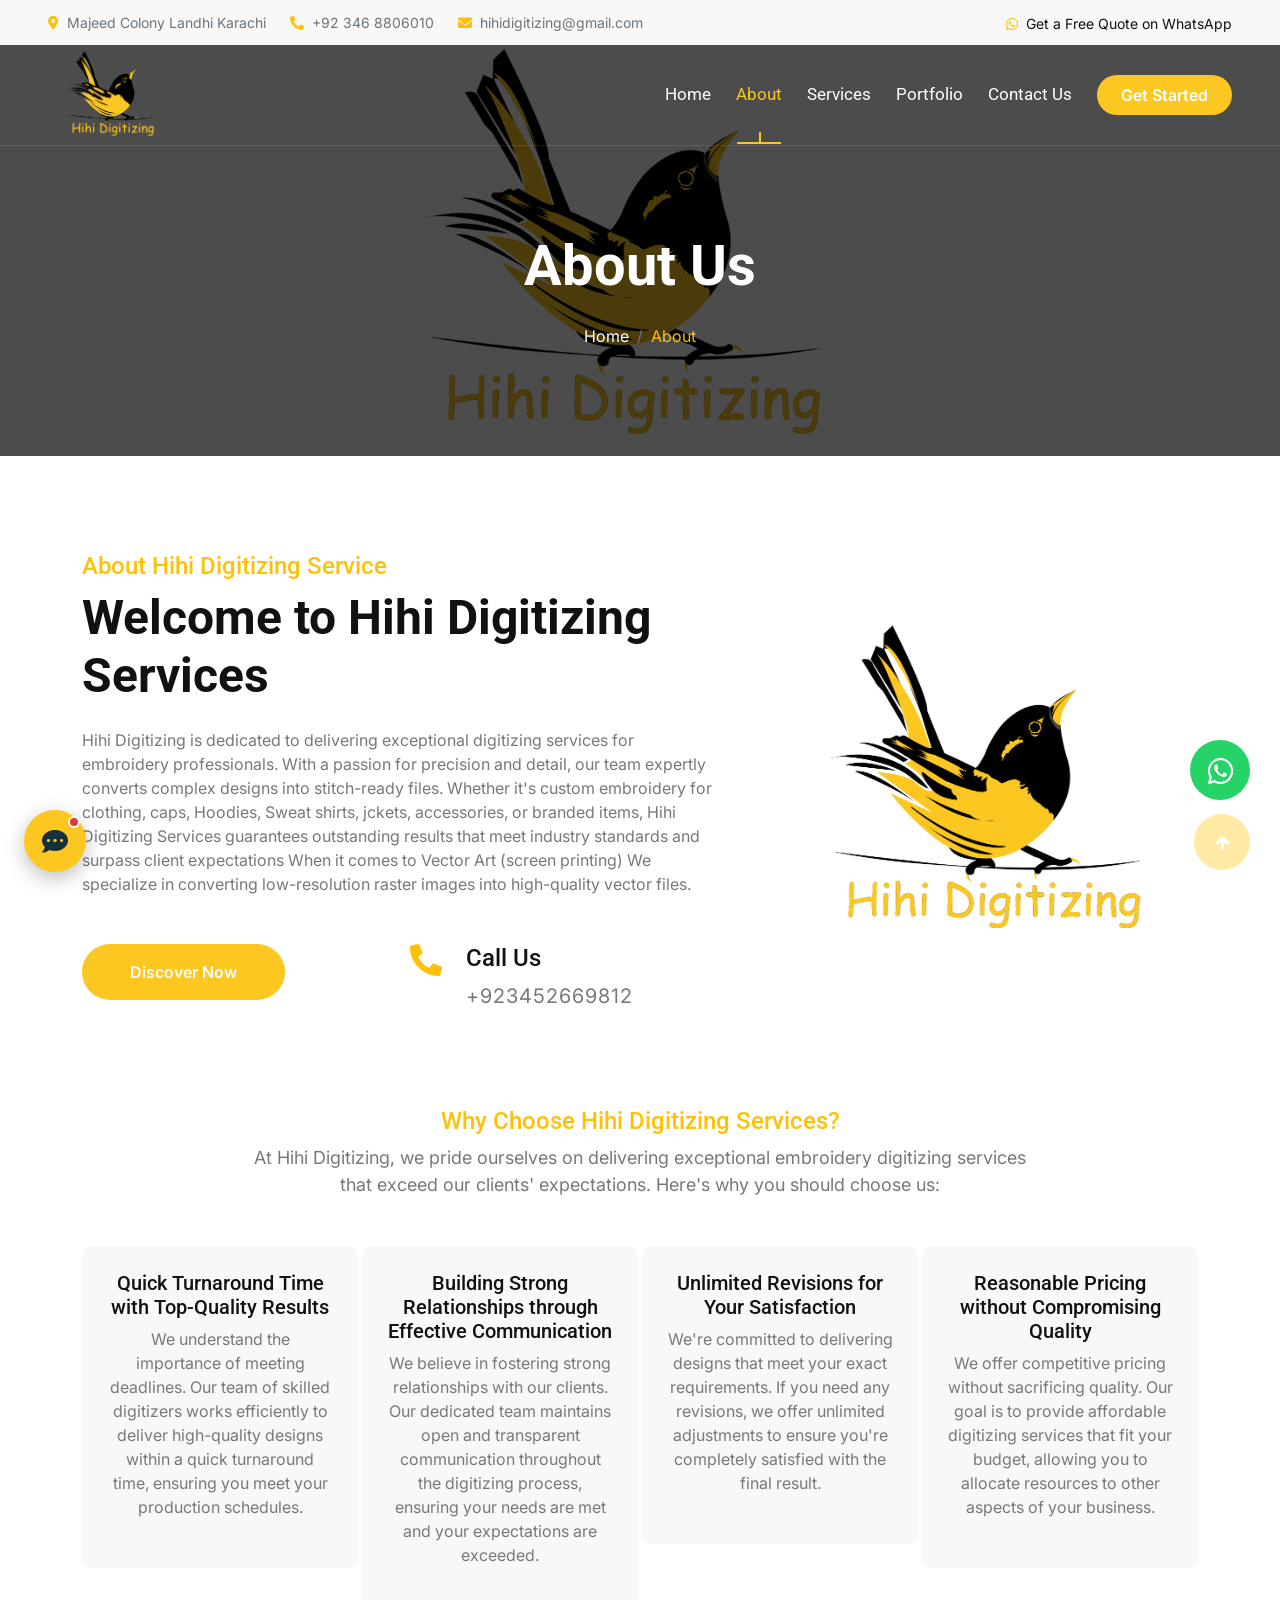
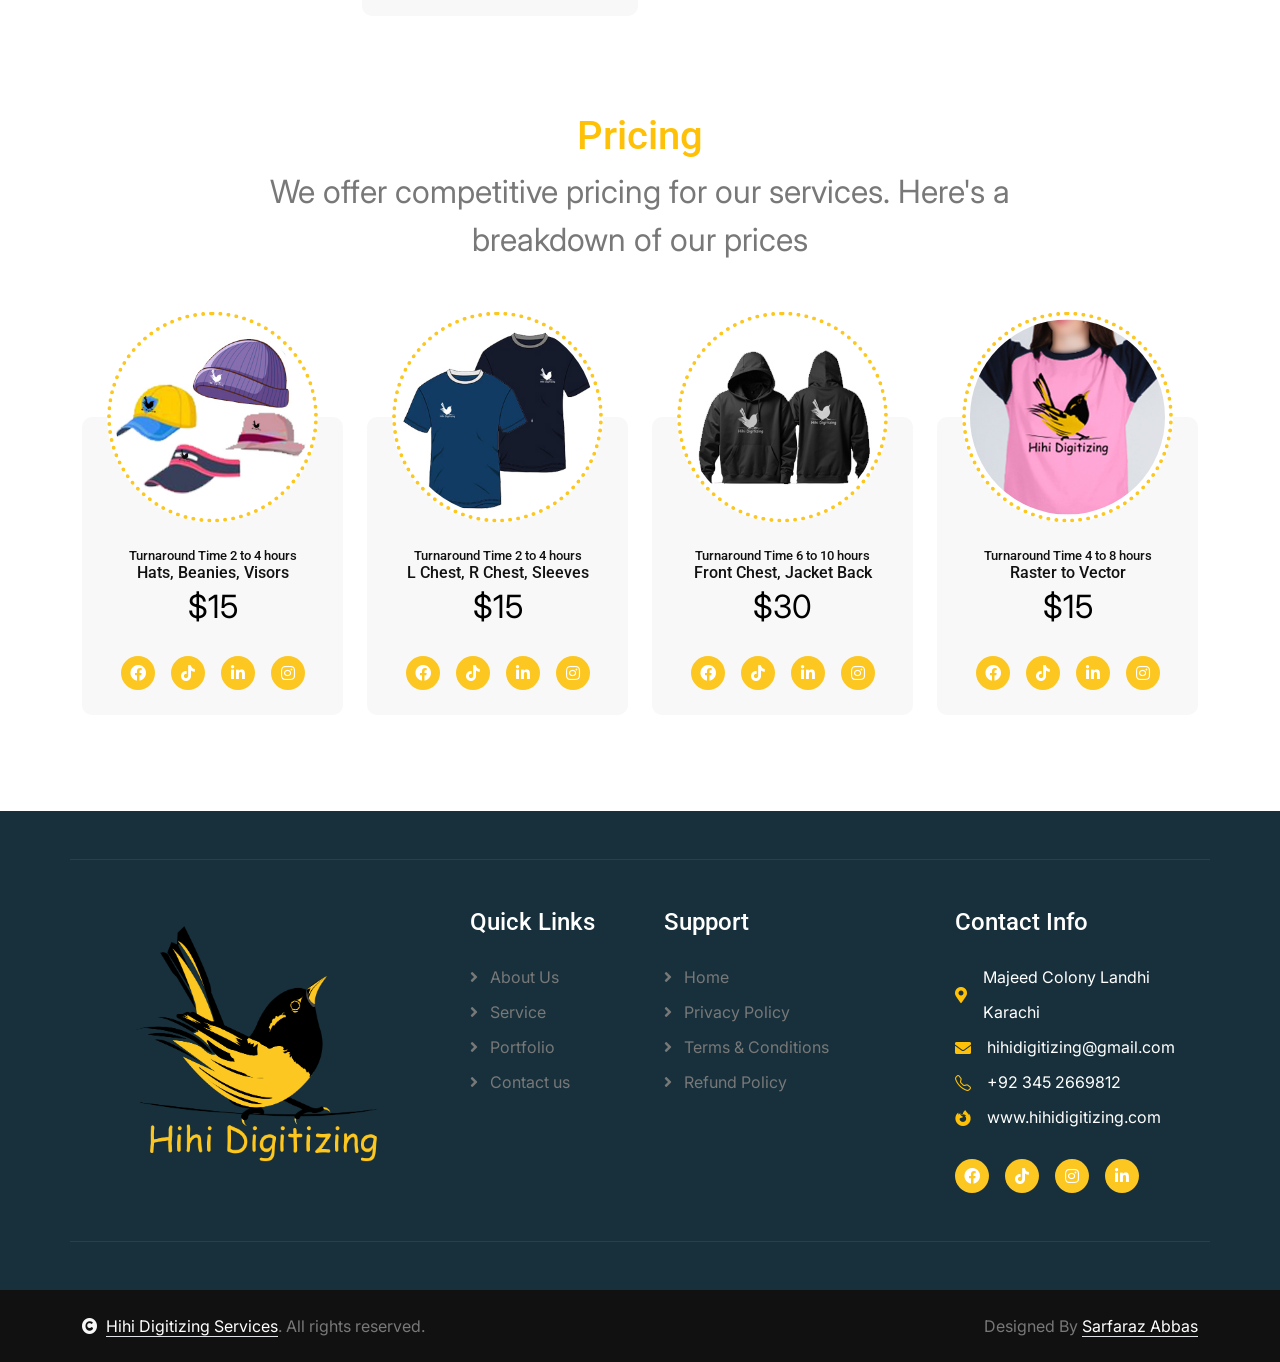
<file: about.html>
<!DOCTYPE html>
<html lang="en">

    <head>
        <meta charset="utf-8">
        <title>About Us | Hihi Digitizing Services</title>
        <meta content="width=device-width, initial-scale=1.0" name="viewport">
        <meta content="embroidery digitizing, vector art, raster to vector, 3D puff digitizing, patch digitizing, portrait digitizing, Karachi, Pakistan" name="keywords">
        <meta content="About Hihi Digitizing Services - a team of embroidery digitizing and vector art experts in Karachi." name="description">

        <!-- Google Web Fonts -->
        <link rel="preconnect" href="https://fonts.googleapis.com">
        <link rel="preconnect" href="https://fonts.gstatic.com" crossorigin>
        <link href="https://fonts.googleapis.com/css2?family=Inter:wght@100..900&family=Roboto:wght@400;500;700;900&display=swap" rel="stylesheet"> 

        <!-- Icon Font Stylesheet -->
        <link rel="stylesheet" href="https://use.fontawesome.com/releases/v5.15.4/css/all.css"/>
        <link href="https://cdn.jsdelivr.net/npm/bootstrap-icons@1.4.1/font/bootstrap-icons.css" rel="stylesheet">

        <!-- Libraries Stylesheet -->
        <link href="lib/animate/animate.min.css" rel="stylesheet">
        <link href="lib/lightbox/css/lightbox.min.css" rel="stylesheet">
        <link href="lib/owlcarousel/assets/owl.carousel.min.css" rel="stylesheet">


        <!-- Customized Bootstrap Stylesheet -->
        <link href="css/bootstrap.min.css" rel="stylesheet">

        <!-- Template Stylesheet -->
        <link href="css/style.css" rel="stylesheet">

  <!-- Meta Pixel Code -->
  <script>
    !function(f,b,e,v,n,t,s)
    {if(f.fbq)return;n=f.fbq=function(){n.callMethod?
    n.callMethod.apply(n,arguments):n.queue.push(arguments)};
    if(!f._fbq)f._fbq=n;n.push=n;n.loaded=!0;n.version='2.0';
    n.queue=[];t=b.createElement(e);t.async=!0;
    t.src=v;s=b.getElementsByTagName(e)[0];
    s.parentNode.insertBefore(t,s)}(window, document,'script',
    'https://connect.facebook.net/en_US/fbevents.js');
    fbq('init', '626139243197080');
    fbq('track', 'PageView');
    </script>
    <noscript><img height="1" width="1" style="display:none"
    src="https://www.facebook.com/tr?id=626139243197080&ev=PageView&noscript=1"
    /></noscript>
    <!-- End Meta Pixel Code -->


        <link href="css/chatbot.css" rel="stylesheet">
</head>

    <body>

        <!-- Spinner Start -->
        <div id="spinner" class="show bg-white position-fixed translate-middle w-100 vh-100 top-50 start-50 d-flex align-items-center justify-content-center">
            <div class="spinner-border text-warning" style="width: 3rem; height: 3rem;" role="status">
                <span class="sr-only">Loading...</span>
            </div>
        </div>
        <!-- Spinner End -->

        <!-- Topbar Start -->
        <div class="container-fluid topbar bg-light px-5 d-none d-lg-block">
            <div class="row gx-0 align-items-center">
                <div class="col-lg-8 text-center text-lg-start mb-2 mb-lg-0">
                    <div class="d-flex flex-wrap">
                        <a href="https://www.google.com/maps/search/?api=1&query=Majeed+Colony+Landhi+Karachi" target="_blank" rel="noopener" class="text-muted small me-4"><i class="fas fa-map-marker-alt text-warning me-2"></i>Majeed Colony Landhi Karachi</a>
                        <a href="https://wa.me/923452669812" target="_blank" class="text-muted small me-4"><i class="fas fa-phone-alt text-warning me-2"></i>+92 346 8806010</a>
                        <a href="mailto:hihidigitizing@gmail.com" target="_blank" class="text-muted small me-0"><i class="fas fa-envelope text-warning me-2"></i>hihidigitizing@gmail.com</a>
                    </div>
                </div>
                <div class="col-lg-4 text-center text-lg-end">
                    <div class="d-inline-flex align-items-center" style="height: 45px;">
                    <a href="https://wa.me/923452669812?text=Hi%20Hihi%20Digitizing%2C%20I%20need%20a%20free%20quote." target="_blank" rel="noopener"><small class="me-0 text-dark"><i
                                class="fab fa-whatsapp text-warning me-2"></i>Get a Free Quote on WhatsApp</small></a>
                </div>
            </div>
        </div>
    </div>
    <!-- Topbar End -->

        <!-- Navbar & Hero Start -->
        <div class="container-fluid position-relative p-0">
            <nav class="navbar navbar-expand-lg navbar-light px-4 px-lg-5 py-3 py-lg-0">
                <a href="index.html" class="navbar-brand p-0">
                    <!-- <h1 class="text-warning"><i class="fas fa-search-dollar me-3"></i>Stocker</h1> -->
                    <img src="./img/logo png.png" alt="Logo">
                </a>
                <button class="navbar-toggler" type="button" data-bs-toggle="collapse" data-bs-target="#navbarCollapse">
                    <span class="fa fa-bars"></span>
                </button>
                <div class="collapse navbar-collapse" id="navbarCollapse">
                    <div class="navbar-nav ms-auto py-0">
                        <a href="index.html" class="nav-item nav-link">Home</a>
                        <a href="about.html" class="nav-item nav-link active">About</a>
                        <a href="service.html" class="nav-item nav-link">Services</a>
                        <a href="blog.html" class="nav-item nav-link">Portfolio</a>
                        <!-- <div class="nav-item dropdown">
                            <a href="#" class="nav-link" data-bs-toggle="dropdown">
                                <span class="dropdown-toggle">Pages</span>
                            </a> -->
                            <!-- <div class="dropdown-menu m-0"> -->
                                <!-- <a href="feature.html" class="dropdown-item">Our Features</a>
                                <a href="team.html" class="dropdown-item">Our team</a>
                                <a href="testimonial.html" class="dropdown-item">Testimonial</a>
                                <a href="offer.html" class="dropdown-item">Our offer</a>
                                <a href="FAQ.html" class="dropdown-item">FAQs</a>
                                <a href="404.html" class="dropdown-item">404 Page</a> -->
                            <!-- </div> -->
                        <!-- </div> -->
                        <a href="contact.html" class="nav-item nav-link">Contact Us</a>
                    </div>
                    <a href="contact.html" class="btn btn-primary rounded-pill py-2 px-4 my-3 my-lg-0 flex-shrink-0">Get Started</a>
                </div>
            </nav>

            <!-- Header Start -->
            <div class="container-fluid bg-breadcrumb">
                <div class="container text-center py-5" style="max-width: 900px;">
                    <h4 class="text-white display-4 mb-4 wow fadeInDown" data-wow-delay="0.1s">About Us</h4>
                    <ol class="breadcrumb d-flex justify-content-center mb-0 wow fadeInDown" data-wow-delay="0.3s">
                        <li class="breadcrumb-item"><a href="index.html">Home</a></li>
                        <!-- <li class="breadcrumb-item"><a href="#">Pages</a></li> -->
                        <li class="breadcrumb-item active text-warning">About</li>
                    </ol>    
                </div>
            </div>
            <!-- Header End -->
        </div>
        <!-- Navbar & Hero End -->


        <!-- Abvout Start -->
        <div class="container-fluid about py-5">
            <div class="container py-5">
                <div class="row g-5 align-items-center">
                    <div class="col-xl-7 wow fadeInLeft" data-wow-delay="0.2s">
                        <div>
                            <h4 class="text-warning">About Hihi Digitizing Service</h4>
                            <h1 class="display-5 mb-4">Welcome to Hihi Digitizing Services</h1>
                            <p class="mb-4">Hihi Digitizing is dedicated to delivering exceptional digitizing services for embroidery professionals.
                                With a passion for precision and detail, our team expertly converts complex designs into stitch-ready files. Whether it's custom embroidery for clothing, caps, Hoodies, Sweat shirts, jckets, accessories, or branded items, Hihi Digitizing Services guarantees outstanding results that meet industry standards and surpass client expectations
                                When it comes to Vector Art (screen printing)
                                We specialize in converting low-resolution raster images into high-quality vector files.
                            </p>
                            <div class="row g-4">
                                <div class="col-md-6 col-lg-6 col-xl-6">
                                    <div class="d-flex">
                                        <!-- <div><i class="fas fa-lightbulb fa-3x text-warning"></i></div>
                                        <div class="ms-4">
                                            <h4>Business Consuluting</h4>
                                            <p>Lorem ipsum dolor sit amet consectetur, adipisicing elit.</p>
                                        </div> -->
                                    </div>
                                </div>
                                <div class="col-md-6 col-lg-6 col-xl-6">
                                    <div class="d-flex">
                                        <!-- <div><i class="bi bi-bookmark-heart-fill fa-3x text-warning"></i></div>
                                        <div class="ms-4">
                                            <h4>Year Of Expertise</h4>
                                            <p>Lorem ipsum dolor sit amet consectetur, adipisicing elit.</p>
                                        </div> -->
                                    </div>
                                </div>
                                <div class="col-sm-6">
                                    <a href="#" class="btn btn-primary rounded-pill py-3 px-5 flex-shrink-0">Discover Now</a>
                                </div>
                                <div class="col-sm-6">
                                    <div class="d-flex">
                                        <i class="fas fa-phone-alt fa-2x text-warning me-4"></i>
                                        <div>
                                            <h4>Call Us</h4>
                                            <p class="mb-0 fs-5" style="letter-spacing: 1px;">+923452669812</p>
                                        </div>
                                    </div>
                                </div>
                            </div>
                        </div>
                    </div>
                    <div class="col-xl-5 wow fadeInRight" data-wow-delay="0.2s">
                        <div class=" rounded position-relative overflow-hidden">
                            <img src="img/logo png.png" class="img-fluid rounded w-100" alt="">
                            
                            <div class="" style="position: absolute; top: -15px; right: -15px;">
                                <!-- <img src="img/about-3.png" class="img-fluid" style="width: 150px; height: 150px; opacity: 0.7;" alt=""> -->
                            </div>
                            <div class="" style="position: absolute; top: -20px; left: 10px; transform: rotate(90deg);">
                                <!-- <img src="img/about-4.png" class="img-fluid" style="width: 100px; height: 150px; opacity: 0.9;" alt=""> -->
                            </div>
                            <div class="rounded-bottom">
                                <!-- <img src="img/about-5.jpg" class="img-fluid rounded-bottom w-100" alt=""> -->
                            </div>
                        </div>
                    </div>
                </div>
            </div>
        </div>
        <!-- About End -->

        <!-- Features Start -->
        <div class="container-fluid feature pb-5">
            <div class="container pb-5">
                <div class="text-center mx-auto pb-5 wow fadeInUp" data-wow-delay="0.2s" style="max-width: 800px;">
                    <h4 class="text-warning">Why Choose Hihi Digitizing Services?</h4>
                    <!-- <h1 class="display-5 mb-4">Connecting businesses, ideas, and people for greater impact.</h1> -->
                    <p class="mb-0" style="font-size: large;" >At Hihi Digitizing, we pride ourselves on delivering
                        exceptional embroidery digitizing
                        services that exceed our clients' expectations. Here's why you should choose us:
                    </p>
                </div>
                <div class="row g-1">
                    <div class="col-md-6 col-lg-6 col-xl-3 wow fadeInUp" data-wow-delay="0.2s">
                        <div class="feature-item p-4">
                            <!-- <div class="feature-icon p-4 mb-4"> -->
                                <!-- <i class="fas fa-chart-line fa-4x text-warning"></i> -->
                            <!-- </div> -->
                            <h5>Quick Turnaround Time with Top-Quality Results</h5>
                            <p class="mb-4">We understand the importance of meeting deadlines. Our team of skilled
                                digitizers works efficiently to deliver high-quality designs within a quick turnaround time,
                                ensuring you meet your production schedules.
                            </p>
                            <!-- <a class="btn btn-primary rounded-pill py-2 px-4" href="#">Learn More</a> -->
                        </div>
                    </div>
                    <div class="col-md-6 col-lg-6 col-xl-3 wow fadeInUp" data-wow-delay="0.4s">
                        <div class="feature-item p-4">
                            <!-- <div class="feature-icon p-4 mb-4"> -->
                                <!-- <i class="fas fa-university fa-4x text-warning"></i> -->
                            <!-- </div> -->
                            <h5>Building Strong Relationships through Effective Communication</h5>
                            <p class="mb-4">We believe in fostering strong relationships with our
                                clients. Our dedicated team maintains open and transparent communication throughout the
                                digitizing process, ensuring your needs are met and your expectations are exceeded.
                            </p>
                            <!-- <a class="btn btn-primary rounded-pill py-2 px-4" href="#">Learn More</a> -->
                        </div>
                    </div>
                    <div class="col-md-6 col-lg-6 col-xl-3 wow fadeInUp" data-wow-delay="0.6s">
                        <div class="feature-item p-4">
                            <!-- <div class="feature-icon p-4 mb-4"> -->
                                <!-- <i class="fas fa-file-alt fa-4x text-warning"></i> -->
                            <!-- </div> -->
                            <h5>Unlimited Revisions for Your Satisfaction</h5>
                            <p class="mb-4">We're committed to delivering designs that meet your exact requirements. If you
                                need any revisions, we offer unlimited adjustments to ensure you're completely satisfied
                                with the final result.
                            </p>
                            <!-- <a class="btn btn-primary rounded-pill py-2 px-4" href="#">Learn More</a> -->
                        </div>
                    </div>
                    <div class="col-md-6 col-lg-6 col-xl-3 wow fadeInUp" data-wow-delay="0.8s">
                        <div class="feature-item p-4">
                            <!-- <div class="feature-icon p-4 mb-4"> -->
                                <!-- <i class="fas fa-hand-holding-usd fa-4x text-warning"></i> -->
                            <!-- </div> -->
                            <h5>Reasonable Pricing without Compromising Quality</h5>
                            <p class="mb-4">We offer competitive pricing without sacrificing quality. Our goal is to provide
                                affordable digitizing services that fit your budget, allowing you to allocate resources to
                                other aspects of your business.
                            </p>
                            <!-- <a class="btn btn-primary rounded-pill py-2 px-4" href="#">Learn More</a> -->
                        </div>
                    </div>
                </div>
            </div>
        </div>
        <!-- Features End -->

        <!-- Team Start -->
        <div class="container-fluid team pb-5">
            <div class="container pb-5">
                <div class="text-center mx-auto pb-5 wow fadeInUp" data-wow-delay="0.2s" style="max-width: 800px;">
                    <h1 class="text-warning">Pricing</h1>
                    <!-- <h1 class="display-5 mb-4">Meet Our Advisers</h1> -->
                    <p class="mb-0" style="font-size: xx-large;">We offer competitive pricing for our services. Here's a
                        breakdown of our prices
                    </p>
                </div>
                <div class="row g-4">
                    <div class="col-md-6 col-lg-6 col-xl-3 wow fadeInUp" data-wow-delay="0.2s">
                        <div class="team-item">
                            <div class="team-img">
                                <img src="img/team-1.jpg" class="img-fluid" alt="">
                            </div>
                            <div class="team-title">
                                <h6 class="mb-0" style="font-size: small;">Turnaround Time 2 to 4 hours</h6>
                            <h5 class="mb-0" style="font-size: medium;"> Hats, Beanies, Visors</h5>

                                <p class="mb-0" style="font-size: xx-large;color: black;">$15</p>
                            </div>
                            <div class="team-icon">
                                <a class="btn btn-primary btn-sm-square rounded-circle me-3" href="https://www.facebook.com/people/HiHi-Digitizing-Services/61568439730688/" target="_blank"><i class="fab fa-facebook-f"></i></a>
                                <a class="btn btn-primary btn-sm-square rounded-circle me-3" href="https://www.tiktok.com/@hihi.digitizing.s" target="_blank"><i class="fab fa-tiktok"></i></a>
                                <a class="btn btn-primary btn-sm-square rounded-circle me-3" href="https://www.linkedin.com/in/hihi-digitizing-6009b4316" target="_blank" rel="noopener"><i class="fab fa-linkedin-in"></i></a>
                                <a class="btn btn-primary btn-sm-square rounded-circle me-0" href="https://www.instagram.com/hihidigitizingservices/" target="_blank"><i class="fab fa-instagram"></i></a>
                            </div>
                        </div>
                    </div>
                    <div class="col-md-6 col-lg-6 col-xl-3 wow fadeInUp" data-wow-delay="0.4s">
                        <div class="team-item">
                            <div class="team-img">
                                <img src="img/team-2.jpg" class="img-fluid" alt="">
                            </div>
                            <div class="team-title">
                                <h6 class="mb-0" style="font-size: small;">Turnaround Time 2 to 4 hours</h6>
                            <h5 class="mb-0" style="font-size: medium;">L Chest, R Chest, Sleeves</h5>

                                <p class="mb-0" style="font-size: xx-large;color: black;">$15</p>
                            </div>
                            <div class="team-icon">
                                <a class="btn btn-primary btn-sm-square rounded-circle me-3" href="https://www.facebook.com/people/HiHi-Digitizing-Services/61568439730688/" target="_blank"><i class="fab fa-facebook-f"></i></a>
                                <a class="btn btn-primary btn-sm-square rounded-circle me-3" href="https://www.tiktok.com/@hihi.digitizing.s" target="_blank"><i class="fab fa-tiktok"></i></a>
                                <a class="btn btn-primary btn-sm-square rounded-circle me-3" href="https://www.linkedin.com/in/hihi-digitizing-6009b4316" target="_blank" rel="noopener"><i class="fab fa-linkedin-in"></i></a>
                                <a class="btn btn-primary btn-sm-square rounded-circle me-0" href="https://www.instagram.com/hihidigitizingservices/" target="_blank"><i class="fab fa-instagram"></i></a>
                            </div>
                        </div>
                    </div>
                    <div class="col-md-6 col-lg-6 col-xl-3 wow fadeInUp" data-wow-delay="0.6s">
                        <div class="team-item">
                            <div class="team-img">
                                <img src="img/team-3.jpg" class="img-fluid" alt="">
                            </div>
                            <div class="team-title">
                                <h6 class="mb-0" style="font-size: small;">Turnaround Time 6 to 10 hours</h6>
                            <h5 class="mb-0" style="font-size: medium;" >Front Chest, Jacket Back</h5>

                                <p class="mb-0" style="font-size: xx-large;color: black;">$30</p>
                            </div>
                            <div class="team-icon">
                                <a class="btn btn-primary btn-sm-square rounded-circle me-3" href="https://www.facebook.com/people/HiHi-Digitizing-Services/61568439730688/" target="_blank"><i class="fab fa-facebook-f"></i></a>
                                <a class="btn btn-primary btn-sm-square rounded-circle me-3" href="https://www.tiktok.com/@hihi.digitizing.s" target="_blank"><i class="fab fa-tiktok"></i></a>
                                <a class="btn btn-primary btn-sm-square rounded-circle me-3" href="https://www.linkedin.com/in/hihi-digitizing-6009b4316" target="_blank" rel="noopener"><i class="fab fa-linkedin-in"></i></a>
                                <a class="btn btn-primary btn-sm-square rounded-circle me-0" href="https://www.instagram.com/hihidigitizingservices/" target="_blank"><i class="fab fa-instagram"></i></a>
                            </div>
                        </div>
                    </div>
                    <div class="col-md-6 col-lg-6 col-xl-3 wow fadeInUp" data-wow-delay="0.8s">
                        <div class="team-item">
                            <div class="team-img">
                                <img src="img/team-4.jpg" class="img-fluid" alt="">
                            </div>
                            <div class="team-title">
                                <h6 class="mb-0" style="font-size: small;">Turnaround Time 4 to 8 hours</h6>
                            <h5 class="mb-0" style="font-size: medium;">Raster to Vector</h5>

                                <p class="mb-0" style="font-size: xx-large;color: black;">$15</p>
                            </div>
                            <div class="team-icon">
                                <a class="btn btn-primary btn-sm-square rounded-circle me-3" href="https://www.facebook.com/people/HiHi-Digitizing-Services/61568439730688/" target="_blank"><i class="fab fa-facebook-f"></i></a>
                                <a class="btn btn-primary btn-sm-square rounded-circle me-3" href="https://www.tiktok.com/@hihi.digitizing.s" target="_blank"><i class="fab fa-tiktok"></i></a>
                                <a class="btn btn-primary btn-sm-square rounded-circle me-3" href="https://www.linkedin.com/in/hihi-digitizing-6009b4316" target="_blank" rel="noopener"><i class="fab fa-linkedin-in"></i></a>
                                <a class="btn btn-primary btn-sm-square rounded-circle me-0" href="https://www.instagram.com/hihidigitizingservices/" target="_blank"><i class="fab fa-instagram"></i></a>
                            </div>
                        </div>
                    </div>
                </div>
            </div>
        </div>
        <!-- Team End -->

        <!-- Footer Start -->
        <div class="container-fluid footer py-5 wow fadeIn" data-wow-delay="0.2s">
            <div class="container py-5 border-start-0 border-end-0" style="border: 1px solid; border-color: rgb(255, 255, 255, 0.08);">
                <div class="row g-5">
                    <div class="col-md-6 col-lg-6 col-xl-4">
                        <div class="footer-item">
                            <a href="index.html" class="p-0">
                                <!-- <h4 class="text-white"><i class="fas fa-search-dollar me-3"></i>Stocker</h4> -->
                                <img src="./img/logo png.png" alt="Logo">
                            </a>
                            <!-- <p class="mb-4">Dolor amet sit justo amet elitr clita ipsum elitr est.Lorem ipsum dolor sit amet, consectetur adipiscing...</p>
                            <div class="d-flex">
                                <a href="#" class="bg-primary d-flex rounded align-items-center py-2 px-3 me-2">
                                    <i class="fas fa-apple-alt text-white"></i>
                                    <div class="ms-3">
                                        <small class="text-white">Download on the</small>
                                        <h6 class="text-white">App Store</h6>
                                    </div>
                                </a>
                                <a href="#" class="bg-dark d-flex rounded align-items-center py-2 px-3 ms-2">
                                    <i class="fas fa-play text-warning"></i>
                                    <div class="ms-3">
                                        <small class="text-white">Get it on</small>
                                        <h6 class="text-white">Google Play</h6>
                                    </div>
                                </a> -->
                            <!-- </div> -->
                        </div>
                    </div>
                    <div class="col-md-6 col-lg-6 col-xl-2">
                        <div class="footer-item">
                            <h4 class="text-white mb-4">Quick Links</h4>
                            <a href="about.html"><i class="fas fa-angle-right me-2"></i> About Us</a>
                            <a href="service.html"><i class="fas fa-angle-right me-2"></i> Service</a>
                            <a href="blog.html"><i class="fas fa-angle-right me-2"></i> Portfolio</a>
                            <!-- <a href="#"><i class="fas fa-angle-right me-2"></i> Tickets</a>
                            <a href="#"><i class="fas fa-angle-right me-2"></i> Blog</a> -->
                            <a href="contact.html"><i class="fas fa-angle-right me-2"></i> Contact us</a>
                        </div>
                    </div>
                    <div class="col-md-6 col-lg-6 col-xl-3">
                        <div class="footer-item">
                            <h4 class="text-white mb-4">Support</h4>
                            <a href="index.html"><i class="fas fa-angle-right me-2"></i> Home</a>
                            <a href="Privacy Policy.html" target="_blank"><i class="fas fa-angle-right me-2"></i> Privacy Policy</a>
                            <a href="Terms and conditions.html" target="_blank"><i class="fas fa-angle-right me-2"></i> Terms & Conditions</a>
                            <a href="Refund Policy.html" target="_blank"><i class="fas fa-angle-right me-2"></i> Refund Policy</a>
                            <!-- <a href="#"><i class="fas fa-angle-right me-2"></i> FAQ</a> -->
                            <!-- <a href="#"><i class="fas fa-angle-right me-2"></i> Help</a> -->
                        </div>
                    </div>
                    <div class="col-md-6 col-lg-6 col-xl-3">
                        <div class="footer-item">
                            <h4 class="text-white mb-4">Contact Info</h4>
                            <div class="d-flex align-items-center">
                                <i class="fas fa-map-marker-alt text-warning me-3"></i>
                                <p class="text-white mb-0">Majeed Colony Landhi Karachi</p>
                            </div>
                            <div class="d-flex align-items-center">
                                <i class="fas fa-envelope text-warning me-3"></i>
                                <a href="mailto:hihidigitizing@gmail.com"><p class="text-white mb-0">hihidigitizing@gmail.com</p></a>
                            </div>
                            <div class="d-flex align-items-center">
                                <i class="bi bi-telephone text-warning me-3"></i>
                                <a href="https://wa.me/923452669812" target="_blank" rel="noopener"><p class="text-white mb-0">+92 345 2669812</p></a>
                            </div>
                            <div class="d-flex align-items-center mb-4">
                                <i class="fab fa-firefox-browser text-warning me-3"></i>
                                <a href="https://www.hihidigitizing.com"><p class="text-white mb-0">www.hihidigitizing.com</p></a>
                            </div>
                            <div class="d-flex">
                                <a class="btn btn-primary btn-sm-square rounded-circle me-3" target="_blank" href="https://www.facebook.com/people/HiHi-Digitizing-Services/61568439730688/"><i class="fab fa-facebook-f text-white"></i></a>
                                <a class="btn btn-primary btn-sm-square rounded-circle me-3" target="_blank" href="https://www.tiktok.com/@hihi.digitizing.s"><i class="fab fa-tiktok text-white"></i></a>
                                <a class="btn btn-primary btn-sm-square rounded-circle me-3" target="_blank" href="https://www.instagram.com/hihidigitizingservices/"><i class="fab fa-instagram text-white"></i></a>
                                <a class="btn btn-primary btn-sm-square rounded-circle me-0" target="_blank" href="https://linkedin.com/in/hihi-digitizing-6009b4316"><i class="fab fa-linkedin-in text-white"></i></a>
                            </div>
                        </div>
                    </div>
                </div>
            </div>
        </div>
        <!-- Footer End -->
        
        <!-- Copyright Start -->
        <div class="container-fluid copyright py-4">
            <div class="container">
                <div class="row g-4 align-items-center">
                    <div class="col-md-6 text-center text-md-start mb-md-0">
                        <span class="text-body"><i class="fas fa-copyright text-light me-2"></i><a href="index.html" class="border-bottom text-white">Hihi Digitizing Services</a>. All rights reserved.</span>
                    </div>
                    <div class="col-md-6 text-center text-md-end text-body">
                        <!--/*** This template is free as long as you keep the below author’s credit link/attribution link/backlink. ***/-->
                        <!--/*** If you'd like to use the template without the below author’s credit link/attribution link/backlink, ***/-->
                        <!--/*** you can purchase the Credit Removal License from "https://htmlcodex.com/credit-removal". ***/-->
                        Designed By <a class="border-bottom text-white" href="https://www.facebook.com/@sarfaraz.abbas1" target="_blank">Sarfaraz Abbas</a> 
                    </div>
                </div>
            </div>
        </div>
        <!-- Copyright End -->


        <!-- Back to Top -->
        <a href="#" class="btn btn-primary btn-lg-square rounded-circle back-to-top"><i class="fa fa-arrow-up"></i></a>   

        
        <!-- JavaScript Libraries -->
        <script src="https://ajax.googleapis.com/ajax/libs/jquery/3.6.4/jquery.min.js"></script>
        <script src="https://cdn.jsdelivr.net/npm/bootstrap@5.0.0/dist/js/bootstrap.bundle.min.js"></script>
        <script src="lib/wow/wow.min.js"></script>
        <script src="lib/easing/easing.min.js"></script>
        <script src="lib/waypoints/waypoints.min.js"></script>
        <script src="lib/counterup/counterup.min.js"></script>
        <script src="lib/lightbox/js/lightbox.min.js"></script>
        <script src="lib/owlcarousel/owl.carousel.min.js"></script>

        <!-- Start of WhatsApp button -->
    <link rel="stylesheet" href="https://maxcdn.bootstrapcdn.com/font-awesome/4.5.0/css/font-awesome.min.css">
    <a href="https://wa.me/923452669812" class="float" target="_blank">
        <i class="fa fa-whatsapp my-float"></i>
    </a>
    <!-- CSS -->
    <style>
        .float {
            position: fixed;
            width: 60px;
            height: 60px;
            bottom: 100px;
            right: 30px;
            background-color: #25D366;
            color: #FFF;
            border-radius: 50px;
            text-align: center;
            font-size: 30px;
            /* box-shadow: 2px 2px 3px #ffe70c; */
            z-index: 100;
        }

        .my-float {
            margin-top: 16px;
        }
    </style>
    <!-- End of WhatsApp button -->
        

        <!-- Template Javascript -->
        <script src="js/main.js"></script>
    <script src="js/chatbot.js"></script>
    </body>

</html>
</file>
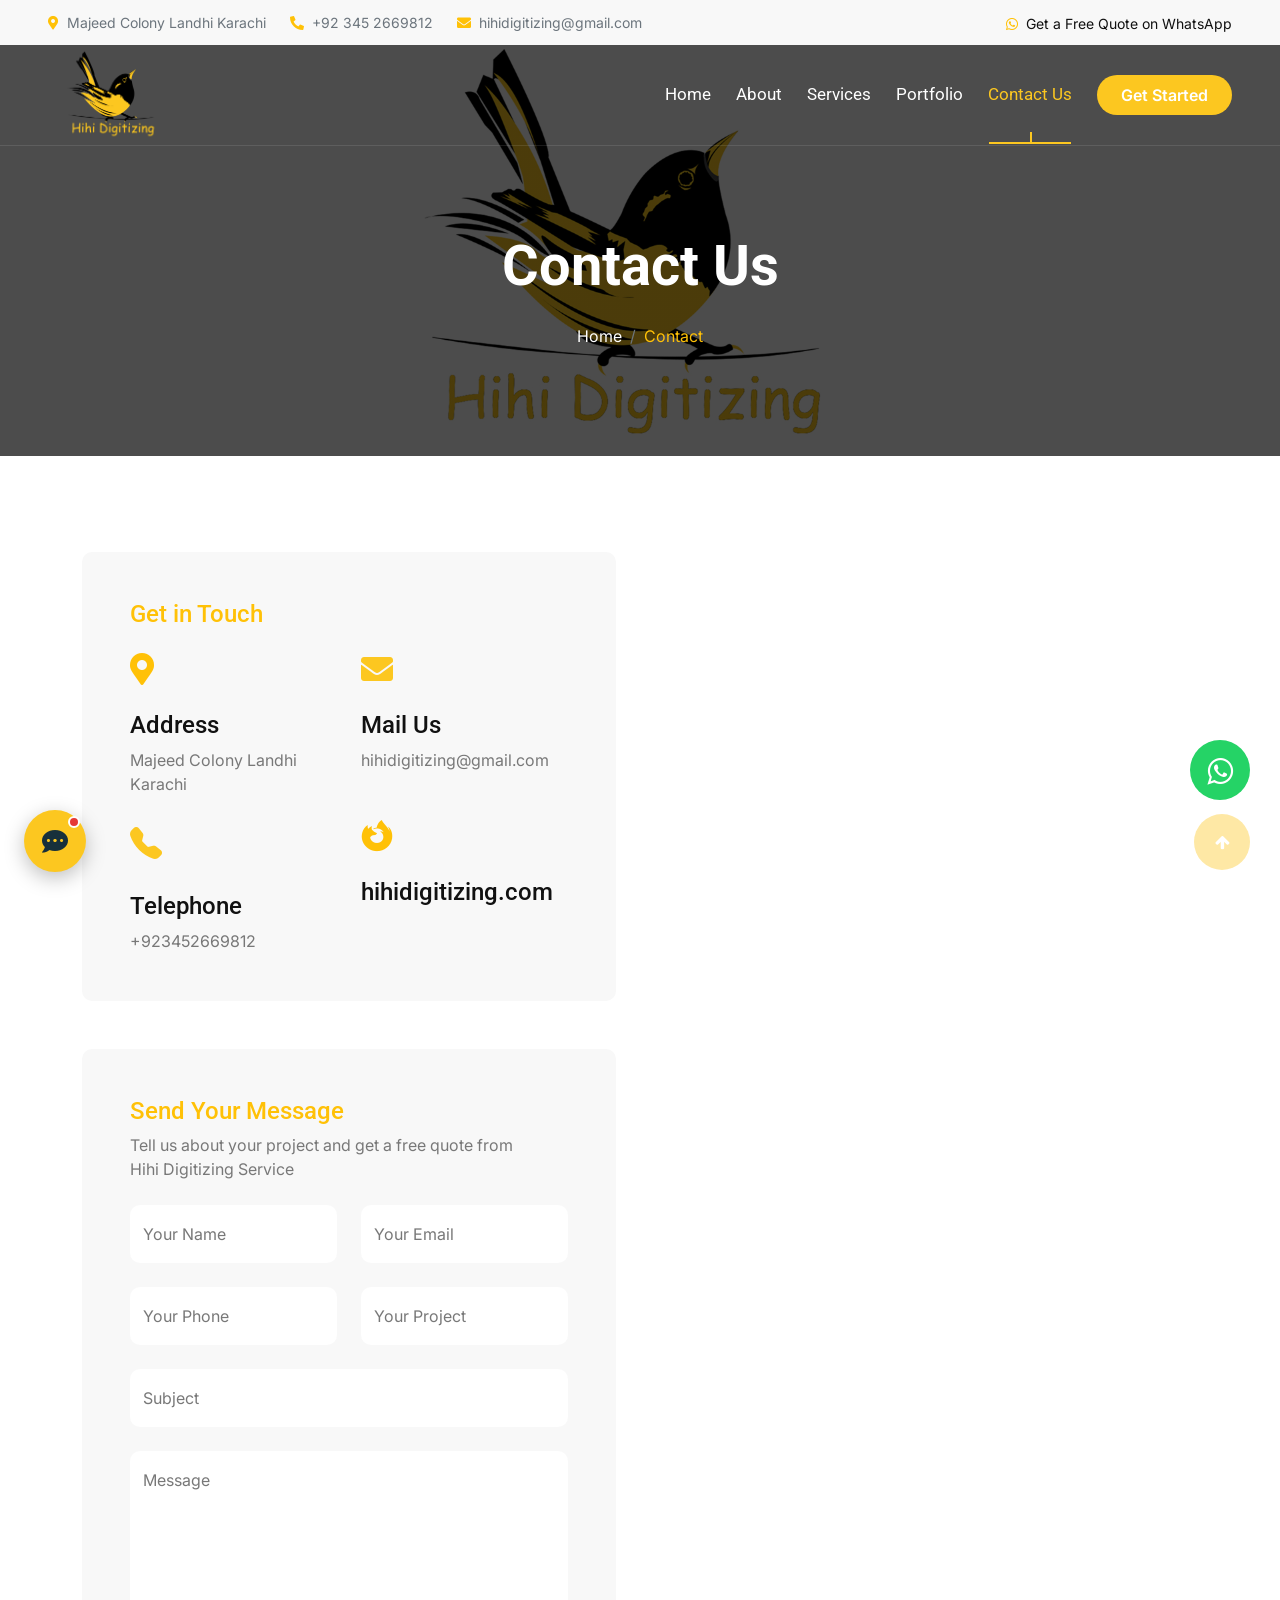
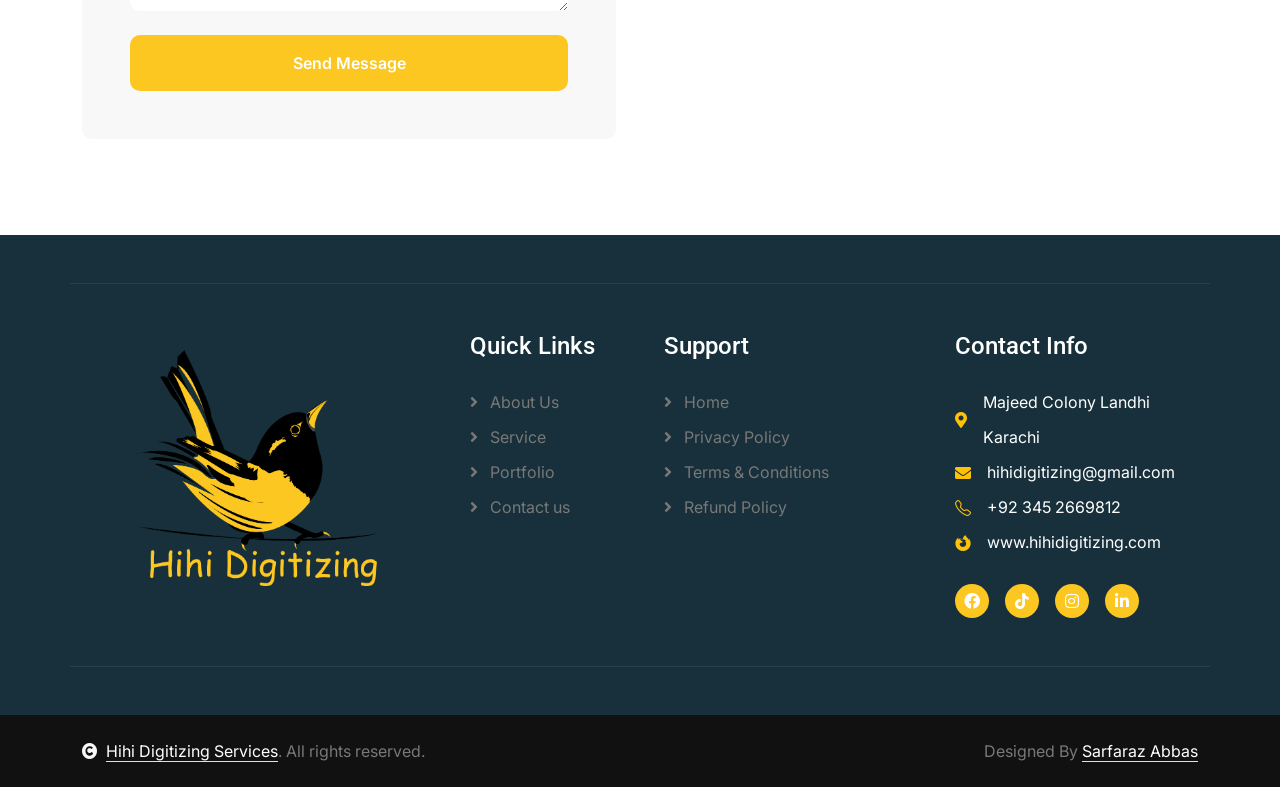
<file: contact.html>
<!DOCTYPE html>
<html lang="en">

    <head>
        <meta charset="utf-8">
        <title>Contact Us & Free Quote | Hihi Digitizing Services</title>
        <meta content="width=device-width, initial-scale=1.0" name="viewport">
        <meta content="embroidery digitizing, vector art, raster to vector, 3D puff digitizing, patch digitizing, portrait digitizing, Karachi, Pakistan" name="keywords">
        <meta content="Contact Hihi Digitizing Services for a free embroidery digitizing or vector art quote." name="description">

        <!-- Google Web Fonts -->
        <link rel="preconnect" href="https://fonts.googleapis.com">
        <link rel="preconnect" href="https://fonts.gstatic.com" crossorigin>
        <link href="https://fonts.googleapis.com/css2?family=Inter:wght@100..900&family=Roboto:wght@400;500;700;900&display=swap" rel="stylesheet"> 

        <!-- Icon Font Stylesheet -->
        <link rel="stylesheet" href="https://use.fontawesome.com/releases/v5.15.4/css/all.css"/>
        <link href="https://cdn.jsdelivr.net/npm/bootstrap-icons@1.4.1/font/bootstrap-icons.css" rel="stylesheet">

        <!-- Libraries Stylesheet -->
        <link href="lib/animate/animate.min.css" rel="stylesheet">
        <link href="lib/lightbox/css/lightbox.min.css" rel="stylesheet">
        <link href="lib/owlcarousel/assets/owl.carousel.min.css" rel="stylesheet">


        <!-- Customized Bootstrap Stylesheet -->
        <link href="css/bootstrap.min.css" rel="stylesheet">

        <!-- Template Stylesheet -->
        <link href="css/style.css" rel="stylesheet">

          <!-- Meta Pixel Code -->
<script>
    !function(f,b,e,v,n,t,s)
    {if(f.fbq)return;n=f.fbq=function(){n.callMethod?
    n.callMethod.apply(n,arguments):n.queue.push(arguments)};
    if(!f._fbq)f._fbq=n;n.push=n;n.loaded=!0;n.version='2.0';
    n.queue=[];t=b.createElement(e);t.async=!0;
    t.src=v;s=b.getElementsByTagName(e)[0];
    s.parentNode.insertBefore(t,s)}(window, document,'script',
    'https://connect.facebook.net/en_US/fbevents.js');
    fbq('init', '626139243197080');
    fbq('track', 'PageView');
    </script>
    <noscript><img height="1" width="1" style="display:none"
    src="https://www.facebook.com/tr?id=626139243197080&ev=PageView&noscript=1"
    /></noscript>
    <!-- End Meta Pixel Code -->
        <link href="css/chatbot.css" rel="stylesheet">
</head>

    <body>

        <!-- Spinner Start -->
        <div id="spinner" class="show bg-white position-fixed translate-middle w-100 vh-100 top-50 start-50 d-flex align-items-center justify-content-center">
            <div class="spinner-border text-warning" style="width: 3rem; height: 3rem;" role="status">
                <span class="sr-only">Loading...</span>
            </div>
        </div>
        <!-- Spinner End -->

        <!-- Topbar Start -->
        <div class="container-fluid topbar bg-light px-5 d-none d-lg-block">
            <div class="row gx-0 align-items-center">
                <div class="col-lg-8 text-center text-lg-start mb-2 mb-lg-0">
                    <div class="d-flex flex-wrap">
                        <a href="https://www.google.com/maps/search/?api=1&query=Majeed+Colony+Landhi+Karachi" target="_blank" rel="noopener" class="text-muted small me-4"><i class="fas fa-map-marker-alt text-warning me-2"></i>Majeed Colony Landhi Karachi</a>
                        <a href="https://wa.me/923452669812" target="_blank" class="text-muted small me-4"><i class="fas fa-phone-alt text-warning me-2"></i>+92 345 2669812</a>
                        <a href="mailto:hihidigitizing@gmail.com" target="_blank" class="text-muted small me-0"><i class="fas fa-envelope text-warning me-2"></i>hihidigitizing@gmail.com</a>
                    </div>
                </div>
                <div class="col-lg-4 text-center text-lg-end">
                    <div class="d-inline-flex align-items-center" style="height: 45px;">
                    <a href="https://wa.me/923452669812?text=Hi%20Hihi%20Digitizing%2C%20I%20need%20a%20free%20quote." target="_blank" rel="noopener"><small class="me-0 text-dark"><i
                                class="fab fa-whatsapp text-warning me-2"></i>Get a Free Quote on WhatsApp</small></a>
                </div>
            </div>
        </div>
    </div>
    <!-- Topbar End -->

        <!-- Navbar & Hero Start -->
        <div class="container-fluid position-relative p-0">
            <nav class="navbar navbar-expand-lg navbar-light px-4 px-lg-5 py-3 py-lg-0">
                <a href="index.html" class="navbar-brand p-0">
                    <!-- <h1 class="text-warning"><i class="fas fa-search-dollar me-3"></i>Stocker</h1> -->
                    <img src="./img/logo png.png" alt="Logo">
                </a>
                <button class="navbar-toggler" type="button" data-bs-toggle="collapse" data-bs-target="#navbarCollapse">
                    <span class="fa fa-bars"></span>
                </button>
                <div class="collapse navbar-collapse" id="navbarCollapse">
                    <div class="navbar-nav ms-auto py-0">
                        <a href="index.html" class="nav-item nav-link">Home</a>
                        <a href="about.html" class="nav-item nav-link">About</a>
                        <a href="service.html" class="nav-item nav-link">Services</a>
                        <a href="blog.html" class="nav-item nav-link">Portfolio</a>
                        <!-- <div class="nav-item dropdown">
                            <a href="#" class="nav-link" data-bs-toggle="dropdown">
                                <span class="dropdown-toggle">Pages</span>
                            </a>
                            <div class="dropdown-menu m-0">
                                <a href="feature.html" class="dropdown-item">Our Features</a>
                                <a href="team.html" class="dropdown-item">Our team</a>
                                <a href="testimonial.html" class="dropdown-item">Testimonial</a>
                                <a href="offer.html" class="dropdown-item">Our offer</a>
                                <a href="FAQ.html" class="dropdown-item">FAQs</a>
                                <a href="404.html" class="dropdown-item">404 Page</a>
                            </div>
                        </div> -->
                        <a href="contact.html" class="nav-item nav-link active">Contact Us</a>
                    </div>
                    <a href="contact.html" class="btn btn-primary rounded-pill py-2 px-4 my-3 my-lg-0 flex-shrink-0">Get Started</a>
                </div>
            </nav>

            <!-- Header Start -->
            <div class="container-fluid bg-breadcrumb">
                <div class="container text-center py-5" style="max-width: 900px;">
                    <h4 class="text-white display-4 mb-4 wow fadeInDown" data-wow-delay="0.1s">Contact Us</h4>
                    <ol class="breadcrumb d-flex justify-content-center mb-0 wow fadeInDown" data-wow-delay="0.3s">
                        <li class="breadcrumb-item"><a href="index.html">Home</a></li>
                        <!-- <li class="breadcrumb-item"><a href="#">Pages</a></li> -->
                        <li class="breadcrumb-item active text-warning">Contact</li>
                    </ol>    
                </div>
            </div>
            <!-- Header End -->
        </div>
        <!-- Navbar & Hero End -->

        <!-- Contact Start -->
        <div class="container-fluid contact py-5">
            <div class="container py-5">
                <div class="row g-5">
                    <div class="col-xl-6">
                        <div class="wow fadeInUp" data-wow-delay="0.2s">
                            <div class="bg-light rounded p-5 mb-5">
                                <h4 class="text-warning mb-4">Get in Touch</h4>
                                <div class="row g-4">
                                    <div class="col-md-6">
                                        <div class="contact-add-item">
                                            <div class="contact-icon text-warning mb-4">
                                                <i class="fas fa-map-marker-alt fa-2x"></i>
                                            </div>
                                            <div>
                                                <h4>Address</h4>
                                                <p class="mb-0">Majeed Colony Landhi Karachi</p>
                                            </div>
                                        </div>
                                    </div>
                                    <div class="col-md-6">
                                        <div class="contact-add-item">
                                            <div class="contact-icon text-warning mb-4">
                                                <a href=""mailto:hihidigitizing@gmail.com"><i class="fas fa-envelope fa-2x"></i></a>
                                            </div>
                                            <div>
                                                <h4>Mail Us</h4>
                                                <p class="mb-0">hihidigitizing@gmail.com</p>
                                            </div>
                                        </div>
                                    </div>
                                    <div class="col-md-6">
                                        <div class="contact-add-item">
                                            <div class="contact-icon text-warning mb-4">
                                                <a href="https://wa.me/923452669812" target="_blank"><i class="bi bi-telephone-fill fa-2x"></i></a>
                                            </div>
                                            <div>
                                                <h4>Telephone</h4>
                                                <p class="mb-0">+923452669812</p>
                                            </div>
                                        </div>
                                    </div>
                                    <div class="col-md-6">
                                        <div class="contact-add-item">
                                            <div class="contact-icon text-warning mb-4">
                                                <i class="fab fa-firefox-browser fa-2x"></i>
                                            </div>
                                            <div>
                                                <h4>hihidigitizing.com</h4>
                                                <!-- <p class="mb-0">(+012) 3456 7890</p> -->
                                            </div>
                                        </div>
                                    </div>
                                </div>
                            </div>
                            <div class="bg-light p-5 rounded h-100 wow fadeInUp" data-wow-delay="0.2s">
                                <h4 class="text-warning">Send Your Message</h4>
                                <p class="mb-4">Tell us about your project and get a free quote from <br>Hihi Digitizing Service</p>
                                    <form action="https://api.web3forms.com/submit" method="POST">
                                        
                                        
                                    <div class="row g-4">
                                <input type="hidden" name="access_key" value="155367e9-f085-428d-9ec9-90934658d0c1">
                                       
                              
                                        <div class="col-lg-12 col-xl-6">
                                            <div class="form-floating">
                                                <input type="text" name="name" class="form-control border-0" id="name" placeholder="Your Name">
                                                <label for="name">Your Name</label>
                                            </div>
                                        </div>
                                        <div class="col-lg-12 col-xl-6">
                                            <div class="form-floating">
                                                <input type="email" name="email" class="form-control border-0" id="email" required placeholder="Your Email">
                                                <label for="email">Your Email</label>
                                            </div>
                                        </div>
                                        <div class="col-lg-12 col-xl-6">
                                            <div class="form-floating">
                                                <input type="tel" name="phone" class="form-control border-0" id="phone" placeholder="Phone">
                                                <label for="phone">Your Phone</label>
                                            </div>
                                        </div>
                                        <div class="col-lg-12 col-xl-6">
                                            <div class="form-floating">
                                                <input type="text" name="project" class="form-control border-0" id="project" placeholder="Project">
                                                <label for="project">Your Project</label>
                                            </div>
                                        </div>
                                        <div class="col-12">
                                            <div class="form-floating">
                                                <input type="text" name="subject" class="form-control border-0" id="subject" placeholder="Subject">
                                                <label for="subject">Subject</label>
                                            </div>
                                        </div>
                                        <div class="col-12">
                                            <div class="form-floating">
                                                <textarea name="message" class="form-control border-0" placeholder="Leave a message here" id="message" style="height: 160px"></textarea>
                                                <label for="message">Message</label>
                                            </div>

                                        </div>
                                        <div class="col-12">
                                            <button class="btn btn-primary w-100 py-3" type="submit">Send Message</button>
                                        </div>
                                    </div>
                                </form>
                            </div>
                        </div>
                    </div>
                    <div class="col-xl-6 wow fadeInRight" data-wow-delay="0.2s">
                        <div class="rounded h-100">
                            <iframe class="rounded h-100 w-100" 
                            style="height: 400px;" src="https://www.google.com/maps/embed?pb=!1m18!1m12!1m3!1d3620.8511031735097!2d67.22929074999999!3d24.8347651!2m3!1f0!2f0!3f0!3m2!1i1024!2i768!4f13.1!3m3!1m2!1s0x3eb330565caa197d%3A0x6414ab9deb0aa4ea!2sMajeed%20Colony%20Landhi%20Town%2C%20Karachi%2C%20Karachi%20City%2C%20Sindh!5e0!3m2!1sen!2s!4v1732608864403!5m2!1sen!2s" 
                            loading="lazy" referrerpolicy="no-referrer-when-downgrade"></iframe>
                        </div>
                    </div>
                </div>
            </div>
        </div>
        <!-- Contact End -->

        <!-- Footer Start -->
        <div class="container-fluid footer py-5 wow fadeIn" data-wow-delay="0.2s">
            <div class="container py-5 border-start-0 border-end-0" style="border: 1px solid; border-color: rgb(255, 255, 255, 0.08);">
                <div class="row g-5">
                    <div class="col-md-6 col-lg-6 col-xl-4">
                        <div class="footer-item">
                            <a href="index.html" class="p-0">
                                <!-- <h4 class="text-white"><i class="fas fa-search-dollar me-3"></i>Stocker</h4> -->
                                <img src="./img/logo png.png" alt="Logo">
                            </a>
                            <!-- <p class="mb-4">Dolor amet sit justo amet elitr clita ipsum elitr est.Lorem ipsum dolor sit amet, consectetur adipiscing...</p>
                            <div class="d-flex">
                                <a href="#" class="bg-primary d-flex rounded align-items-center py-2 px-3 me-2">
                                    <i class="fas fa-apple-alt text-white"></i>
                                    <div class="ms-3">
                                        <small class="text-white">Download on the</small>
                                        <h6 class="text-white">App Store</h6>
                                    </div>
                                </a>
                                <a href="#" class="bg-dark d-flex rounded align-items-center py-2 px-3 ms-2">
                                    <i class="fas fa-play text-warning"></i>
                                    <div class="ms-3">
                                        <small class="text-white">Get it on</small>
                                        <h6 class="text-white">Google Play</h6>
                                    </div>
                                </a>
                            </div> -->
                        </div>
                    </div>
                    <div class="col-md-6 col-lg-6 col-xl-2">
                        <div class="footer-item">
                            <h4 class="text-white mb-4">Quick Links</h4>
                            <a href="about.html"><i class="fas fa-angle-right me-2"></i> About Us</a>
                            <a href="service.html"><i class="fas fa-angle-right me-2"></i> Service</a>
                            <a href="blog.html"><i class="fas fa-angle-right me-2"></i> Portfolio</a>
                            <!-- <a href="#"><i class="fas fa-angle-right me-2"></i> Tickets</a> -->
                            <!-- <a href="#"><i class="fas fa-angle-right me-2"></i> Blog</a> -->
                            <a href="contact.html"><i class="fas fa-angle-right me-2"></i> Contact us</a>
                        </div>
                    </div>
                    <div class="col-md-6 col-lg-6 col-xl-3">
                        <div class="footer-item">
                            <h4 class="text-white mb-4">Support</h4>
                            <a href="index.html"><i class="fas fa-angle-right me-2"></i> Home</a>
                            <a href="Privacy Policy.html" target="_blank"><i class="fas fa-angle-right me-2"></i> Privacy Policy</a>
                            <a href="Terms and conditions.html" target="_blank"><i class="fas fa-angle-right me-2"></i> Terms & Conditions</a>
                            <a href="Refund Policy.html" target="_blank"><i class="fas fa-angle-right me-2"></i> Refund Policy</a>
                            <!-- <a href="#"><i class="fas fa-angle-right me-2"></i> FAQ</a> -->
                            <!-- <a href="#"><i class="fas fa-angle-right me-2"></i> Help</a> -->
                        </div>
                    </div>
                    <div class="col-md-6 col-lg-6 col-xl-3">
                        <div class="footer-item">
                            <h4 class="text-white mb-4">Contact Info</h4>
                            <div class="d-flex align-items-center">
                                <i class="fas fa-map-marker-alt text-warning me-3"></i>
                                <p class="text-white mb-0">Majeed Colony Landhi Karachi</p>
                            </div>
                            <div class="d-flex align-items-center">
                                <i class="fas fa-envelope text-warning me-3"></i>
                                <a href="mailto:hihidigitizing@gmail.com" target="_blank"><p class="text-white mb-0">hihidigitizing@gmail.com</p></a>
                            </div>
                            <div class="d-flex align-items-center">
                                <i class="bi bi-telephone text-warning me-3"></i>
                                <a href="https://wa.me/923452669812" target="_blank" rel="noopener"><p class="text-white mb-0">+92 345 2669812</p></a>
                            </div>
                            <div class="d-flex align-items-center mb-4">
                                <i class="fab fa-firefox-browser text-warning me-3"></i>
                                <a href="https://www.hihidigitizing.com"><p class="text-white mb-0">www.hihidigitizing.com</p></a>
                            </div>
                            <div class="d-flex">
                                <a class="btn btn-primary btn-sm-square rounded-circle me-3" target="_blank" href="https://www.facebook.com/people/HiHi-Digitizing-Services/61568439730688/"><i class="fab fa-facebook-f text-white"></i></a>
                                <a class="btn btn-primary btn-sm-square rounded-circle me-3" target="_blank" href="https://www.tiktok.com/@hihi.digitizing.s"><i class="fab fa-tiktok text-white"></i></a>
                                <a class="btn btn-primary btn-sm-square rounded-circle me-3" target="_blank" href="https://www.instagram.com/hihidigitizingservices/"><i class="fab fa-instagram text-white"></i></a>
                                <a class="btn btn-primary btn-sm-square rounded-circle me-0" target="_blank" href="https://linkedin.com/in/hihi-digitizing-6009b4316"><i class="fab fa-linkedin-in text-white"></i></a>
                            </div>
                        </div>
                    </div>
                </div>
            </div>
        </div>
        <!-- Footer End -->
        
        <!-- Copyright Start -->
        <div class="container-fluid copyright py-4">
            <div class="container">
                <div class="row g-4 align-items-center">
                    <div class="col-md-6 text-center text-md-start mb-md-0">
                        <span class="text-body"><i class="fas fa-copyright text-light me-2"></i><a href="index.html" class="border-bottom text-white">Hihi Digitizing Services</a>. All rights reserved.</span>
                    </div>
                    <div class="col-md-6 text-center text-md-end text-body">
                        <!--/*** This template is free as long as you keep the below author’s credit link/attribution link/backlink. ***/-->
                        <!--/*** If you'd like to use the template without the below author’s credit link/attribution link/backlink, ***/-->
                        <!--/*** you can purchase the Credit Removal License from "https://htmlcodex.com/credit-removal". ***/-->
                        Designed By <a class="border-bottom text-white" href="https://www.facebook.com/@sarfaraz.abbas1" target="_blank">Sarfaraz Abbas</a>
                    </div>
                </div>
            </div>
        </div>
        <!-- Copyright End -->


        <!-- Back to Top -->
        <a href="#" class="btn btn-primary btn-lg-square rounded-circle back-to-top"><i class="fa fa-arrow-up"></i></a>   

        
        <!-- JavaScript Libraries -->
        <script src="https://ajax.googleapis.com/ajax/libs/jquery/3.6.4/jquery.min.js"></script>
        <script src="https://cdn.jsdelivr.net/npm/bootstrap@5.0.0/dist/js/bootstrap.bundle.min.js"></script>
        <script src="lib/wow/wow.min.js"></script>
        <script src="lib/easing/easing.min.js"></script>
        <script src="lib/waypoints/waypoints.min.js"></script>
        <script src="lib/counterup/counterup.min.js"></script>
        <script src="lib/lightbox/js/lightbox.min.js"></script>
        <script src="lib/owlcarousel/owl.carousel.min.js"></script>

        <!-- Start of WhatsApp button -->
    <link rel="stylesheet" href="https://maxcdn.bootstrapcdn.com/font-awesome/4.5.0/css/font-awesome.min.css">
    <a href="https://wa.me/923452669812" class="float" target="_blank">
        <i class="fa fa-whatsapp my-float"></i>
    </a>
    <!-- CSS -->
    <style>
        .float {
            position: fixed;
            width: 60px;
            height: 60px;
            bottom: 100px;
            right: 30px;
            background-color: #25D366;
            color: #FFF;
            border-radius: 50px;
            text-align: center;
            font-size: 30px;
            /* box-shadow: 2px 2px 3px #ffe70c; */
            z-index: 100;
        }

        .my-float {
            margin-top: 16px;
        }
    </style>
    <!-- End of WhatsApp button -->
        

        <!-- Template Javascript -->
        <script src="js/main.js"></script>
    <script src="js/chatbot.js"></script>
    </body>

</html>
</file>
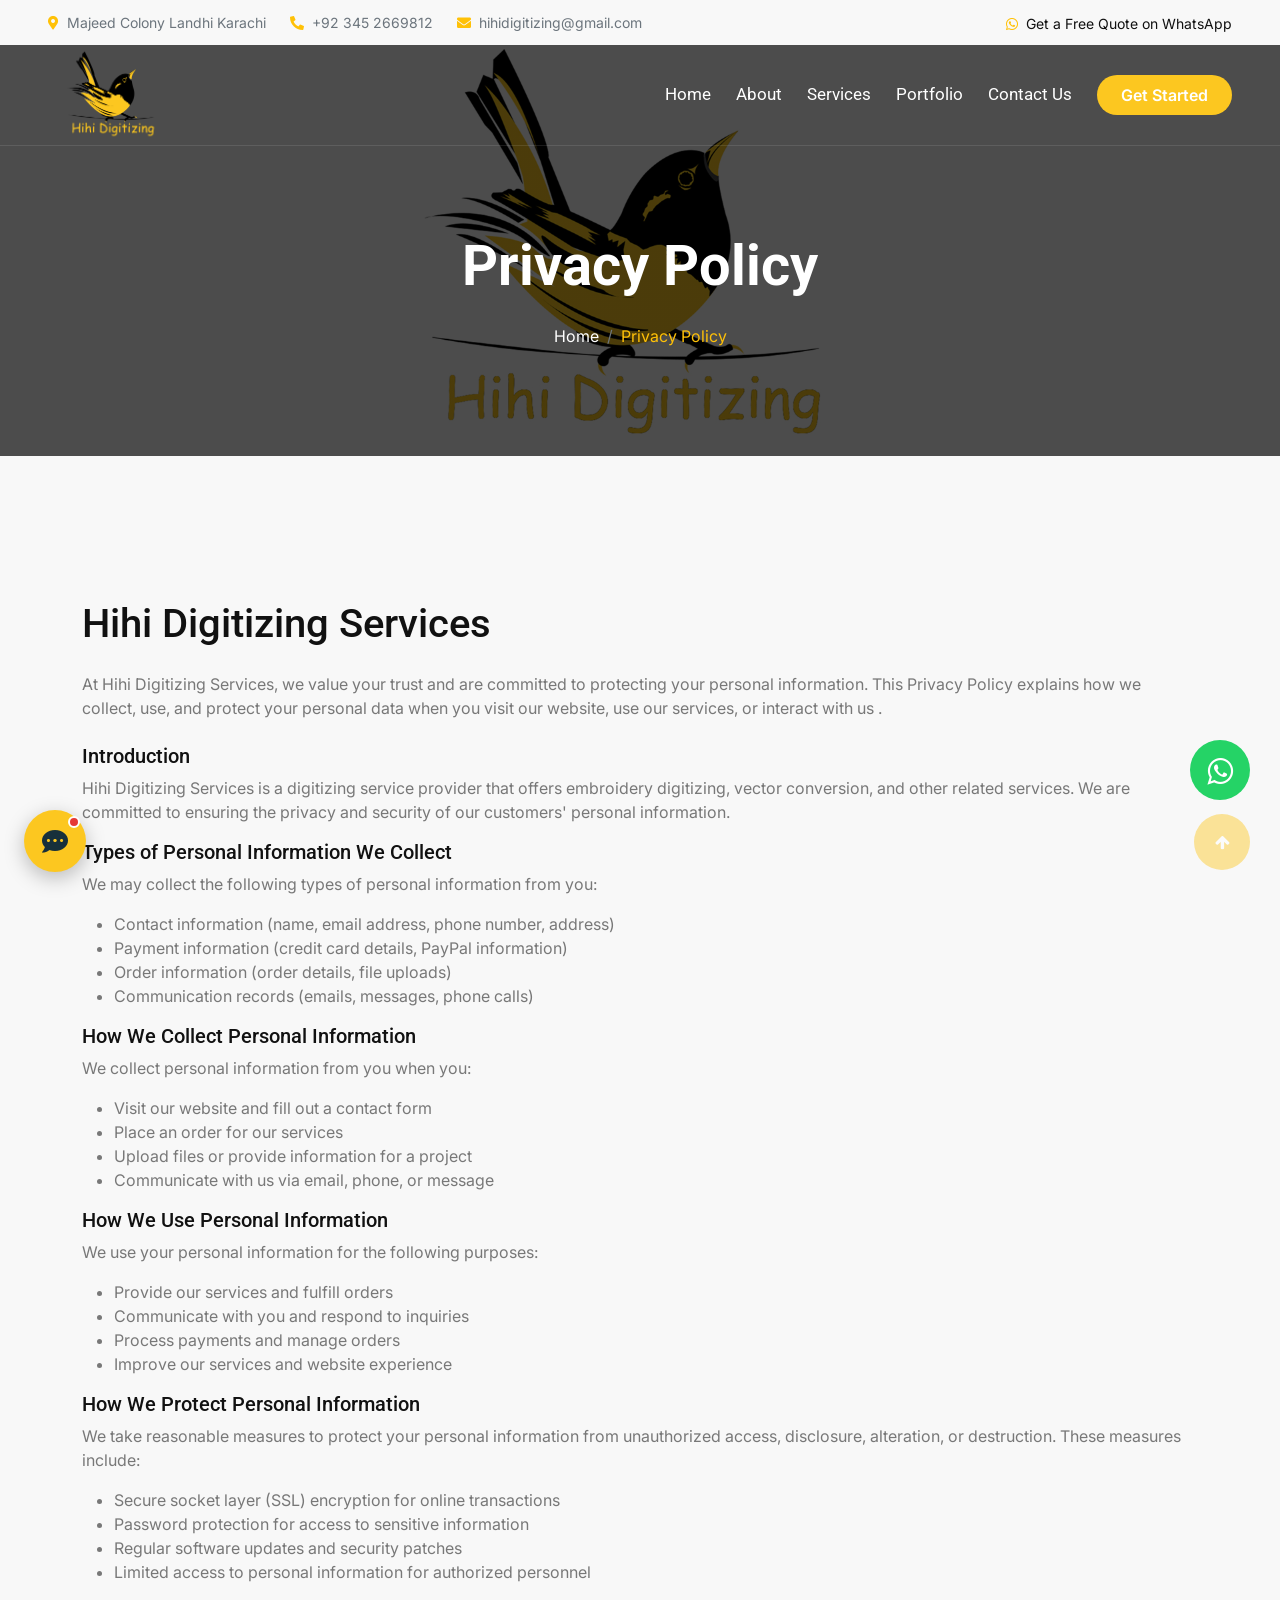
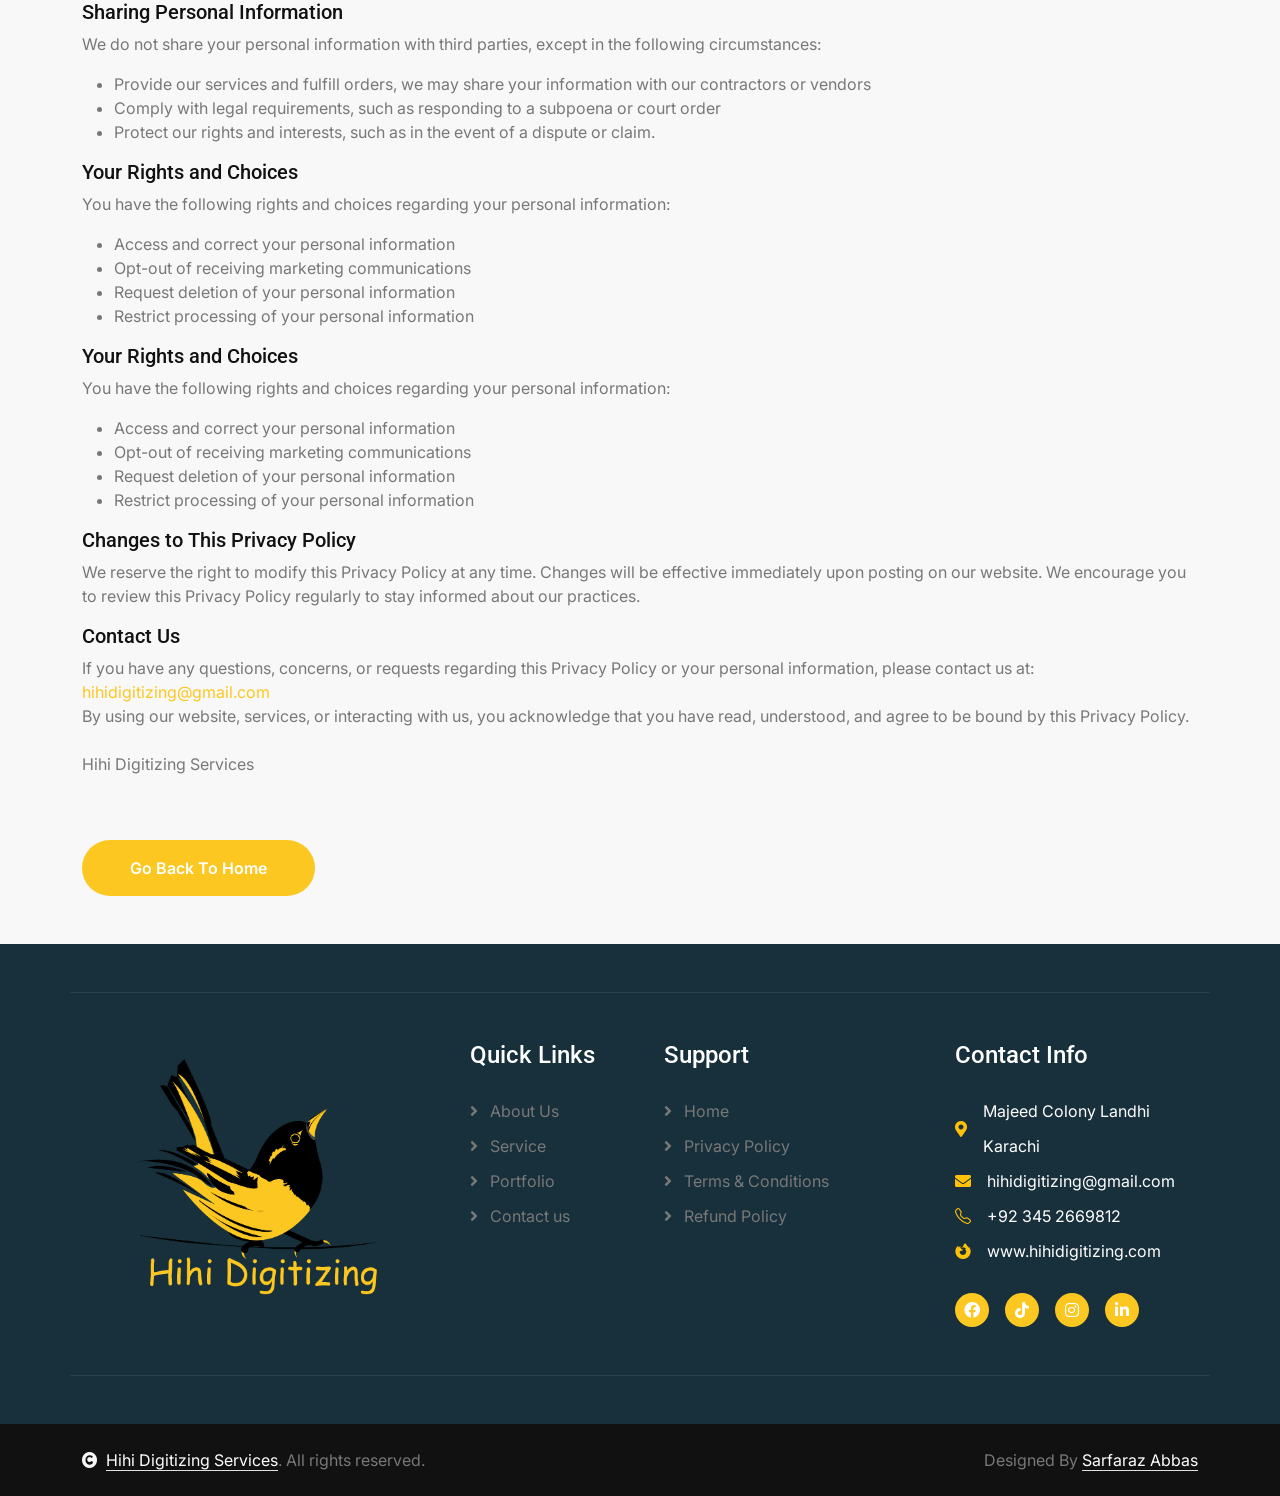
<file: Privacy Policy.html>
<!DOCTYPE html>
<html lang="en">

<head>
    <meta charset="utf-8">
    <title>Privacy Policy | Hihi Digitizing Services</title>
    <meta content="width=device-width, initial-scale=1.0" name="viewport">
    <meta content="embroidery digitizing, vector art, raster to vector, 3D puff digitizing, patch digitizing, portrait digitizing, Karachi, Pakistan" name="keywords">
    <meta content="Hihi Digitizing Services - embroidery digitizing and vector art, Karachi." name="description">

    <!-- Google Web Fonts -->
    <link rel="preconnect" href="https://fonts.googleapis.com">
    <link rel="preconnect" href="https://fonts.gstatic.com" crossorigin>
    <link
        href="https://fonts.googleapis.com/css2?family=Inter:wght@100..900&family=Roboto:wght@400;500;700;900&display=swap"
        rel="stylesheet">

    <!-- Icon Font Stylesheet -->
    <link rel="stylesheet" href="https://use.fontawesome.com/releases/v5.15.4/css/all.css" />
    <link href="https://cdn.jsdelivr.net/npm/bootstrap-icons@1.4.1/font/bootstrap-icons.css" rel="stylesheet">

    <!-- Libraries Stylesheet -->
    <link href="lib/animate/animate.min.css" rel="stylesheet">
    <link href="lib/lightbox/css/lightbox.min.css" rel="stylesheet">
    <link href="lib/owlcarousel/assets/owl.carousel.min.css" rel="stylesheet">


    <!-- Customized Bootstrap Stylesheet -->
    <link href="css/bootstrap.min.css" rel="stylesheet">

    <!-- Template Stylesheet -->
    <link href="css/style.css" rel="stylesheet">

  <!-- Meta Pixel Code -->
  <script>
    !function(f,b,e,v,n,t,s)
    {if(f.fbq)return;n=f.fbq=function(){n.callMethod?
    n.callMethod.apply(n,arguments):n.queue.push(arguments)};
    if(!f._fbq)f._fbq=n;n.push=n;n.loaded=!0;n.version='2.0';
    n.queue=[];t=b.createElement(e);t.async=!0;
    t.src=v;s=b.getElementsByTagName(e)[0];
    s.parentNode.insertBefore(t,s)}(window, document,'script',
    'https://connect.facebook.net/en_US/fbevents.js');
    fbq('init', '626139243197080');
    fbq('track', 'PageView');
    </script>
    <noscript><img height="1" width="1" style="display:none"
    src="https://www.facebook.com/tr?id=626139243197080&ev=PageView&noscript=1"
    /></noscript>
    <!-- End Meta Pixel Code -->

    <link href="css/chatbot.css" rel="stylesheet">
</head>

<body>

    <!-- Spinner Start -->
    <div id="spinner"
        class="show bg-white position-fixed translate-middle w-100 vh-100 top-50 start-50 d-flex align-items-center justify-content-center">
        <div class="spinner-border text-warning" style="width: 3rem; height: 3rem;" role="status">
            <span class="sr-only">Loading...</span>
        </div>
    </div>
    <!-- Spinner End -->

    <!-- Topbar Start -->
    <div class="container-fluid topbar bg-light px-5 d-none d-lg-block">
        <div class="row gx-0 align-items-center">
            <div class="col-lg-8 text-center text-lg-start mb-2 mb-lg-0">
                <div class="d-flex flex-wrap">
                    <a href="https://www.google.com/maps/search/?api=1&query=Majeed+Colony+Landhi+Karachi" target="_blank" rel="noopener" class="text-muted small me-4"><i
                            class="fas fa-map-marker-alt text-warning me-2"></i>Majeed Colony Landhi Karachi</a>
                    <a href="https://wa.me/923452669812" target="_blank" class="text-muted small me-4"><i
                            class="fas fa-phone-alt text-warning me-2"></i>+92 345 2669812</a>
                    <a href="mailto:hihidigitizing@gmail.com" class="text-muted small me-0"><i
                            class="fas fa-envelope text-warning me-2"></i>hihidigitizing@gmail.com</a>
                </div>
            </div>
            <div class="col-lg-4 text-center text-lg-end">
                <div class="d-inline-flex align-items-center" style="height: 45px;">
                    <a href="https://wa.me/923452669812?text=Hi%20Hihi%20Digitizing%2C%20I%20need%20a%20free%20quote." target="_blank" rel="noopener"><small class="me-0 text-dark"><i
                                class="fab fa-whatsapp text-warning me-2"></i>Get a Free Quote on WhatsApp</small></a>
                </div>
            </div>
        </div>
    </div>
    <!-- Topbar End -->

    <!-- Navbar & Hero Start -->
    <div class="container-fluid position-relative p-0">
        <nav class="navbar navbar-expand-lg navbar-light px-4 px-lg-5 py-3 py-lg-0">
            <a href="index.html" class="navbar-brand p-0">
                <!-- <h1 class="text-warning"><i class="fas fa-search-dollar me-3"></i>Stocker</h1> -->
                <img src="./img/logo png.png" alt="Logo">
            </a>
            <button class="navbar-toggler" type="button" data-bs-toggle="collapse" data-bs-target="#navbarCollapse">
                <span class="fa fa-bars"></span>
            </button>
            <div class="collapse navbar-collapse" id="navbarCollapse">
                <div class="navbar-nav ms-auto py-0">
                    <a href="index.html" class="nav-item nav-link">Home</a>
                    <a href="about.html" class="nav-item nav-link">About</a>
                    <a href="service.html" class="nav-item nav-link">Services</a>
                    <a href="blog.html" class="nav-item nav-link">Portfolio</a>
                    <!-- <div class="nav-item dropdown">
                            <a href="#" class="nav-link active" data-bs-toggle="dropdown">
                                <span class="dropdown-toggle">Pages</span>
                            </a> -->
                    <!-- <div class="dropdown-menu m-0">
                                <a href="feature.html" class="dropdown-item">Our Features</a>
                                <a href="team.html" class="dropdown-item">Our team</a>
                                <a href="testimonial.html" class="dropdown-item">Testimonial</a>
                                <a href="offer.html" class="dropdown-item">Our offer</a>
                                <a href="FAQ.html" class="dropdown-item">FAQs</a>
                                <a href="404.html" class="dropdown-item active">404 Page</a>
                            </div>
                        </div> -->
                    <a href="contact.html" class="nav-item nav-link">Contact Us</a>
                </div>
                <a href="contact.html" class="btn btn-primary rounded-pill py-2 px-4 my-3 my-lg-0 flex-shrink-0">Get Started</a>
            </div>
        </nav>

        <!-- Header Start -->
        <div class="container-fluid bg-breadcrumb">
            <div class="container text-center py-5" style="max-width: 900px;">
                <h4 class="text-white display-4 mb-4 wow fadeInDown" data-wow-delay="0.1s">Privacy Policy</h4>
                <ol class="breadcrumb d-flex justify-content-center mb-0 wow fadeInDown" data-wow-delay="0.3s">
                    <li class="breadcrumb-item"><a href="index.html">Home</a></li>
                    <!-- <li class="breadcrumb-item"><a href="#">Pages</a></li> -->
                    <li class="breadcrumb-item active text-warning">Privacy Policy</li>
                </ol>
            </div>
        </div>
        <!-- Header End -->
    </div>
    <!-- Navbar & Hero End -->


    <!-- 404 Start -->
    <div class="container-fluid bg-light py-5">
        <div class="container py-5 text-center">
            <div class="row justify-content-center">

            </div>
        </div>
        <div class="container">
            <h1 class="mb-4">Hihi Digitizing Services</h1>
            <p class="mb-4">At Hihi Digitizing Services, we value your trust and are committed to protecting
                your personal information. This Privacy Policy explains how we collect, use, and protect your
                personal data when you visit our website, use our services, or interact with us
                .</p>

            <h5>Introduction</h5>
            <p>
                Hihi Digitizing Services is a digitizing service provider that offers embroidery digitizing,
                vector conversion, and other related services. We are committed to ensuring the privacy and
                security of our customers' personal information.
            </p>
            <h5>Types of Personal Information We Collect</h5>
            <p>
                We may collect the following types of personal information from you:
            <ul>
                <li>Contact information (name, email address, phone number, address)</li>
                <li>Payment information (credit card details, PayPal information)</li>
                <li>Order information (order details, file uploads)</li>
                <li>Communication records (emails, messages, phone calls)</li>
            </ul>
            </p>

            <h5> How We Collect Personal Information</h5>
            <p>
                We collect personal information from you when you:
            <ul>
                <li>Visit our website and fill out a contact form</li>
                <li>Place an order for our services</li>
                <li>Upload files or provide information for a project</li>
                <li>Communicate with us via email, phone, or message</li>
            </ul>
            </p>

            <h5> How We Use Personal Information</h5>
            <p>
                We use your personal information for the following purposes:
            <ul>
                <li>Provide our services and fulfill orders</li>
                <li>Communicate with you and respond to inquiries</li>
                <li>Process payments and manage orders</li>
                <li>Improve our services and website experience</li>
            </ul>
            </p>

            <h5> How We Protect Personal Information</h5>
            <p>
                We take reasonable measures to protect your personal information from unauthorized access, disclosure,
                alteration, or destruction. These measures include:
            <ul>
                <li>Secure socket layer (SSL) encryption for online transactions</li>
                <li>Password protection for access to sensitive information</li>
                <li>Regular software updates and security patches</li>
                <li>Limited access to personal information for authorized personnel</li>
            </ul>
            </p>


            <h5> Sharing Personal Information</h5>
            <p>
                We do not share your personal information with third parties, except in the following circumstances:
            <ul>
                <li>Provide our services and fulfill orders, we may share your information with our contractors or
                    vendors</li>
                <li>Comply with legal requirements, such as responding to a subpoena or court order</li>
                <li>Protect our rights and interests, such as in the event of a dispute or claim.</li>

            </ul>
            </p>

            <h5> Your Rights and Choices</h5>
            <p>
                You have the following rights and choices regarding your personal information:
            <ul>
                <li>Access and correct your personal information</li>
                <li>Opt-out of receiving marketing communications</li>
                <li>Request deletion of your personal information</li>
                <li>Restrict processing of your personal information</li>

            </ul>
            </p>

            <h5> Your Rights and Choices</h5>
            <p>
                You have the following rights and choices regarding your personal information:
            <ul>
                <li>Access and correct your personal information</li>
                <li>Opt-out of receiving marketing communications</li>
                <li>Request deletion of your personal information</li>
                <li>Restrict processing of your personal information</li>

            </ul>
            </p>

            <h5> Changes to This Privacy Policy</h5>
            <p>
                We reserve the right to modify this Privacy Policy at any time. Changes will be effective immediately
                upon posting on our website. We encourage you to review this Privacy Policy regularly to stay informed
                about our practices.

            </p>
            <h5> Contact Us</h5>
            <p>
                If you have any questions, concerns, or requests regarding this Privacy Policy or your personal
                information, please contact us at: <a href="mailto:hihidigitizing@gmail.com">hihidigitizing@gmail.com</a> <br>
                By using our website, services, or interacting with us, you acknowledge that you have read, understood,
                and agree to be bound by this Privacy Policy. <br><br>Hihi Digitizing Services

            </p>
<br><br>
            <div class="col-lg-6 wow fadeInUp" data-wow-delay="0.3s">
                <!-- <i class="far fa-frown- display-1 text-warning mb-4" style="width: 80px; height: 80px;"></i> -->
                <!-- <h1 class="display-1">Hihi Digitizing Services</h1> -->
                <a class="btn btn-primary rounded-pill py-3 px-5" href="index.html">Go Back To Home</a>
            </div>
        </div>


        
    </div>
    <!-- 404 End -->

    <!-- Footer Start -->
    <div class="container-fluid footer py-5 wow fadeIn" data-wow-delay="0.2s">
        <div class="container py-5 border-start-0 border-end-0"
            style="border: 1px solid; border-color: rgb(255, 255, 255, 0.08);">
            <div class="row g-5">
                <div class="col-md-6 col-lg-6 col-xl-4">
                    <div class="footer-item">
                        <a href="index.html" class="p-0">
                            <!-- <h4 class="text-white"><i class="fas fa-search-dollar me-3"></i>Stocker</h4> -->
                            <img src="./img/logo png.png" alt="Logo">
                        </a>
                        <!-- <p class="mb-4">Dolor amet sit justo amet elitr clita ipsum elitr est.Lorem ipsum dolor sit
                            amet, consectetur adipiscing...</p>
                        <div class="d-flex">
                            <a href="#" class="bg-primary d-flex rounded align-items-center py-2 px-3 me-2">
                                <i class="fas fa-apple-alt text-white"></i>
                                <div class="ms-3">
                                    <small class="text-white">Download on the</small>
                                    <h6 class="text-white">App Store</h6>
                                </div>
                            </a>
                            <a href="#" class="bg-dark d-flex rounded align-items-center py-2 px-3 ms-2">
                                <i class="fas fa-play text-warning"></i>
                                <div class="ms-3">
                                    <small class="text-white">Get it on</small>
                                    <h6 class="text-white">Google Play</h6>
                                </div>
                            </a>
                        </div> -->
                    </div>
                </div>
                <div class="col-md-6 col-lg-6 col-xl-2">
                    <div class="footer-item">
                        <h4 class="text-white mb-4">Quick Links</h4>
                        <a href="about.html"><i class="fas fa-angle-right me-2"></i> About Us</a>
                        <a href="service.html"><i class="fas fa-angle-right me-2"></i> Service</a>
                        <a href="blog.html"><i class="fas fa-angle-right me-2"></i> Portfolio</a>
                        <!-- <a href="#"><i class="fas fa-angle-right me-2"></i> Tickets</a>
                        <a href="#"><i class="fas fa-angle-right me-2"></i> Blog</a> -->
                        <a href="contact.html"><i class="fas fa-angle-right me-2"></i> Contact us</a>
                    </div>
                </div>
                <div class="col-md-6 col-lg-6 col-xl-3">
                    <div class="footer-item">
                        <h4 class="text-white mb-4">Support</h4>
                        <a href="index.html"><i class="fas fa-angle-right me-2"></i> Home</a>
                        <a href="#"><i class="fas fa-angle-right me-2"></i> Privacy Policy</a>
                        <a href="Terms and conditions.html"><i class="fas fa-angle-right me-2"></i> Terms & Conditions</a>
                        <a href="Refund Policy.html"><i class="fas fa-angle-right me-2"></i> Refund Policy</a>
                        <!-- <a href="#"><i class="fas fa-angle-right me-2"></i> FAQ</a> -->
                        <!-- <a href="#"><i class="fas fa-angle-right me-2"></i> Help</a> -->
                    </div>
                </div>
                <div class="col-md-6 col-lg-6 col-xl-3">
                    <div class="footer-item">
                        <h4 class="text-white mb-4">Contact Info</h4>
                        <div class="d-flex align-items-center">
                            <i class="fas fa-map-marker-alt text-warning me-3"></i>
                            <p class="text-white mb-0">Majeed Colony Landhi Karachi</p>
                        </div>
                        <div class="d-flex align-items-center">
                            <i class="fas fa-envelope text-warning me-3"></i>
                            <a href="mailto:hihidigitizing@gmail.com"><p class="text-white mb-0">hihidigitizing@gmail.com</p></a>
                        </div>
                        <div class="d-flex align-items-center">
                            <i class="bi bi-telephone text-warning me-3"></i>
                            <a href="https://wa.me/923452669812" target="_blank" rel="noopener"><p class="text-white mb-0">+92 345 2669812</p></a>
                        </div>
                        <div class="d-flex align-items-center mb-4">
                            <i class="fab fa-firefox-browser text-warning me-3"></i>
                            <a href="https://www.hihidigitizing.com"><p class="text-white mb-0">www.hihidigitizing.com</p></a>
                        </div>
                        <div class="d-flex">
                            <a class="btn btn-primary btn-sm-square rounded-circle me-3" target="_blank" href="https://www.facebook.com/people/HiHi-Digitizing-Services/61568439730688/"><i
                                    class="fab fa-facebook-f text-white"></i></a>
                            <a class="btn btn-primary btn-sm-square rounded-circle me-3" target="_blank" href="https://www.tiktok.com/@hihi.digitizing.s"><i
                                    class="fab fa-tiktok text-white"></i></a>
                            <a class="btn btn-primary btn-sm-square rounded-circle me-3" target="_blank" href="https://www.instagram.com/hihidigitizingservices/"><i
                                    class="fab fa-instagram text-white"></i></a>
                            <a class="btn btn-primary btn-sm-square rounded-circle me-0" target="_blank" href="https://linkedin.com/in/hihi-digitizing-6009b4316"><i
                                    class="fab fa-linkedin-in text-white"></i></a>
                        </div>
                    </div>
                </div>
            </div>
        </div>
    </div>
    <!-- Footer End -->

    <!-- Copyright Start -->
    <div class="container-fluid copyright py-4">
        <div class="container">
            <div class="row g-4 align-items-center">
                <div class="col-md-6 text-center text-md-start mb-md-0">
                    <span class="text-body"><i class="fas fa-copyright text-light me-2"></i><a href="index.html" class="border-bottom text-white">Hihi Digitizing Services</a>. All rights reserved.</span>
                </div>
                <div class="col-md-6 text-center text-md-end text-body">
                    <!--/*** This template is free as long as you keep the below author’s credit link/attribution link/backlink. ***/-->
                    <!--/*** If you'd like to use the template without the below author’s credit link/attribution link/backlink, ***/-->
                    <!--/*** you can purchase the Credit Removal License from "https://htmlcodex.com/credit-removal". ***/-->
                    Designed By <a class="border-bottom text-white" href="https://www.facebook.com/@sarfaraz.abbas1">Sarfaraz Abbas</a>
                </div>
            </div>
        </div>
    </div>
    <!-- Copyright End -->


    <!-- Back to Top -->
    <a href="#" class="btn btn-primary btn-lg-square rounded-circle back-to-top"><i class="fa fa-arrow-up"></i></a>


    <!-- JavaScript Libraries -->
    <script src="https://ajax.googleapis.com/ajax/libs/jquery/3.6.4/jquery.min.js"></script>
    <script src="https://cdn.jsdelivr.net/npm/bootstrap@5.0.0/dist/js/bootstrap.bundle.min.js"></script>
    <script src="lib/wow/wow.min.js"></script>
    <script src="lib/easing/easing.min.js"></script>
    <script src="lib/waypoints/waypoints.min.js"></script>
    <script src="lib/counterup/counterup.min.js"></script>
    <script src="lib/lightbox/js/lightbox.min.js"></script>
    <script src="lib/owlcarousel/owl.carousel.min.js"></script>

    <!-- Start of WhatsApp button -->
    <link rel="stylesheet" href="https://maxcdn.bootstrapcdn.com/font-awesome/4.5.0/css/font-awesome.min.css">
    <a href="https://wa.me/923452669812" class="float" target="_blank">
        <i class="fa fa-whatsapp my-float"></i>
    </a>
    <!-- CSS -->
    <style>
        .float {
            position: fixed;
            width: 60px;
            height: 60px;
            bottom: 100px;
            right: 30px;
            background-color: #25D366;
            color: #FFF;
            border-radius: 50px;
            text-align: center;
            font-size: 30px;
            /* box-shadow: 2px 2px 3px #ffe70c; */
            z-index: 100;
        }

        .my-float {
            margin-top: 16px;
        }
    </style>
    <!-- End of WhatsApp button -->


    <!-- Template Javascript -->
    <script src="js/main.js"></script>
    <script src="js/chatbot.js"></script>
</body>

</html>
</file>
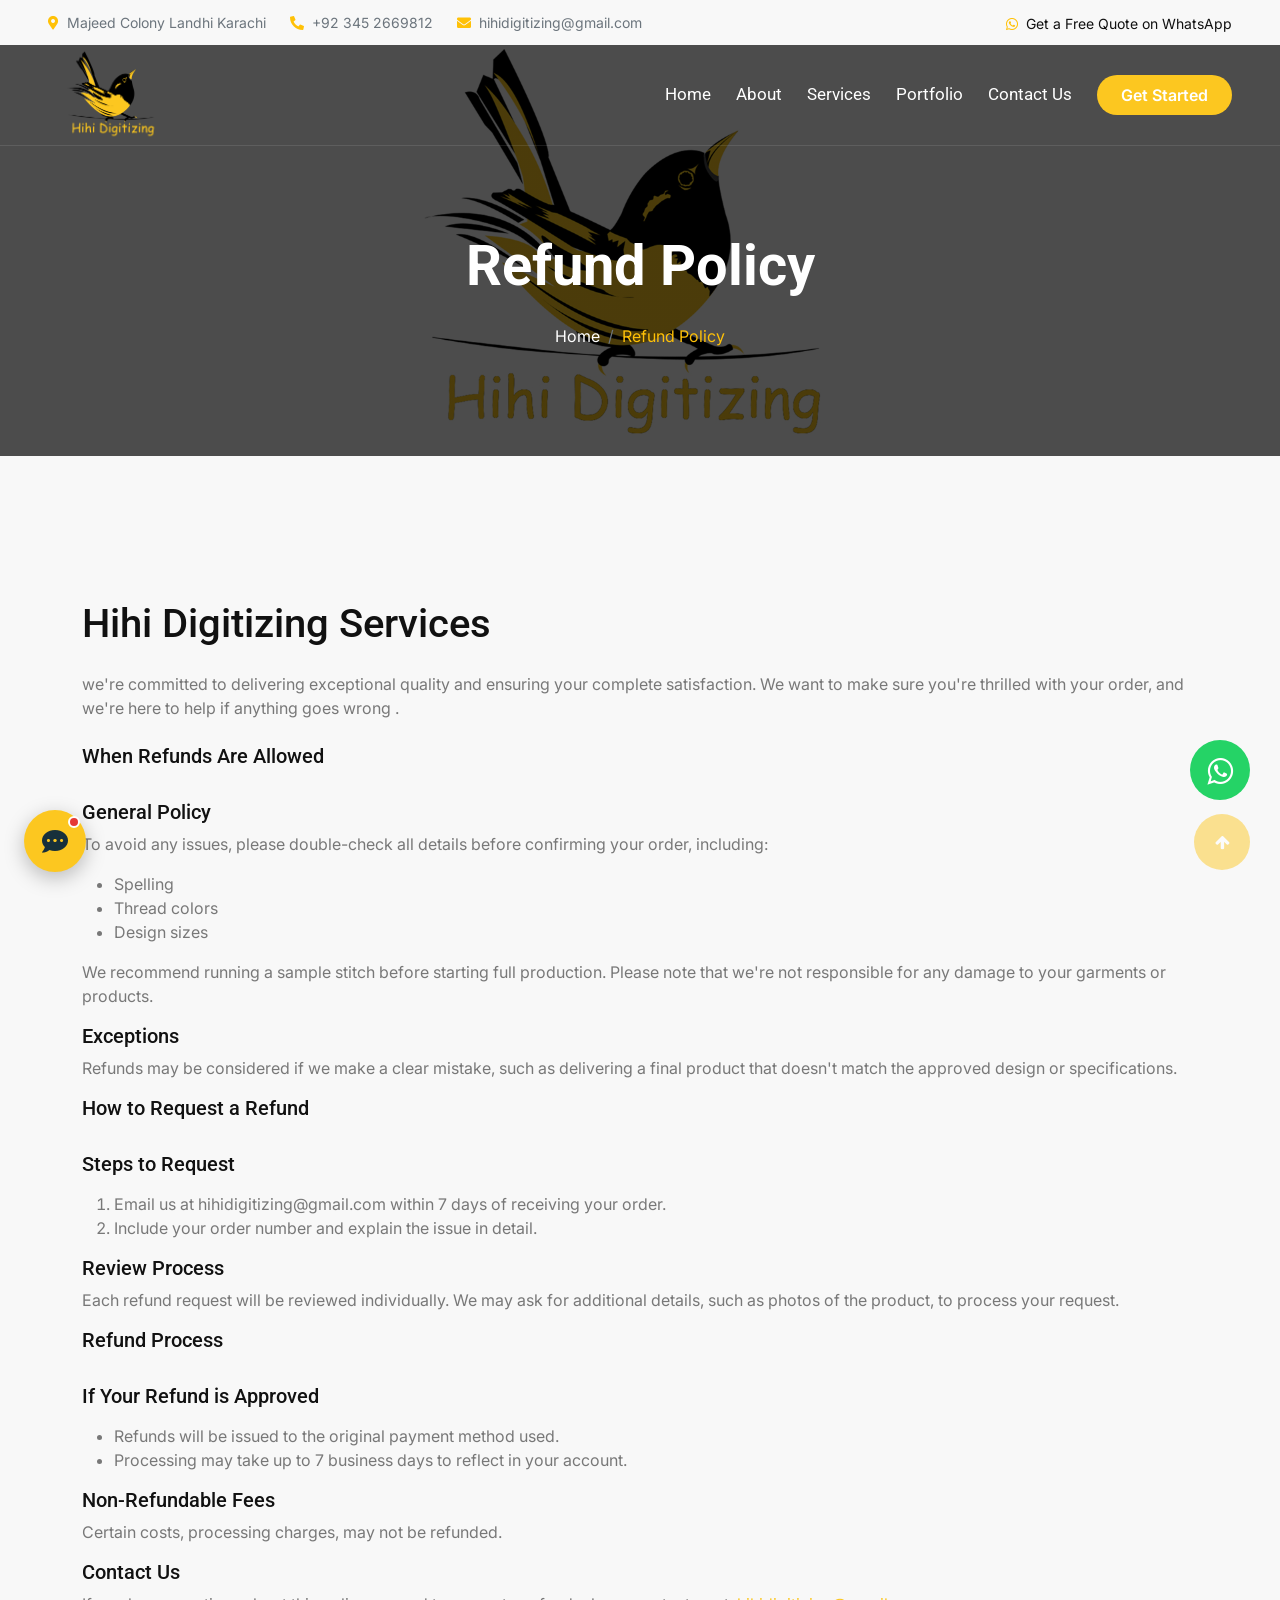
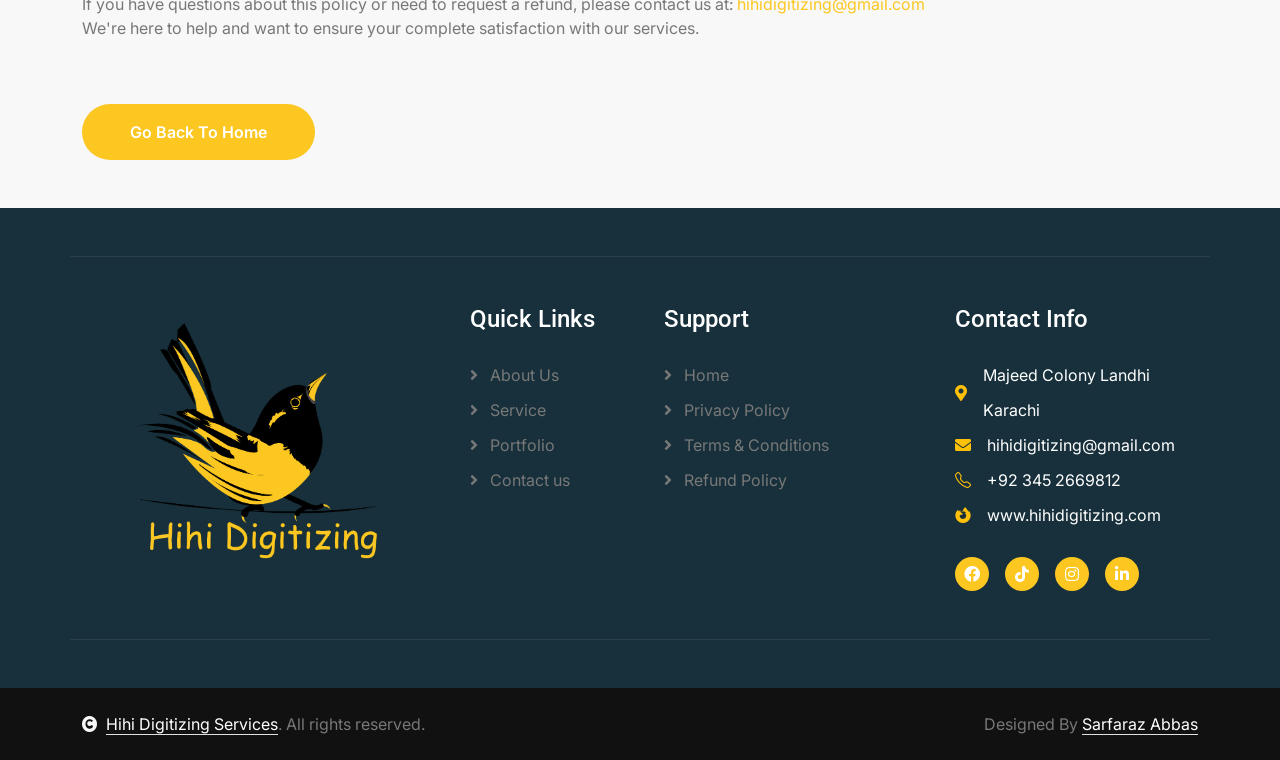
<file: Refund Policy.html>
<!DOCTYPE html>
<html lang="en">

<head>
    <meta charset="utf-8">
    <title>Refund Policy | Hihi Digitizing Services</title>
    <meta content="width=device-width, initial-scale=1.0" name="viewport">
    <meta content="embroidery digitizing, vector art, raster to vector, 3D puff digitizing, patch digitizing, portrait digitizing, Karachi, Pakistan" name="keywords">
    <meta content="Hihi Digitizing Services - embroidery digitizing and vector art, Karachi." name="description">

    <!-- Google Web Fonts -->
    <link rel="preconnect" href="https://fonts.googleapis.com">
    <link rel="preconnect" href="https://fonts.gstatic.com" crossorigin>
    <link
        href="https://fonts.googleapis.com/css2?family=Inter:wght@100..900&family=Roboto:wght@400;500;700;900&display=swap"
        rel="stylesheet">

    <!-- Icon Font Stylesheet -->
    <link rel="stylesheet" href="https://use.fontawesome.com/releases/v5.15.4/css/all.css" />
    <link href="https://cdn.jsdelivr.net/npm/bootstrap-icons@1.4.1/font/bootstrap-icons.css" rel="stylesheet">

    <!-- Libraries Stylesheet -->
    <link href="lib/animate/animate.min.css" rel="stylesheet">
    <link href="lib/lightbox/css/lightbox.min.css" rel="stylesheet">
    <link href="lib/owlcarousel/assets/owl.carousel.min.css" rel="stylesheet">


    <!-- Customized Bootstrap Stylesheet -->
    <link href="css/bootstrap.min.css" rel="stylesheet">

    <!-- Template Stylesheet -->
    <link href="css/style.css" rel="stylesheet">

      <!-- Meta Pixel Code -->
<script>
    !function(f,b,e,v,n,t,s)
    {if(f.fbq)return;n=f.fbq=function(){n.callMethod?
    n.callMethod.apply(n,arguments):n.queue.push(arguments)};
    if(!f._fbq)f._fbq=n;n.push=n;n.loaded=!0;n.version='2.0';
    n.queue=[];t=b.createElement(e);t.async=!0;
    t.src=v;s=b.getElementsByTagName(e)[0];
    s.parentNode.insertBefore(t,s)}(window, document,'script',
    'https://connect.facebook.net/en_US/fbevents.js');
    fbq('init', '626139243197080');
    fbq('track', 'PageView');
    </script>
    <noscript><img height="1" width="1" style="display:none"
    src="https://www.facebook.com/tr?id=626139243197080&ev=PageView&noscript=1"
    /></noscript>
    <!-- End Meta Pixel Code -->
    <link href="css/chatbot.css" rel="stylesheet">
</head>

<body>

    <!-- Spinner Start -->
    <div id="spinner"
        class="show bg-white position-fixed translate-middle w-100 vh-100 top-50 start-50 d-flex align-items-center justify-content-center">
        <div class="spinner-border text-warning" style="width: 3rem; height: 3rem;" role="status">
            <span class="sr-only">Loading...</span>
        </div>
    </div>
    <!-- Spinner End -->

    <!-- Topbar Start -->
    <div class="container-fluid topbar bg-light px-5 d-none d-lg-block">
        <div class="row gx-0 align-items-center">
            <div class="col-lg-8 text-center text-lg-start mb-2 mb-lg-0">
                <div class="d-flex flex-wrap">
                    <a href="https://www.google.com/maps/search/?api=1&query=Majeed+Colony+Landhi+Karachi" target="_blank" rel="noopener" class="text-muted small me-4"><i
                            class="fas fa-map-marker-alt text-warning me-2"></i>Majeed Colony Landhi Karachi</a>
                    <a href="https://wa.me/923452669812" target="_blank" class="text-muted small me-4"><i
                            class="fas fa-phone-alt text-warning me-2"></i>+92 345 2669812</a>
                    <a href="mailto:hihidigitizing@gmail.com" class="text-muted small me-0"><i
                            class="fas fa-envelope text-warning me-2"></i>hihidigitizing@gmail.com</a>
                </div>
            </div>
            <div class="col-lg-4 text-center text-lg-end">
                <div class="d-inline-flex align-items-center" style="height: 45px;">
                    <a href="https://wa.me/923452669812?text=Hi%20Hihi%20Digitizing%2C%20I%20need%20a%20free%20quote." target="_blank" rel="noopener"><small class="me-0 text-dark"><i
                                class="fab fa-whatsapp text-warning me-2"></i>Get a Free Quote on WhatsApp</small></a>
                </div>
            </div>
        </div>
    </div>
    <!-- Topbar End -->

    <!-- Navbar & Hero Start -->
    <div class="container-fluid position-relative p-0">
        <nav class="navbar navbar-expand-lg navbar-light px-4 px-lg-5 py-3 py-lg-0">
            <a href="index.html" class="navbar-brand p-0">
                <!-- <h1 class="text-warning"><i class="fas fa-search-dollar me-3"></i>Stocker</h1> -->
                <img src="./img/logo png.png" alt="Logo">
            </a>
            <button class="navbar-toggler" type="button" data-bs-toggle="collapse" data-bs-target="#navbarCollapse">
                <span class="fa fa-bars"></span>
            </button>
            <div class="collapse navbar-collapse" id="navbarCollapse">
                <div class="navbar-nav ms-auto py-0">
                    <a href="index.html" class="nav-item nav-link">Home</a>
                    <a href="about.html" class="nav-item nav-link">About</a>
                    <a href="service.html" class="nav-item nav-link">Services</a>
                    <a href="blog.html" class="nav-item nav-link">Portfolio</a>
                    <!-- <div class="nav-item dropdown">
                            <a href="#" class="nav-link active" data-bs-toggle="dropdown">
                                <span class="dropdown-toggle">Pages</span>
                            </a> -->
                    <!-- <div class="dropdown-menu m-0">
                                <a href="feature.html" class="dropdown-item">Our Features</a>
                                <a href="team.html" class="dropdown-item">Our team</a>
                                <a href="testimonial.html" class="dropdown-item">Testimonial</a>
                                <a href="offer.html" class="dropdown-item">Our offer</a>
                                <a href="FAQ.html" class="dropdown-item">FAQs</a>
                                <a href="404.html" class="dropdown-item active">404 Page</a>
                            </div>
                        </div> -->
                    <a href="contact.html" class="nav-item nav-link">Contact Us</a>
                </div>
                <a href="contact.html" class="btn btn-primary rounded-pill py-2 px-4 my-3 my-lg-0 flex-shrink-0">Get Started</a>
            </div>
        </nav>

        <!-- Header Start -->
        <div class="container-fluid bg-breadcrumb">
            <div class="container text-center py-5" style="max-width: 900px;">
                <h4 class="text-white display-4 mb-4 wow fadeInDown" data-wow-delay="0.1s">Refund Policy</h4>
                <ol class="breadcrumb d-flex justify-content-center mb-0 wow fadeInDown" data-wow-delay="0.3s">
                    <li class="breadcrumb-item"><a href="index.html">Home</a></li>
                    <!-- <li class="breadcrumb-item"><a href="#">Pages</a></li> -->
                    <li class="breadcrumb-item active text-warning">Refund Policy</li>
                </ol>
            </div>
        </div>
        <!-- Header End -->
    </div>
    <!-- Navbar & Hero End -->


    <!-- 404 Start -->
    <div class="container-fluid bg-light py-5">
        <div class="container py-5 text-center">
            <div class="row justify-content-center">

            </div>
        </div>
        <div class="container">
            <h1 class="mb-4">Hihi Digitizing Services</h1>
            <p class="mb-4">we're committed to delivering exceptional quality and ensuring your complete satisfaction.
                We want to make sure you're thrilled with your order, and we're here to help if anything goes wrong
                .</p>

            <h5>When Refunds Are Allowed</h5><br>
            
            <h5>General Policy</h5>
            <p>
                To avoid any issues, please double-check all details before confirming your order, including:
            <ul>
                <li>Spelling</li>
                <li>Thread colors</li>
                <li>Design sizes</li>
             
            </ul>
            We recommend running a sample stitch before starting full production. Please note that we're not responsible for any damage to your garments or products.
            </p>

            <h5> Exceptions</h5>
            <p>
                Refunds may be considered if we make a clear mistake, such as delivering a final product that doesn't match the approved design or specifications.
            
            </p>

            <h5> How to Request a Refund</h5><br>
            <h5> Steps to Request</h5>
            <p>
            <ol>
                <li>Email us at hihidigitizing@gmail.com within 7 days of receiving your order.</li>
                <li>Include your order number and explain the issue in detail.</li>
                
            </ol>
            </p>

            <h5> Review Process</h5>
            <p>
                Each refund request will be reviewed individually. We may ask for additional details, such as photos of the product, to process your request.
           
            </p>


            <h5> Refund Process</h5><br>
            <h5> If Your Refund is Approved</h5>
            <p>
                
            <ul>
                <li>Refunds will be issued to the original payment method used.</li>
                <li>Processing may take up to 7 business days to reflect in your account.</li>
               

            </ul>
            </p>

            <h5> Non-Refundable Fees</h5>
            <p>
                Certain costs, processing charges, may not be refunded.
           
            </p>

            <h5> Contact Us</h5>
            <p>
                If you have questions about this policy or need to request a refund, please contact us at:
                <a
                    href="mailto:hihidigitizing@gmail.com">hihidigitizing@gmail.com</a><br>
                    We're here to help and want to ensure your complete satisfaction with our services.
           
            </p>

           
            <br><br>
            <div class="col-lg-6 wow fadeInUp" data-wow-delay="0.3s">
                <!-- <i class="far fa-frown- display-1 text-warning mb-4" style="width: 80px; height: 80px;"></i> -->
                <!-- <h1 class="display-1">Hihi Digitizing Services</h1> -->
                <a class="btn btn-primary rounded-pill py-3 px-5" href="index.html">Go Back To Home</a>
            </div>
        </div>



    </div>
    <!-- 404 End -->

    <!-- Footer Start -->
    <div class="container-fluid footer py-5 wow fadeIn" data-wow-delay="0.2s">
        <div class="container py-5 border-start-0 border-end-0"
            style="border: 1px solid; border-color: rgb(255, 255, 255, 0.08);">
            <div class="row g-5">
                <div class="col-md-6 col-lg-6 col-xl-4">
                    <div class="footer-item">
                        <a href="index.html" class="p-0">
                            <!-- <h4 class="text-white"><i class="fas fa-search-dollar me-3"></i>Stocker</h4> -->
                            <img src="./img/logo png.png" alt="Logo">
                        </a>
                        <!-- <p class="mb-4">Dolor amet sit justo amet elitr clita ipsum elitr est.Lorem ipsum dolor sit
                            amet, consectetur adipiscing...</p>
                        <div class="d-flex">
                            <a href="#" class="bg-primary d-flex rounded align-items-center py-2 px-3 me-2">
                                <i class="fas fa-apple-alt text-white"></i>
                                <div class="ms-3">
                                    <small class="text-white">Download on the</small>
                                    <h6 class="text-white">App Store</h6>
                                </div>
                            </a>
                            <a href="#" class="bg-dark d-flex rounded align-items-center py-2 px-3 ms-2">
                                <i class="fas fa-play text-warning"></i>
                                <div class="ms-3">
                                    <small class="text-white">Get it on</small>
                                    <h6 class="text-white">Google Play</h6>
                                </div>
                            </a>
                        </div> -->
                    </div>
                </div>
                <div class="col-md-6 col-lg-6 col-xl-2">
                    <div class="footer-item">
                        <h4 class="text-white mb-4">Quick Links</h4>
                        <a href="about.html"><i class="fas fa-angle-right me-2"></i> About Us</a>
                        <a href="service.html"><i class="fas fa-angle-right me-2"></i> Service</a>
                        <a href="blog.html"><i class="fas fa-angle-right me-2"></i> Portfolio</a>
                        <!-- <a href="#"><i class="fas fa-angle-right me-2"></i> Tickets</a>
                        <a href="#"><i class="fas fa-angle-right me-2"></i> Blog</a> -->
                        <a href="contact.html"><i class="fas fa-angle-right me-2"></i> Contact us</a>
                    </div>
                </div>
                <div class="col-md-6 col-lg-6 col-xl-3">
                    <div class="footer-item">
                        <h4 class="text-white mb-4">Support</h4>
                        <a href="index.html"><i class="fas fa-angle-right me-2"></i> Home</a>
                        <a href="Privacy Policy.html"><i class="fas fa-angle-right me-2"></i> Privacy Policy</a>
                        <a href="Terms and conditions.html"><i class="fas fa-angle-right me-2"></i> Terms &
                            Conditions</a>
                        <a href="#"><i class="fas fa-angle-right me-2"></i> Refund Policy</a>
                        <!-- <a href="#"><i class="fas fa-angle-right me-2"></i> FAQ</a> -->
                        <!-- <a href="#"><i class="fas fa-angle-right me-2"></i> Help</a> -->
                    </div>
                </div>
                <div class="col-md-6 col-lg-6 col-xl-3">
                    <div class="footer-item">
                        <h4 class="text-white mb-4">Contact Info</h4>
                        <div class="d-flex align-items-center">
                            <i class="fas fa-map-marker-alt text-warning me-3"></i>
                            <p class="text-white mb-0">Majeed Colony Landhi Karachi</p>
                        </div>
                        <div class="d-flex align-items-center">
                            <i class="fas fa-envelope text-warning me-3"></i>
                            <a href="mailto:hihidigitizing@gmail.com">
                                <p class="text-white mb-0">hihidigitizing@gmail.com</p>
                            </a>
                        </div>
                        <div class="d-flex align-items-center">
                            <i class="bi bi-telephone text-warning me-3"></i>
                            <a href="https://wa.me/923452669812" target="_blank" rel="noopener"><p class="text-white mb-0">+92 345 2669812</p></a>
                        </div>
                        <div class="d-flex align-items-center mb-4">
                            <i class="fab fa-firefox-browser text-warning me-3"></i>
                            <a href="https://www.hihidigitizing.com"><p class="text-white mb-0">www.hihidigitizing.com</p></a>
                        </div>
                        <div class="d-flex">
                            <a class="btn btn-primary btn-sm-square rounded-circle me-3" target="_blank"
                                href="https://www.facebook.com/people/HiHi-Digitizing-Services/61568439730688/"><i
                                    class="fab fa-facebook-f text-white"></i></a>
                            <a class="btn btn-primary btn-sm-square rounded-circle me-3" target="_blank" href="https://www.tiktok.com/@hihi.digitizing.s"><i
                                    class="fab fa-tiktok text-white"></i></a>
                            <a class="btn btn-primary btn-sm-square rounded-circle me-3" target="_blank"
                                href="https://www.instagram.com/hihidigitizingservices/"><i
                                    class="fab fa-instagram text-white"></i></a>
                            <a class="btn btn-primary btn-sm-square rounded-circle me-0" target="_blank" href="https://linkedin.com/in/hihi-digitizing-6009b4316"><i
                                    class="fab fa-linkedin-in text-white"></i></a>
                        </div>
                    </div>
                </div>
            </div>
        </div>
    </div>
    <!-- Footer End -->

    <!-- Copyright Start -->
    <div class="container-fluid copyright py-4">
        <div class="container">
            <div class="row g-4 align-items-center">
                <div class="col-md-6 text-center text-md-start mb-md-0">
                    <span class="text-body"><i class="fas fa-copyright text-light me-2"></i><a href="index.html" class="border-bottom text-white">Hihi Digitizing Services</a>. All rights reserved.</span>
                </div>
                <div class="col-md-6 text-center text-md-end text-body">
                    <!--/*** This template is free as long as you keep the below author’s credit link/attribution link/backlink. ***/-->
                    <!--/*** If you'd like to use the template without the below author’s credit link/attribution link/backlink, ***/-->
                    <!--/*** you can purchase the Credit Removal License from "https://htmlcodex.com/credit-removal". ***/-->
                    Designed By <a class="border-bottom text-white"
                        href="https://www.facebook.com/@sarfaraz.abbas1">Sarfaraz Abbas</a>
                </div>
            </div>
        </div>
    </div>
    <!-- Copyright End -->


    <!-- Back to Top -->
    <a href="#" class="btn btn-primary btn-lg-square rounded-circle back-to-top"><i class="fa fa-arrow-up"></i></a>


    <!-- JavaScript Libraries -->
    <script src="https://ajax.googleapis.com/ajax/libs/jquery/3.6.4/jquery.min.js"></script>
    <script src="https://cdn.jsdelivr.net/npm/bootstrap@5.0.0/dist/js/bootstrap.bundle.min.js"></script>
    <script src="lib/wow/wow.min.js"></script>
    <script src="lib/easing/easing.min.js"></script>
    <script src="lib/waypoints/waypoints.min.js"></script>
    <script src="lib/counterup/counterup.min.js"></script>
    <script src="lib/lightbox/js/lightbox.min.js"></script>
    <script src="lib/owlcarousel/owl.carousel.min.js"></script>

    <!-- Start of WhatsApp button -->
    <link rel="stylesheet" href="https://maxcdn.bootstrapcdn.com/font-awesome/4.5.0/css/font-awesome.min.css">
    <a href="https://wa.me/923452669812" class="float" target="_blank">
        <i class="fa fa-whatsapp my-float"></i>
    </a>
    <!-- CSS -->
    <style>
        .float {
            position: fixed;
            width: 60px;
            height: 60px;
            bottom: 100px;
            right: 30px;
            background-color: #25D366;
            color: #FFF;
            border-radius: 50px;
            text-align: center;
            font-size: 30px;
            /* box-shadow: 2px 2px 3px #ffe70c; */
            z-index: 100;
        }

        .my-float {
            margin-top: 16px;
        }
    </style>
    <!-- End of WhatsApp button -->


    <!-- Template Javascript -->
    <script src="js/main.js"></script>
    <script src="js/chatbot.js"></script>
</body>

</html>
</file>
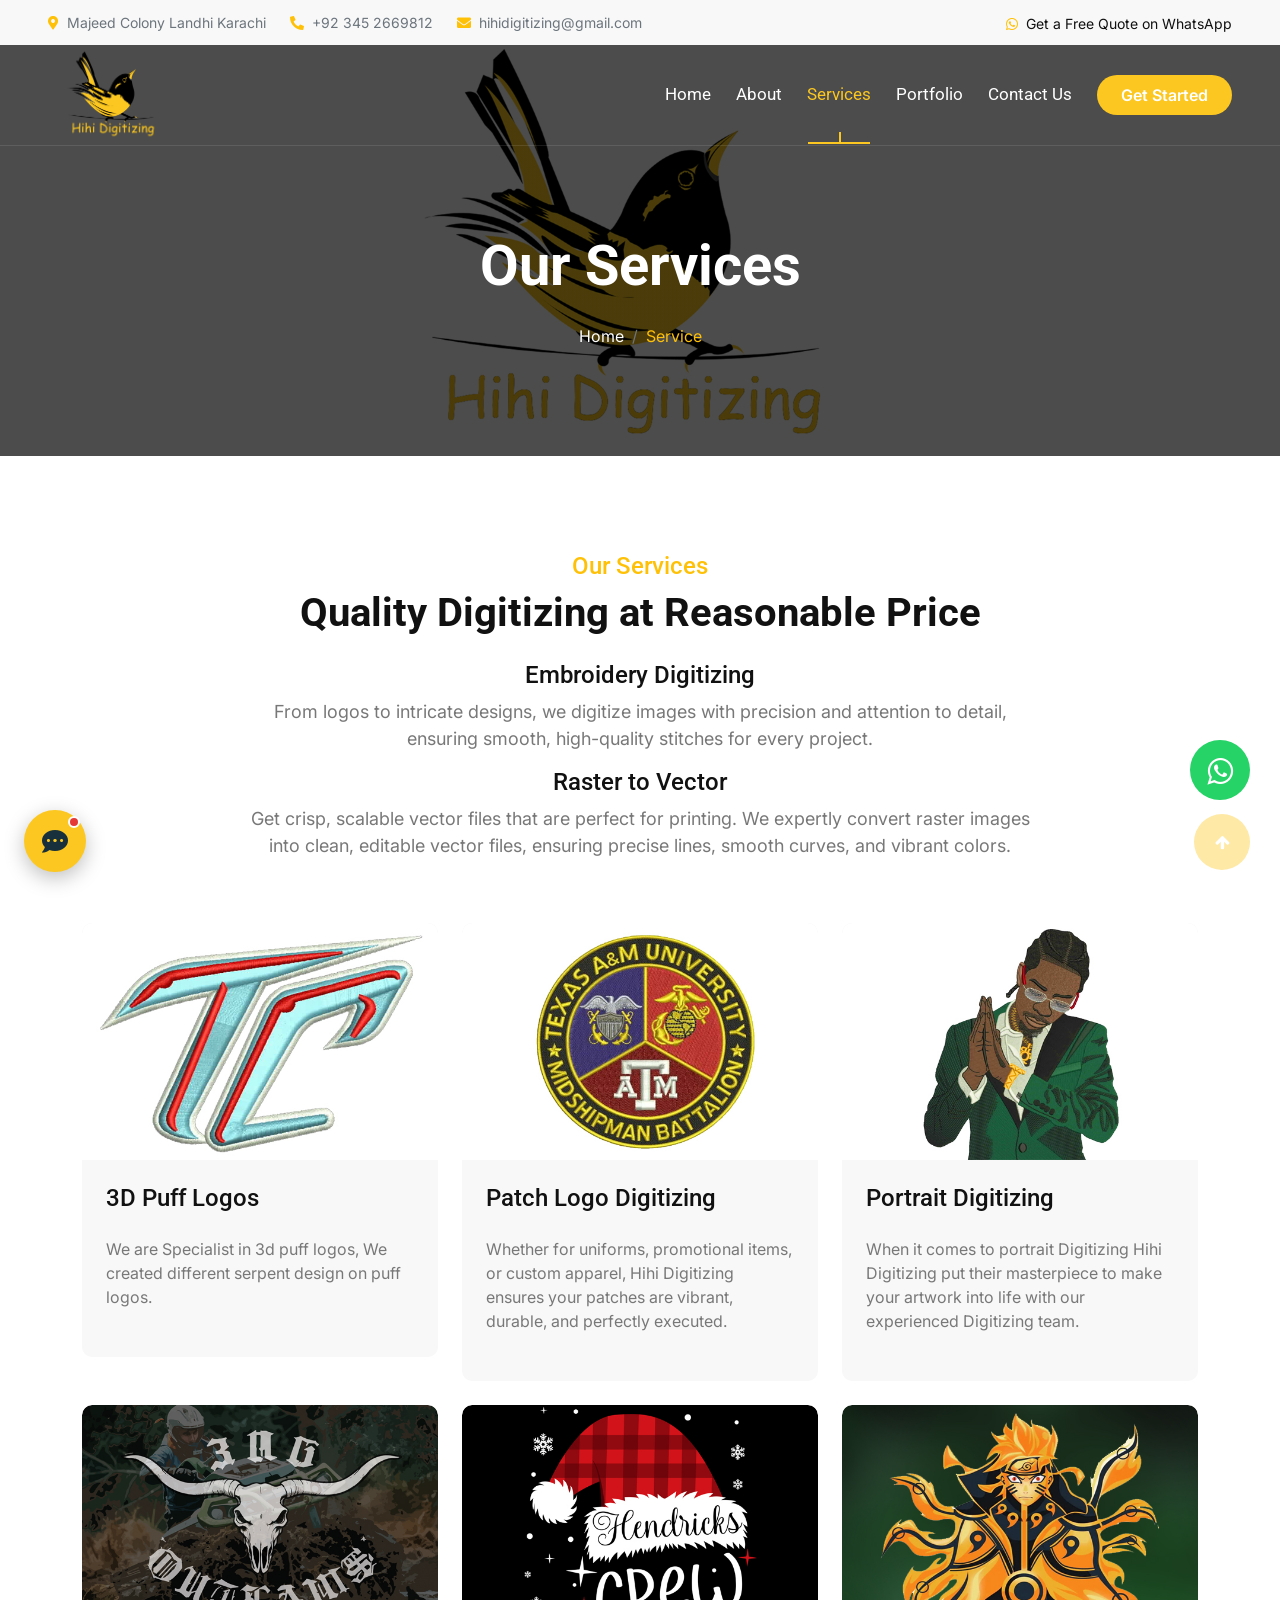
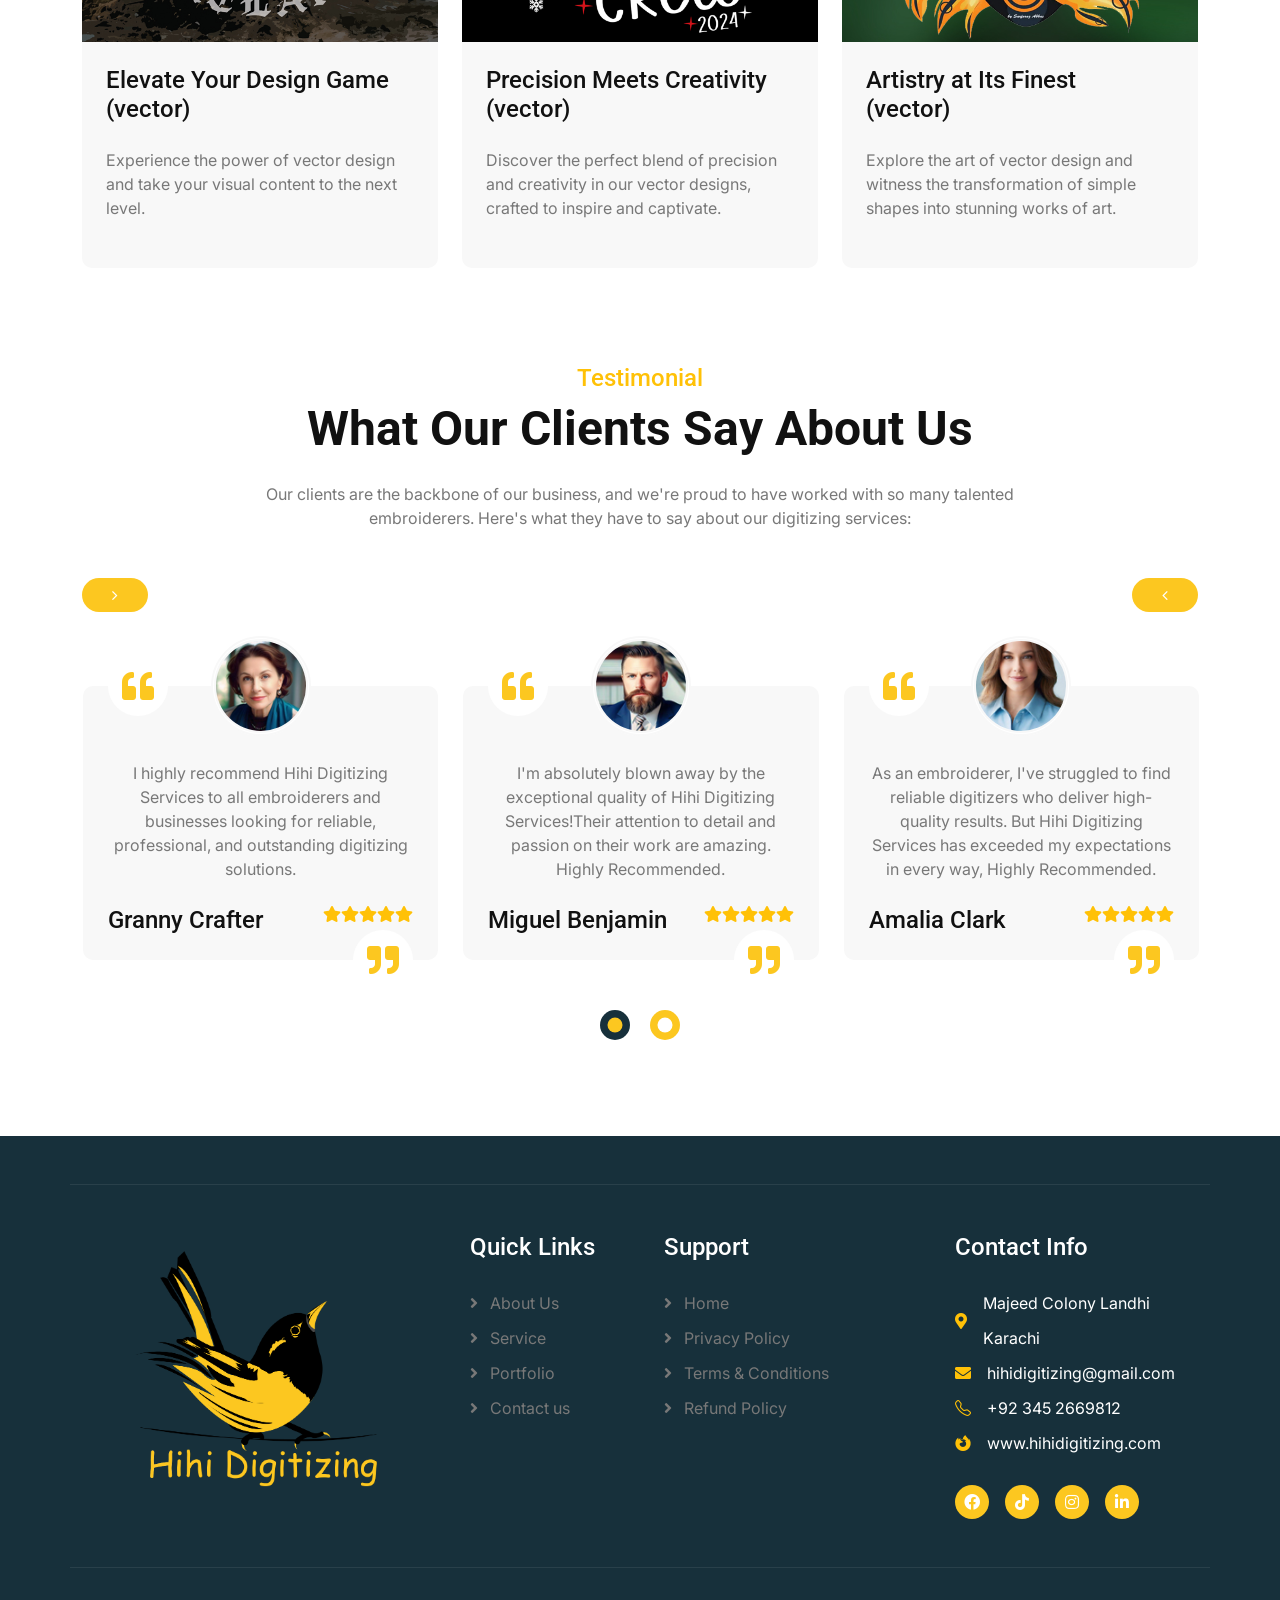
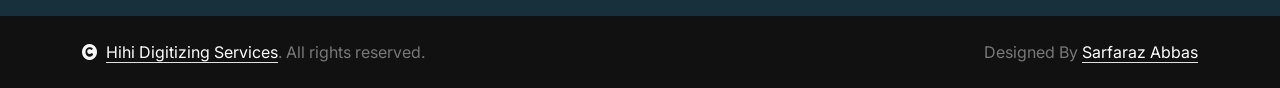
<file: service.html>
<!DOCTYPE html>
<html lang="en">

<head>
    <meta charset="utf-8">
    <title>Our Services | Hihi Digitizing Services</title>
    <meta content="width=device-width, initial-scale=1.0" name="viewport">
    <meta content="embroidery digitizing, vector art, raster to vector, 3D puff digitizing, patch digitizing, portrait digitizing, Karachi, Pakistan" name="keywords">
    <meta content="Embroidery digitizing, raster to vector, 3D puff logos, patch and portrait digitizing by Hihi Digitizing Services." name="description">

    <!-- Google Web Fonts -->
    <link rel="preconnect" href="https://fonts.googleapis.com">
    <link rel="preconnect" href="https://fonts.gstatic.com" crossorigin>
    <link
        href="https://fonts.googleapis.com/css2?family=Inter:wght@100..900&family=Roboto:wght@400;500;700;900&display=swap"
        rel="stylesheet">

    <!-- Icon Font Stylesheet -->
    <link rel="stylesheet" href="https://use.fontawesome.com/releases/v5.15.4/css/all.css" />
    <link href="https://cdn.jsdelivr.net/npm/bootstrap-icons@1.4.1/font/bootstrap-icons.css" rel="stylesheet">

    <!-- Libraries Stylesheet -->
    <link href="lib/animate/animate.min.css" rel="stylesheet">
    <link href="lib/lightbox/css/lightbox.min.css" rel="stylesheet">
    <link href="lib/owlcarousel/assets/owl.carousel.min.css" rel="stylesheet">


    <!-- Customized Bootstrap Stylesheet -->
    <link href="css/bootstrap.min.css" rel="stylesheet">

    <!-- Template Stylesheet -->
    <link href="css/style.css" rel="stylesheet">
  <!-- Meta Pixel Code -->
  <script>
    !function(f,b,e,v,n,t,s)
    {if(f.fbq)return;n=f.fbq=function(){n.callMethod?
    n.callMethod.apply(n,arguments):n.queue.push(arguments)};
    if(!f._fbq)f._fbq=n;n.push=n;n.loaded=!0;n.version='2.0';
    n.queue=[];t=b.createElement(e);t.async=!0;
    t.src=v;s=b.getElementsByTagName(e)[0];
    s.parentNode.insertBefore(t,s)}(window, document,'script',
    'https://connect.facebook.net/en_US/fbevents.js');
    fbq('init', '626139243197080');
    fbq('track', 'PageView');
    </script>
    <noscript><img height="1" width="1" style="display:none"
    src="https://www.facebook.com/tr?id=626139243197080&ev=PageView&noscript=1"
    /></noscript>
    <!-- End Meta Pixel Code -->

    <link href="css/chatbot.css" rel="stylesheet">
</head>

<body>

    <!-- Spinner Start -->
    <div id="spinner"
        class="show bg-white position-fixed translate-middle w-100 vh-100 top-50 start-50 d-flex align-items-center justify-content-center">
        <div class="spinner-border text-warning" style="width: 3rem; height: 3rem;" role="status">
            <span class="sr-only">Loading...</span>
        </div>
    </div>
    <!-- Spinner End -->

    <!-- Topbar Start -->
    <div class="container-fluid topbar bg-light px-5 d-none d-lg-block">
        <div class="row gx-0 align-items-center">
            <div class="col-lg-8 text-center text-lg-start mb-2 mb-lg-0">
                <div class="d-flex flex-wrap">
                    <a href="https://www.google.com/maps/search/?api=1&query=Majeed+Colony+Landhi+Karachi" target="_blank" rel="noopener" class="text-muted small me-4"><i
                            class="fas fa-map-marker-alt text-warning me-2"></i>Majeed Colony Landhi Karachi</a>
                    <a href="https://wa.me/923452669812" target="_blank" class="text-muted small me-4"><i
                            class="fas fa-phone-alt text-warning me-2"></i>+92 345 2669812</a>
                    <a href="mailto:hihidigitizing@gmail.com" target="_blank" class="text-muted small me-0"><i
                            class="fas fa-envelope text-warning me-2"></i>hihidigitizing@gmail.com</a>
                </div>
            </div>
            <div class="col-lg-4 text-center text-lg-end">
                <div class="d-inline-flex align-items-center" style="height: 45px;">
                    <a href="https://wa.me/923452669812?text=Hi%20Hihi%20Digitizing%2C%20I%20need%20a%20free%20quote." target="_blank" rel="noopener"><small class="me-0 text-dark"><i
                                class="fab fa-whatsapp text-warning me-2"></i>Get a Free Quote on WhatsApp</small></a>
                </div>
            </div>
        </div>
    </div>
    <!-- Topbar End -->

    <!-- Navbar & Hero Start -->
    <div class="container-fluid position-relative p-0">
        <nav class="navbar navbar-expand-lg navbar-light px-4 px-lg-5 py-3 py-lg-0">
            <a href="index.html" class="navbar-brand p-0">
                <!-- <h1 class="text-warning"><i class="fas fa-search-dollar me-3"></i>Stocker</h1> -->
                <img src="./img/logo png.png" alt="Logo">
            </a>
            <button class="navbar-toggler" type="button" data-bs-toggle="collapse" data-bs-target="#navbarCollapse">
                <span class="fa fa-bars"></span>
            </button>
            <div class="collapse navbar-collapse" id="navbarCollapse">
                <div class="navbar-nav ms-auto py-0">
                    <a href="index.html" class="nav-item nav-link">Home</a>
                    <a href="about.html" class="nav-item nav-link">About</a>
                    <a href="service.html" class="nav-item nav-link active">Services</a>
                    <a href="blog.html" class="nav-item nav-link">Portfolio</a>
                    <!-- <div class="nav-item dropdown">
                            <a href="#" class="nav-link" data-bs-toggle="dropdown">
                                <span class="dropdown-toggle">Pages</span>
                            </a>
                            <div class="dropdown-menu m-0">
                                <a href="feature.html" class="dropdown-item">Our Features</a>
                                <a href="team.html" class="dropdown-item">Our team</a>
                                <a href="testimonial.html" class="dropdown-item">Testimonial</a>
                                <a href="offer.html" class="dropdown-item">Our offer</a>
                                <a href="FAQ.html" class="dropdown-item">FAQs</a>
                                <a href="404.html" class="dropdown-item">404 Page</a>
                            </div>
                        </div> -->
                    <a href="contact.html" class="nav-item nav-link">Contact Us</a>
                </div>
                <a href="contact.html" class="btn btn-primary rounded-pill py-2 px-4 my-3 my-lg-0 flex-shrink-0">Get Started</a>
            </div>
        </nav>

        <!-- Header Start -->
        <div class="container-fluid bg-breadcrumb">
            <div class="container text-center py-5" style="max-width: 900px;">
                <h4 class="text-white display-4 mb-4 wow fadeInDown" data-wow-delay="0.1s">Our Services</h4>
                <ol class="breadcrumb d-flex justify-content-center mb-0 wow fadeInDown" data-wow-delay="0.3s">
                    <li class="breadcrumb-item"><a href="index.html">Home</a></li>
                    <!-- <li class="breadcrumb-item"><a href="#">Pages</a></li> -->
                    <li class="breadcrumb-item active text-warning">Service</li>
                </ol>
            </div>
        </div>
        <!-- Header End -->
    </div>
    <!-- Navbar & Hero End -->


    <!-- Services Start -->
    <div class="container-fluid service py-5">
        <div class="container py-5">
            <div class="text-center mx-auto pb-5 wow fadeInUp" data-wow-delay="0.2s" style="max-width: 800px;">
                <h4 class="text-warning">Our Services</h4>
                <h1 class="display-6 mb-4">Quality Digitizing at Reasonable Price</h1>
                <!-- <p class="mb-0">Lorem ipsum dolor, sit amet consectetur adipisicing elit. Tenetur adipisci facilis cupiditate recusandae aperiam temporibus corporis itaque quis facere, numquam, ad culpa deserunt sint dolorem autem obcaecati, ipsam mollitia hic.
                    </p> -->
                <p>
                <h4>Embroidery Digitizing</h4>
                <p style="font-size: large;">From logos to intricate designs, we digitize images with precision and
                    attention to detail, ensuring smooth, high-quality stitches for every project.
                </p>
                <p>
                <h4>Raster to Vector</h4>
                <p style="font-size: large;">Get crisp, scalable vector files that are perfect for printing. We expertly
                    convert raster images into clean, editable vector files, ensuring precise lines, smooth curves, and
                    vibrant colors.
                </p>
            </div>
            <div class="row g-4">
                <div class="col-md-6 col-lg-4 wow fadeInUp" data-wow-delay="0.2s">
                    <div class="service-item">
                        <div class="service-img">
                            <img src="img/service-1.jpg" class="img-fluid rounded-top w-100" alt="Image">
                        </div>
                        <div class="rounded-bottom p-4">
                            <a href="contact.html" class="h4 d-inline-block mb-4"> 3D Puff Logos</a>
                            <p class="mb-4">We are Specialist in 3d puff logos, We created different
                                serpent design on puff logos.
                            </p>
                            <!-- <a class="btn btn-primary rounded-pill py-2 px-4" href="#">Learn More</a> -->
                        </div>
                    </div>
                </div>
                <div class="col-md-6 col-lg-4 wow fadeInUp" data-wow-delay="0.4s">
                    <div class="service-item">
                        <div class="service-img">
                            <img src="img/service-2.jpg" class="img-fluid rounded-top w-100" alt="Image">
                        </div>
                        <div class="rounded-bottom p-4">
                            <a href="contact.html" class="h4 d-inline-block mb-4">Patch Logo Digitizing</a>
                            <p class="mb-4">Whether for uniforms, promotional items, or custom apparel, Hihi Digitizing
                                ensures your patches are vibrant, durable, and perfectly executed.
                            </p>
                            <!-- <a class="btn btn-primary rounded-pill py-2 px-4" href="#">Learn More</a> -->
                        </div>
                    </div>
                </div>
                <div class="col-md-6 col-lg-4 wow fadeInUp" data-wow-delay="0.6s">
                    <div class="service-item">
                        <div class="service-img">
                            <img src="img/service-3.jpg" class="img-fluid rounded-top w-100" alt="Image">
                        </div>
                        <div class="rounded-bottom p-4">
                            <a href="contact.html" class="h4 d-inline-block mb-4">Portrait Digitizing</a>
                            <p class="mb-4">When it comes to portrait Digitizing Hihi Digitizing put their masterpiece
                                to make your artwork into life with our experienced Digitizing team.
                            </p>
                            <!-- <a class="btn btn-primary rounded-pill py-2 px-4" href="#">Learn More</a> -->
                        </div>
                    </div>
                </div>
                <div class="col-md-6 col-lg-4 wow fadeInUp" data-wow-delay="0.2s">
                    <div class="service-item">
                        <div class="service-img">
                            <img src="img/service-4.jpg" class="img-fluid rounded-top w-100" alt="Image">
                        </div>
                        <div class="rounded-bottom p-4">
                            <a href="contact.html" class="h4 d-inline-block mb-4">Elevate Your Design Game (vector)</a>
                            <p class="mb-4">Experience the power of vector design and take your visual content to the
                                next level.
                            </p>
                            <!-- <a class="btn btn-primary rounded-pill py-2 px-4" href="#">Learn More</a> -->
                        </div>
                    </div>
                </div>
                <div class="col-md-6 col-lg-4 wow fadeInUp" data-wow-delay="0.4s">
                    <div class="service-item">
                        <div class="service-img">
                            <img src="img/service-5.jpg" class="img-fluid rounded-top w-100" alt="Image">
                        </div>
                        <div class="rounded-bottom p-4">
                            <a href="contact.html" class="h4 d-inline-block mb-4">Precision Meets Creativity (vector)</a>
                            <p class="mb-4">Discover the perfect blend of precision and creativity in our vector
                                designs, crafted to inspire and captivate.
                            </p>
                            <!-- <a class="btn btn-primary rounded-pill py-2 px-4" href="#">Learn More</a> -->
                        </div>
                    </div>
                </div>
                <div class="col-md-6 col-lg-4 wow fadeInUp" data-wow-delay="0.6s">
                    <div class="service-item">
                        <div class="service-img">
                            <img src="img/service-6.jpg" class="img-fluid rounded-top w-100" alt="Image">
                        </div>
                        <div class="rounded-bottom p-4">
                            <a href="contact.html" class="h4 d-inline-block mb-4">Artistry at Its Finest <br>(vector)</a>
                            <p class="mb-4">Explore the art of vector design and witness the transformation of simple
                                shapes into stunning works of art.
                            </p>
                            <!-- <a class="btn btn-primary rounded-pill py-2 px-4" href="#">Learn More</a> -->
                        </div>
                    </div>
                </div>
            </div>
        </div>
    </div>
    <!-- Services End -->

    <!-- Testimonial Start -->
    <div class="container-fluid testimonial pb-5">
        <div class="container pb-5">
            <div class="text-center mx-auto pb-5 wow fadeInUp" data-wow-delay="0.2s" style="max-width: 800px;">
                <h4 class="text-warning">Testimonial</h4>
                <h1 class="display-5 mb-4">What Our Clients Say About Us</h1>
                <p class="mb-0">Our clients are the backbone of our business, and we're proud to have worked with so
                    many talented embroiderers. Here's what they have to say about our digitizing services:
                </p>
            </div>
            <div class="owl-carousel testimonial-carousel wow fadeInUp" data-wow-delay="0.2s">
                <div class="testimonial-item">
                    <div class="testimonial-quote-left">
                        <i class="fas fa-quote-left fa-2x"></i>
                    </div>
                    <div class="testimonial-img">
                        <img src="img/testimonial-1.jpg" class="img-fluid" alt="Image">
                    </div>
                    <div class="testimonial-text">
                        <p class="mb-0">I highly recommend Hihi Digitizing Services to all embroiderers and businesses
                            looking for reliable, professional, and outstanding digitizing solutions.
                        </p>
                    </div>
                    <div class="testimonial-title">
                        <div>
                            <h4 class="mb-0">Granny Crafter</h4>
                            <!-- <p class="mb-0">Profession</p> -->
                        </div>
                        <div class="d-flex text-warning">
                            <i class="fas fa-star"></i>
                            <i class="fas fa-star"></i>
                            <i class="fas fa-star"></i>
                            <i class="fas fa-star"></i>
                            <i class="fas fa-star"></i>
                        </div>
                    </div>
                    <div class="testimonial-quote-right">
                        <i class="fas fa-quote-right fa-2x"></i>
                    </div>
                </div>
                <div class="testimonial-item">
                    <div class="testimonial-quote-left">
                        <i class="fas fa-quote-left fa-2x"></i>
                    </div>
                    <div class="testimonial-img">
                        <img src="img/testimonial-2.jpg" class="img-fluid" alt="Image">
                    </div>
                    <div class="testimonial-text">
                        <p class="mb-0">I'm absolutely blown away by the exceptional quality of Hihi Digitizing
                            Services!Their attention to detail and passion on their work are amazing. Highly
                            Recommended.
                        </p>
                    </div>
                    <div class="testimonial-title">
                        <div>
                            <h4 class="mb-0">Miguel Benjamin</h4>
                            <!-- <p class="mb-0">Profession</p> -->
                        </div>
                        <div class="d-flex text-warning">
                            <i class="fas fa-star"></i>
                            <i class="fas fa-star"></i>
                            <i class="fas fa-star"></i>
                            <i class="fas fa-star"></i>
                            <i class="fas fa-star"></i>
                        </div>
                    </div>
                    <div class="testimonial-quote-right">
                        <i class="fas fa-quote-right fa-2x"></i>
                    </div>
                </div>
                <div class="testimonial-item">
                    <div class="testimonial-quote-left">
                        <i class="fas fa-quote-left fa-2x"></i>
                    </div>
                    <div class="testimonial-img">
                        <img src="img/testimonial-3.jpg" class="img-fluid" alt="Image">
                    </div>
                    <div class="testimonial-text">
                        <p class="mb-0">As an embroiderer, I've struggled to find reliable digitizers who deliver
                            high-quality results. But Hihi Digitizing Services has exceeded my expectations in every
                            way, Highly Recommended.
                        </p>
                    </div>
                    <div class="testimonial-title">
                        <div>
                            <h4 class="mb-0">Amalia Clark</h4>
                            <!-- <p class="mb-0">Profession</p> -->
                        </div>
                        <div class="d-flex text-warning">
                            <i class="fas fa-star"></i>
                            <i class="fas fa-star"></i>
                            <i class="fas fa-star"></i>
                            <i class="fas fa-star"></i>
                            <i class="fas fa-star"></i>
                        </div>
                    </div>
                    <div class="testimonial-quote-right">
                        <i class="fas fa-quote-right fa-2x"></i>
                    </div>
                </div>
                <div class="testimonial-item">
                    <div class="testimonial-quote-left">
                        <i class="fas fa-quote-left fa-2x"></i>
                    </div>
                    <div class="testimonial-img">
                        <img src="./img/testimonial-4.jpg" class="img-fluid" alt="Image">
                    </div>
                    <div class="testimonial-text">
                        <p class="mb-0">They truly understand the needs of embroiderers and deliver designs that stitch
                            out perfectly. I highly recommend Hihi Digitizing Services to anyone looking for a Reliable
                            Quality Digitizer.
                        </p>
                    </div>
                    <div class="testimonial-title">
                        <div>
                            <h4 class="mb-0">Dylan Lucas</h4>
                            <!-- <p class="mb-0">Profession</p> -->
                        </div>
                        <div class="d-flex text-warning">
                            <i class="fas fa-star"></i>
                            <i class="fas fa-star"></i>
                            <i class="fas fa-star"></i>
                            <i class="fas fa-star"></i>
                            <i class="fas fa-star"></i>
                        </div>
                    </div>
                    <div class="testimonial-quote-right">
                        <i class="fas fa-quote-right fa-2x"></i>
                    </div>
                </div>
            </div>
        </div>
    </div>
    <!-- Testimonial End -->

    <!-- Footer Start -->
    <div class="container-fluid footer py-5 wow fadeIn" data-wow-delay="0.2s">
        <div class="container py-5 border-start-0 border-end-0"
            style="border: 1px solid; border-color: rgb(255, 255, 255, 0.08);">
            <div class="row g-5">
                <div class="col-md-6 col-lg-6 col-xl-4">
                    <div class="footer-item">
                        <a href="index.html" class="p-0">
                            <!-- <h4 class="text-white"><i class="fas fa-search-dollar me-3"></i>Stocker</h4> -->
                            <img src="./img/logo png.png" alt="Logo">
                        </a>
                        <!-- <p class="mb-4">Dolor amet sit justo amet elitr clita ipsum elitr est.Lorem ipsum dolor sit amet, consectetur adipiscing...</p>
                            <div class="d-flex">
                                <a href="#" class="bg-primary d-flex rounded align-items-center py-2 px-3 me-2">
                                    <i class="fas fa-apple-alt text-white"></i>
                                    <div class="ms-3">
                                        <small class="text-white">Download on the</small>
                                        <h6 class="text-white">App Store</h6>
                                    </div>
                                </a>
                                <a href="#" class="bg-dark d-flex rounded align-items-center py-2 px-3 ms-2">
                                    <i class="fas fa-play text-warning"></i>
                                    <div class="ms-3">
                                        <small class="text-white">Get it on</small>
                                        <h6 class="text-white">Google Play</h6>
                                    </div>
                                </a>
                            </div> -->
                    </div>
                </div>
                <div class="col-md-6 col-lg-6 col-xl-2">
                    <div class="footer-item">
                        <h4 class="text-white mb-4">Quick Links</h4>
                        <a href="about.html"><i class="fas fa-angle-right me-2"></i> About Us</a>
                        <a href="service.html"><i class="fas fa-angle-right me-2"></i> Service</a>
                        <a href="blog.html"><i class="fas fa-angle-right me-2"></i> Portfolio</a>
                        <!-- <a href="#"><i class="fas fa-angle-right me-2"></i> Tickets</a>
                            <a href="#"><i class="fas fa-angle-right me-2"></i> Blog</a> -->
                        <a href="contact.html"><i class="fas fa-angle-right me-2"></i> Contact us</a>
                    </div>
                </div>
                <div class="col-md-6 col-lg-6 col-xl-3">
                    <div class="footer-item">
                        <h4 class="text-white mb-4">Support</h4>
                        <a href="index.html"><i class="fas fa-angle-right me-2"></i> Home</a>
                        <a href="Privacy Policy.html" target="_blank"><i class="fas fa-angle-right me-2"></i> Privacy
                            Policy</a>
                        <a href="Terms and conditions.html" target="_blank"><i class="fas fa-angle-right me-2"></i>
                            Terms & Conditions</a>
                        <a href="Refund Policy.html" target="_blank"><i class="fas fa-angle-right me-2"></i> Refund
                            Policy</a>
                        <!-- <a href="#"><i class="fas fa-angle-right me-2"></i> FAQ</a> -->
                        <!-- <a href="#"><i class="fas fa-angle-right me-2"></i> Help</a> -->
                    </div>
                </div>
                <div class="col-md-6 col-lg-6 col-xl-3">
                    <div class="footer-item">
                        <h4 class="text-white mb-4">Contact Info</h4>
                        <div class="d-flex align-items-center">
                            <i class="fas fa-map-marker-alt text-warning me-3"></i>
                            <p class="text-white mb-0">Majeed Colony Landhi Karachi</p>
                        </div>
                        <div class="d-flex align-items-center">
                            <i class="fas fa-envelope text-warning me-3"></i>
                            <a href="mailto:hihidigitizing@gmail.com">
                                <p class="text-white mb-0">hihidigitizing@gmail.com</p>
                            </a>
                        </div>
                        <div class="d-flex align-items-center">
                            <i class="bi bi-telephone text-warning me-3"></i>
                            <a href="https://wa.me/923452669812" target="_blank" rel="noopener"><p class="text-white mb-0">+92 345 2669812</p></a>
                        </div>
                        <div class="d-flex align-items-center mb-4">
                            <i class="fab fa-firefox-browser text-warning me-3"></i>
                            <a href="https://www.hihidigitizing.com"><p class="text-white mb-0">www.hihidigitizing.com</p></a>
                        </div>
                        <div class="d-flex">
                            <a class="btn btn-primary btn-sm-square rounded-circle me-3" target="_blank"
                                href="https://www.facebook.com/people/HiHi-Digitizing-Services/61568439730688/"><i
                                    class="fab fa-facebook-f text-white"></i></a>
                            <a class="btn btn-primary btn-sm-square rounded-circle me-3" target="_blank"
                                href="https://www.tiktok.com/@hihi.digitizing.s"><i
                                    class="fab fa-tiktok text-white"></i></a>
                            <a class="btn btn-primary btn-sm-square rounded-circle me-3" target="_blank"
                                href="https://www.instagram.com/hihidigitizingservices/"><i
                                    class="fab fa-instagram text-white"></i></a>
                            <a class="btn btn-primary btn-sm-square rounded-circle me-0" target="_blank"
                                href="https://linkedin.com/in/hihi-digitizing-6009b4316"><i
                                    class="fab fa-linkedin-in text-white"></i></a>
                        </div>
                    </div>
                </div>
            </div>
        </div>
    </div>
    <!-- Footer End -->

    <!-- Copyright Start -->
    <div class="container-fluid copyright py-4">
        <div class="container">
            <div class="row g-4 align-items-center">
                <div class="col-md-6 text-center text-md-start mb-md-0">
                    <span class="text-body"><i class="fas fa-copyright text-light me-2"></i><a href="index.html" class="border-bottom text-white">Hihi Digitizing Services</a>. All rights reserved.</span>
                </div>
                <div class="col-md-6 text-center text-md-end text-body">
                    <!--/*** This template is free as long as you keep the below author’s credit link/attribution link/backlink. ***/-->
                    <!--/*** If you'd like to use the template without the below author’s credit link/attribution link/backlink, ***/-->
                    <!--/*** you can purchase the Credit Removal License from "https://htmlcodex.com/credit-removal". ***/-->
                    Designed By <a class="border-bottom text-white"
                        href="https://www.facebook.com/@sarfaraz.abbas1">Sarfaraz Abbas</a>
                </div>
            </div>
        </div>
    </div>
    <!-- Copyright End -->


    <!-- Back to Top -->
    <a href="#" class="btn btn-primary btn-lg-square rounded-circle back-to-top"><i class="fa fa-arrow-up"></i></a>


    <!-- JavaScript Libraries -->
    <script src="https://ajax.googleapis.com/ajax/libs/jquery/3.6.4/jquery.min.js"></script>
    <script src="https://cdn.jsdelivr.net/npm/bootstrap@5.0.0/dist/js/bootstrap.bundle.min.js"></script>
    <script src="lib/wow/wow.min.js"></script>
    <script src="lib/easing/easing.min.js"></script>
    <script src="lib/waypoints/waypoints.min.js"></script>
    <script src="lib/counterup/counterup.min.js"></script>
    <script src="lib/lightbox/js/lightbox.min.js"></script>
    <script src="lib/owlcarousel/owl.carousel.min.js"></script>

    <!-- Start of WhatsApp button -->
    <link rel="stylesheet" href="https://maxcdn.bootstrapcdn.com/font-awesome/4.5.0/css/font-awesome.min.css">
    <a href="https://wa.me/923452669812" class="float" target="_blank">
        <i class="fa fa-whatsapp my-float"></i>
    </a>
    <!-- CSS -->
    <style>
        .float {
            position: fixed;
            width: 60px;
            height: 60px;
            bottom: 100px;
            right: 30px;
            background-color: #25D366;
            color: #FFF;
            border-radius: 50px;
            text-align: center;
            font-size: 30px;
            /* box-shadow: 2px 2px 3px #ffe70c; */
            z-index: 100;
        }

        .my-float {
            margin-top: 16px;
        }
    </style>
    <!-- End of WhatsApp button -->


    <!-- Template Javascript -->
    <script src="js/main.js"></script>
    <script src="js/chatbot.js"></script>
</body>

</html>
</file>
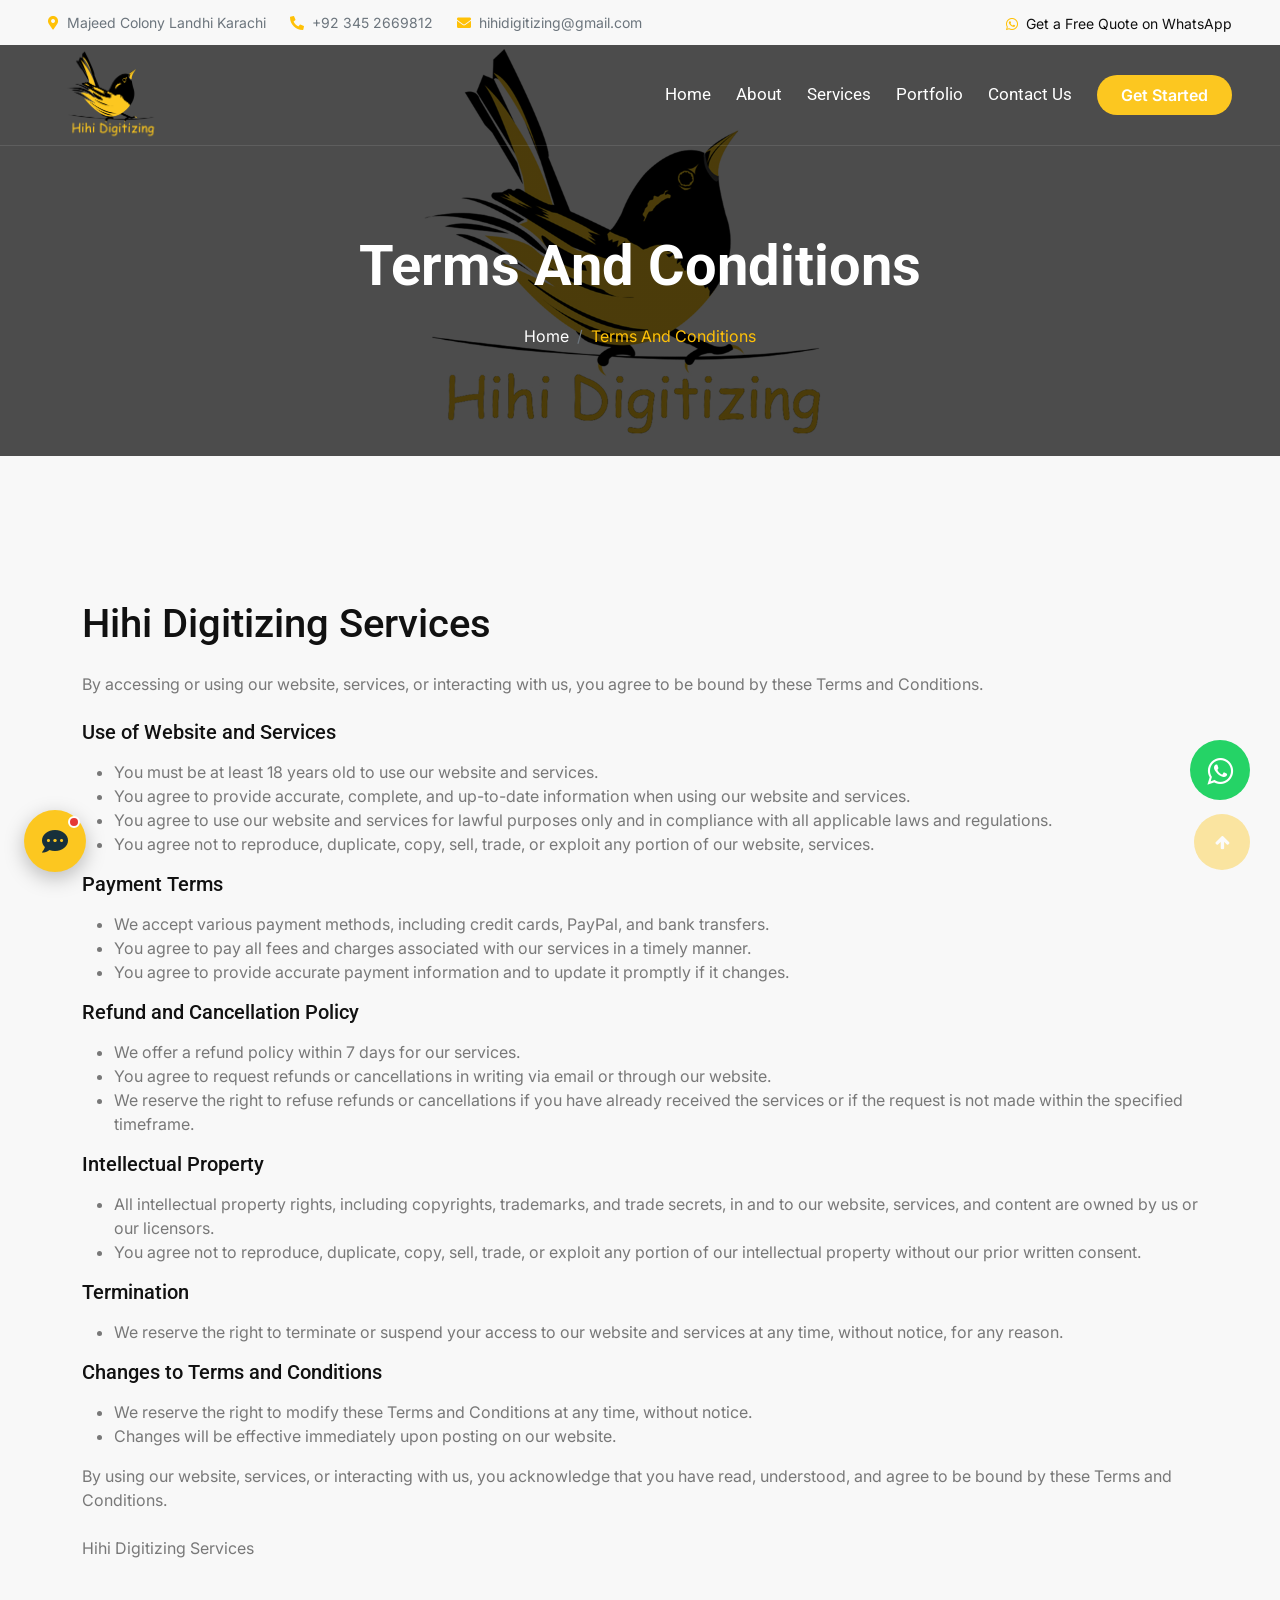
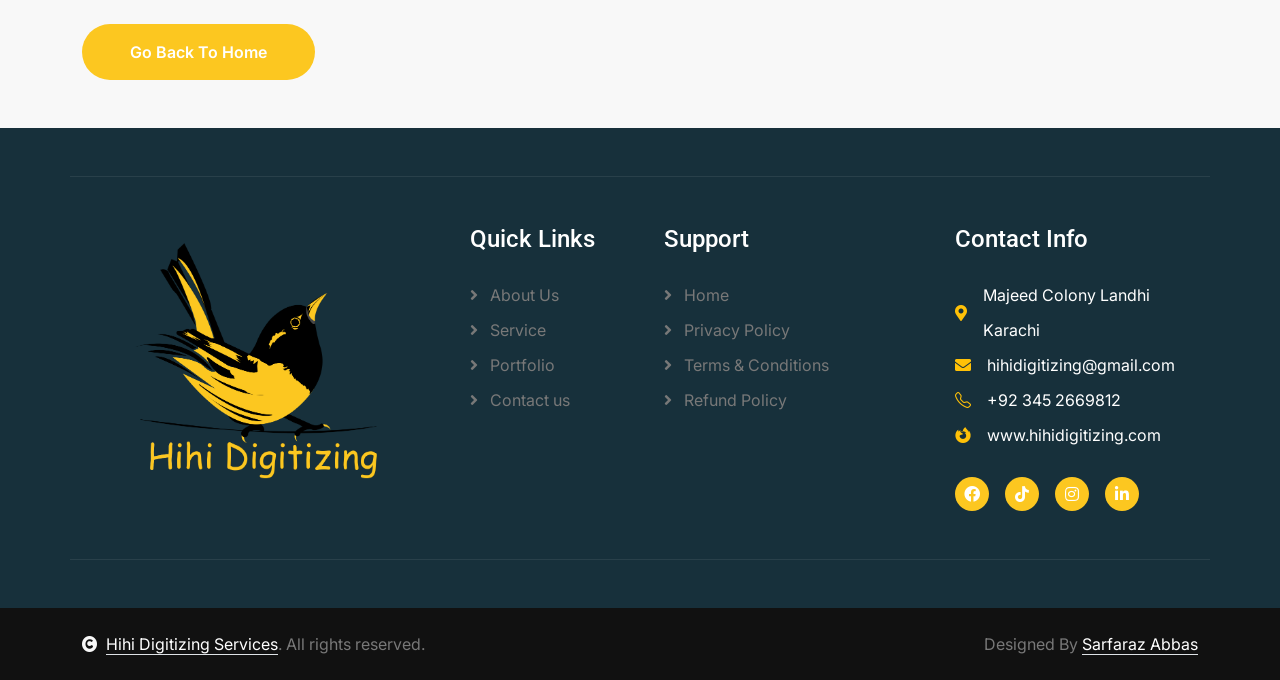
<file: Terms and conditions.html>
<!DOCTYPE html>
<html lang="en">

<head>
    <meta charset="utf-8">
    <title>Terms & Conditions | Hihi Digitizing Services</title>
    <meta content="width=device-width, initial-scale=1.0" name="viewport">
    <meta content="embroidery digitizing, vector art, raster to vector, 3D puff digitizing, patch digitizing, portrait digitizing, Karachi, Pakistan" name="keywords">
    <meta content="Hihi Digitizing Services - embroidery digitizing and vector art, Karachi." name="description">

    <!-- Google Web Fonts -->
    <link rel="preconnect" href="https://fonts.googleapis.com">
    <link rel="preconnect" href="https://fonts.gstatic.com" crossorigin>
    <link
        href="https://fonts.googleapis.com/css2?family=Inter:wght@100..900&family=Roboto:wght@400;500;700;900&display=swap"
        rel="stylesheet">

    <!-- Icon Font Stylesheet -->
    <link rel="stylesheet" href="https://use.fontawesome.com/releases/v5.15.4/css/all.css" />
    <link href="https://cdn.jsdelivr.net/npm/bootstrap-icons@1.4.1/font/bootstrap-icons.css" rel="stylesheet">

    <!-- Libraries Stylesheet -->
    <link href="lib/animate/animate.min.css" rel="stylesheet">
    <link href="lib/lightbox/css/lightbox.min.css" rel="stylesheet">
    <link href="lib/owlcarousel/assets/owl.carousel.min.css" rel="stylesheet">


    <!-- Customized Bootstrap Stylesheet -->
    <link href="css/bootstrap.min.css" rel="stylesheet">

    <!-- Template Stylesheet -->
    <link href="css/style.css" rel="stylesheet">

      <!-- Meta Pixel Code -->
<script>
    !function(f,b,e,v,n,t,s)
    {if(f.fbq)return;n=f.fbq=function(){n.callMethod?
    n.callMethod.apply(n,arguments):n.queue.push(arguments)};
    if(!f._fbq)f._fbq=n;n.push=n;n.loaded=!0;n.version='2.0';
    n.queue=[];t=b.createElement(e);t.async=!0;
    t.src=v;s=b.getElementsByTagName(e)[0];
    s.parentNode.insertBefore(t,s)}(window, document,'script',
    'https://connect.facebook.net/en_US/fbevents.js');
    fbq('init', '626139243197080');
    fbq('track', 'PageView');
    </script>
    <noscript><img height="1" width="1" style="display:none"
    src="https://www.facebook.com/tr?id=626139243197080&ev=PageView&noscript=1"
    /></noscript>
    <!-- End Meta Pixel Code -->
    <link href="css/chatbot.css" rel="stylesheet">
</head>

<body>

    <!-- Spinner Start -->
    <div id="spinner"
        class="show bg-white position-fixed translate-middle w-100 vh-100 top-50 start-50 d-flex align-items-center justify-content-center">
        <div class="spinner-border text-warning" style="width: 3rem; height: 3rem;" role="status">
            <span class="sr-only">Loading...</span>
        </div>
    </div>
    <!-- Spinner End -->

    <!-- Topbar Start -->
    <div class="container-fluid topbar bg-light px-5 d-none d-lg-block">
        <div class="row gx-0 align-items-center">
            <div class="col-lg-8 text-center text-lg-start mb-2 mb-lg-0">
                <div class="d-flex flex-wrap">
                    <a href="https://www.google.com/maps/search/?api=1&query=Majeed+Colony+Landhi+Karachi" target="_blank" rel="noopener" class="text-muted small me-4"><i
                            class="fas fa-map-marker-alt text-warning me-2"></i>Majeed Colony Landhi Karachi</a>
                    <a href="https://wa.me/923452669812" target="_blank" class="text-muted small me-4"><i
                            class="fas fa-phone-alt text-warning me-2"></i>+92 345 2669812</a>
                    <a href="mailto:hihidigitizing@gmail.com" class="text-muted small me-0"><i
                            class="fas fa-envelope text-warning me-2"></i>hihidigitizing@gmail.com</a>
                </div>
            </div>
            <div class="col-lg-4 text-center text-lg-end">
                <div class="d-inline-flex align-items-center" style="height: 45px;">
                    <a href="https://wa.me/923452669812?text=Hi%20Hihi%20Digitizing%2C%20I%20need%20a%20free%20quote." target="_blank" rel="noopener"><small class="me-0 text-dark"><i
                                class="fab fa-whatsapp text-warning me-2"></i>Get a Free Quote on WhatsApp</small></a>
                </div>
            </div>
        </div>
    </div>
    <!-- Topbar End -->

    <!-- Navbar & Hero Start -->
    <div class="container-fluid position-relative p-0">
        <nav class="navbar navbar-expand-lg navbar-light px-4 px-lg-5 py-3 py-lg-0">
            <a href="index.html" class="navbar-brand p-0">
                <!-- <h1 class="text-warning"><i class="fas fa-search-dollar me-3"></i>Stocker</h1> -->
                <img src="./img/logo png.png" alt="Logo">
            </a>
            <button class="navbar-toggler" type="button" data-bs-toggle="collapse" data-bs-target="#navbarCollapse">
                <span class="fa fa-bars"></span>
            </button>
            <div class="collapse navbar-collapse" id="navbarCollapse">
                <div class="navbar-nav ms-auto py-0">
                    <a href="index.html" class="nav-item nav-link">Home</a>
                    <a href="about.html" class="nav-item nav-link">About</a>
                    <a href="service.html" class="nav-item nav-link">Services</a>
                    <a href="blog.html" class="nav-item nav-link">Portfolio</a>
                    <!-- <div class="nav-item dropdown">
                            <a href="#" class="nav-link active" data-bs-toggle="dropdown">
                                <span class="dropdown-toggle">Pages</span>
                            </a> -->
                    <!-- <div class="dropdown-menu m-0">
                                <a href="feature.html" class="dropdown-item">Our Features</a>
                                <a href="team.html" class="dropdown-item">Our team</a>
                                <a href="testimonial.html" class="dropdown-item">Testimonial</a>
                                <a href="offer.html" class="dropdown-item">Our offer</a>
                                <a href="FAQ.html" class="dropdown-item">FAQs</a>
                                <a href="404.html" class="dropdown-item active">404 Page</a>
                            </div>
                        </div> -->
                    <a href="contact.html" class="nav-item nav-link">Contact Us</a>
                </div>
                <a href="contact.html" class="btn btn-primary rounded-pill py-2 px-4 my-3 my-lg-0 flex-shrink-0">Get Started</a>
            </div>
        </nav>

        <!-- Header Start -->
        <div class="container-fluid bg-breadcrumb">
            <div class="container text-center py-5" style="max-width: 900px;">
                <h4 class="text-white display-4 mb-4 wow fadeInDown" data-wow-delay="0.1s">Terms And Conditions</h4>
                <ol class="breadcrumb d-flex justify-content-center mb-0 wow fadeInDown" data-wow-delay="0.3s">
                    <li class="breadcrumb-item"><a href="index.html">Home</a></li>
                    <!-- <li class="breadcrumb-item"><a href="#">Pages</a></li> -->
                    <li class="breadcrumb-item active text-warning">Terms And Conditions</li>
                </ol>
            </div>
        </div>
        <!-- Header End -->
    </div>
    <!-- Navbar & Hero End -->


    <!-- 404 Start -->
    <div class="container-fluid bg-light py-5">
        <div class="container py-5 text-center">
            <div class="row justify-content-center">

            </div>
        </div>
        <div class="container">
            <h1 class="mb-4">Hihi Digitizing Services</h1>
            <p class="mb-4">By accessing or using our website, services, or interacting with us, you agree to be bound
                by these Terms and Conditions.</p>


            <h5>Use of Website and Services</h5>
            <p>

            <ul>
                <li>You must be at least 18 years old to use our website and services.</li>
                <li>You agree to provide accurate, complete, and up-to-date information when using our website and
                    services.</li>
                <li>You agree to use our website and services for lawful purposes only and in compliance with all
                    applicable laws and regulations.</li>
                <li>You agree not to reproduce, duplicate, copy, sell, trade, or exploit any portion of our website,
                    services.</li>
            </ul>
            </p>

            <h5> Payment Terms</h5>
            <p>

            <ul>
                <li>We accept various payment methods, including credit cards, PayPal, and bank transfers.</li>
                <li>You agree to pay all fees and charges associated with our services in a timely manner.</li>
                <li>You agree to provide accurate payment information and to update it promptly if it changes.</li>

            </ul>
            </p>

            <h5> Refund and Cancellation Policy</h5>
            <p>

            <ul>
                <li>We offer a refund policy within 7 days for our services.</li>
                <li>You agree to request refunds or cancellations in writing via email or through our website.</li>
                <li>We reserve the right to refuse refunds or cancellations if you have already received the services or
                    if the request is not made within the specified timeframe.</li>
                
            </ul>
            </p>

            <h5> Intellectual Property</h5>
            <p>
                
            <ul>
                <li>All intellectual property rights, including copyrights, trademarks, and trade secrets, in and to our website, services, and content are owned by us or our licensors.</li>
                <li>You agree not to reproduce, duplicate, copy, sell, trade, or exploit any portion of our intellectual property without our prior written consent.</li>
           
            </ul>
            </p>


            <h5> Termination</h5>
            <p>
             
            <ul>
                <li>We reserve the right to terminate or suspend your access to our website and services at any time, without notice, for any reason.</li>
         

            </ul>
            </p>

            <h5> Changes to Terms and Conditions</h5>
            <p>
             
            <ul>
                <li>We reserve the right to modify these Terms and Conditions at any time, without notice.</li>
                <li>Changes will be effective immediately upon posting on our website.</li>
                </ul>By using our website, services, or interacting with us, you acknowledge that you have read, understood, and agree to be bound by these Terms and Conditions.
<br>                <br>Hihi Digitizing Services
            </p>
            
            <br><br>
            <div class="col-lg-6 wow fadeInUp" data-wow-delay="0.3s">
                <!-- <i class="far fa-frown- display-1 text-warning mb-4" style="width: 80px; height: 80px;"></i> -->
                <!-- <h1 class="display-1">Hihi Digitizing Services</h1> -->
                <a class="btn btn-primary rounded-pill py-3 px-5" href="index.html">Go Back To Home</a>
            </div>
        </div>



    </div>
    <!-- 404 End -->

    <!-- Footer Start -->
    <div class="container-fluid footer py-5 wow fadeIn" data-wow-delay="0.2s">
        <div class="container py-5 border-start-0 border-end-0"
            style="border: 1px solid; border-color: rgb(255, 255, 255, 0.08);">
            <div class="row g-5">
                <div class="col-md-6 col-lg-6 col-xl-4">
                    <div class="footer-item">
                        <a href="index.html" class="p-0">
                            <!-- <h4 class="text-white"><i class="fas fa-search-dollar me-3"></i>Stocker</h4> -->
                            <img src="./img/logo png.png" alt="Logo">
                        </a>
                        <!-- <p class="mb-4">Dolor amet sit justo amet elitr clita ipsum elitr est.Lorem ipsum dolor sit
                            amet, consectetur adipiscing...</p>
                        <div class="d-flex">
                            <a href="#" class="bg-primary d-flex rounded align-items-center py-2 px-3 me-2">
                                <i class="fas fa-apple-alt text-white"></i>
                                <div class="ms-3">
                                    <small class="text-white">Download on the</small>
                                    <h6 class="text-white">App Store</h6>
                                </div>
                            </a>
                            <a href="#" class="bg-dark d-flex rounded align-items-center py-2 px-3 ms-2">
                                <i class="fas fa-play text-warning"></i>
                                <div class="ms-3">
                                    <small class="text-white">Get it on</small>
                                    <h6 class="text-white">Google Play</h6>
                                </div>
                            </a>
                        </div> -->
                    </div>
                </div>
                <div class="col-md-6 col-lg-6 col-xl-2">
                    <div class="footer-item">
                        <h4 class="text-white mb-4">Quick Links</h4>
                        <a href="about.html"><i class="fas fa-angle-right me-2"></i> About Us</a>
                        <a href="service.html"><i class="fas fa-angle-right me-2"></i> Service</a>
                        <a href="blog.html"><i class="fas fa-angle-right me-2"></i> Portfolio</a>
                        <!-- <a href="#"><i class="fas fa-angle-right me-2"></i> Tickets</a>
                        <a href="#"><i class="fas fa-angle-right me-2"></i> Blog</a> -->
                        <a href="contact.html"><i class="fas fa-angle-right me-2"></i> Contact us</a>
                    </div>
                </div>
                <div class="col-md-6 col-lg-6 col-xl-3">
                    <div class="footer-item">
                        <h4 class="text-white mb-4">Support</h4>
                        <a href="index.html"><i class="fas fa-angle-right me-2"></i> Home</a>
                        <a href="Privacy Policy.html"><i class="fas fa-angle-right me-2"></i> Privacy Policy</a>
                        <a href="#"><i class="fas fa-angle-right me-2"></i> Terms & Conditions</a>
                        <a href="Refund Policy.html"><i class="fas fa-angle-right me-2"></i> Refund Policy</a>
                        <!-- <a href="#"><i class="fas fa-angle-right me-2"></i> FAQ</a> -->
                        <!-- <a href="#"><i class="fas fa-angle-right me-2"></i> Help</a> -->
                    </div>
                </div>
                <div class="col-md-6 col-lg-6 col-xl-3">
                    <div class="footer-item">
                        <h4 class="text-white mb-4">Contact Info</h4>
                        <div class="d-flex align-items-center">
                            <i class="fas fa-map-marker-alt text-warning me-3"></i>
                            <p class="text-white mb-0">Majeed Colony Landhi Karachi</p>
                        </div>
                        <div class="d-flex align-items-center">
                            <i class="fas fa-envelope text-warning me-3"></i>
                            <a href="mailto:hihidigitizing@gmail.com">
                                <p class="text-white mb-0">hihidigitizing@gmail.com</p>
                            </a>
                        </div>
                        <div class="d-flex align-items-center">
                            <i class="bi bi-telephone text-warning me-3"></i>
                            <a href="https://wa.me/923452669812" target="_blank" rel="noopener"><p class="text-white mb-0">+92 345 2669812</p></a>
                        </div>
                        <div class="d-flex align-items-center mb-4">
                            <i class="fab fa-firefox-browser text-warning me-3"></i>
                            <a href="https://www.hihidigitizing.com"><p class="text-white mb-0">www.hihidigitizing.com</p></a>
                        </div>
                        <div class="d-flex">
                            <a class="btn btn-primary btn-sm-square rounded-circle me-3" target="_blank"
                                href="https://www.facebook.com/people/HiHi-Digitizing-Services/61568439730688/"><i
                                    class="fab fa-facebook-f text-white"></i></a>
                            <a class="btn btn-primary btn-sm-square rounded-circle me-3" target="_blank" href="https://www.tiktok.com/@hihi.digitizing.s"><i
                                    class="fab fa-tiktok text-white"></i></a>
                            <a class="btn btn-primary btn-sm-square rounded-circle me-3" target="_blank"
                                href="https://www.instagram.com/hihidigitizingservices/"><i
                                    class="fab fa-instagram text-white"></i></a>
                            <a class="btn btn-primary btn-sm-square rounded-circle me-0" target="_blank" href="https://linkedin.com/in/hihi-digitizing-6009b4316"><i
                                    class="fab fa-linkedin-in text-white"></i></a>
                        </div>
                    </div>
                </div>
            </div>
        </div>
    </div>
    <!-- Footer End -->

    <!-- Copyright Start -->
    <div class="container-fluid copyright py-4">
        <div class="container">
            <div class="row g-4 align-items-center">
                <div class="col-md-6 text-center text-md-start mb-md-0">
                    <span class="text-body"><i class="fas fa-copyright text-light me-2"></i><a href="index.html" class="border-bottom text-white">Hihi Digitizing Services</a>. All rights reserved.</span>
                </div>
                <div class="col-md-6 text-center text-md-end text-body">
                    <!--/*** This template is free as long as you keep the below author’s credit link/attribution link/backlink. ***/-->
                    <!--/*** If you'd like to use the template without the below author’s credit link/attribution link/backlink, ***/-->
                    <!--/*** you can purchase the Credit Removal License from "https://htmlcodex.com/credit-removal". ***/-->
                    Designed By <a class="border-bottom text-white"
                        href="https://www.facebook.com/@sarfaraz.abbas1">Sarfaraz Abbas</a>
                </div>
            </div>
        </div>
    </div>
    <!-- Copyright End -->


    <!-- Back to Top -->
    <a href="#" class="btn btn-primary btn-lg-square rounded-circle back-to-top"><i class="fa fa-arrow-up"></i></a>


    <!-- JavaScript Libraries -->
    <script src="https://ajax.googleapis.com/ajax/libs/jquery/3.6.4/jquery.min.js"></script>
    <script src="https://cdn.jsdelivr.net/npm/bootstrap@5.0.0/dist/js/bootstrap.bundle.min.js"></script>
    <script src="lib/wow/wow.min.js"></script>
    <script src="lib/easing/easing.min.js"></script>
    <script src="lib/waypoints/waypoints.min.js"></script>
    <script src="lib/counterup/counterup.min.js"></script>
    <script src="lib/lightbox/js/lightbox.min.js"></script>
    <script src="lib/owlcarousel/owl.carousel.min.js"></script>

    <!-- Start of WhatsApp button -->
    <link rel="stylesheet" href="https://maxcdn.bootstrapcdn.com/font-awesome/4.5.0/css/font-awesome.min.css">
    <a href="https://wa.me/923452669812" class="float" target="_blank">
        <i class="fa fa-whatsapp my-float"></i>
    </a>
    <!-- CSS -->
    <style>
        .float {
            position: fixed;
            width: 60px;
            height: 60px;
            bottom: 100px;
            right: 30px;
            background-color: #25D366;
            color: #FFF;
            border-radius: 50px;
            text-align: center;
            font-size: 30px;
            /* box-shadow: 2px 2px 3px #ffe70c; */
            z-index: 100;
        }

        .my-float {
            margin-top: 16px;
        }
    </style>
    <!-- End of WhatsApp button -->


    <!-- Template Javascript -->
    <script src="js/main.js"></script>
    <script src="js/chatbot.js"></script>
</body>

</html>
</file>
<file: css/style.css>
/*** Spinner Start ***/
/*** Spinner ***/
#spinner {
    opacity: 0;
    visibility: hidden;
    transition: opacity .5s ease-out, visibility 0s linear .5s;
    z-index: 99999;
}

#spinner.show {
    transition: opacity .5s ease-out, visibility 0s linear 0s;
    visibility: visible;
    opacity: 1;
}
/*** Spinner End ***/

.back-to-top {
    position: fixed;
    right: 30px;
    bottom: 30px;
    transition: 0.5s;
    z-index: 99;
}

/*** Button Start ***/
.btn {
    font-weight: 600;
    transition: .5s;
}

.btn-square {
    width: 32px;
    height: 32px;
}

.btn-sm-square {
    width: 34px;
    height: 34px;
}

.btn-md-square {
    width: 44px;
    height: 44px;
}

.btn-lg-square {
    width: 56px;
    height: 56px;
}

.btn-xl-square {
    width: 66px;
    height: 66px;
}

.btn-square,
.btn-sm-square,
.btn-md-square,
.btn-lg-square,
.btn-xl-square {
    padding: 0;
    display: flex;
    align-items: center;
    justify-content: center;
    font-weight: normal;
}

.btn.btn-primary {
    color: var(--bs-white);
    border: none;
}

.btn.btn-primary:hover {
    background: var(--bs-dark);
    color: var(--bs-primary);
}

.btn.btn-light {
    color: var(--bs-primary);
    border: none;
}

.btn.btn-light:hover {
    color: var(--bs-white);
    background: var(--bs-primary);
}


/*** Topbar Start ***/
.topbar .dropdown-toggle::after {
    border: none;
    content: "\f107";
    font-family: "Font Awesome 5 Free";
    font-weight: 600;
    vertical-align: middle;
    margin-left: 8px;
    color: var(--bs-primary);
}

.topbar .dropdown .dropdown-menu a:hover {
    background: var(--bs-primary);
    color: var(--bs-white);
}

.topbar .dropdown .dropdown-menu {
    transform: rotateX(0deg);
    visibility: visible;
    background: var(--bs-light);
    padding-top: 11px;
    border: 0;
    transition: .5s;
    opacity: 1;
}

/*** Topbar End ***/



/*** Navbar ***/
.navbar-light .navbar-nav .nav-link {
    font-family: 'Roboto', sans-serif;
    position: relative;
    margin-right: 25px;
    padding: 35px 0;
    color: var(--bs-white);
    font-size: 17px;
    font-weight: 400;
    outline: none;
    transition: .5s;
}

.sticky-top.navbar-light .navbar-nav .nav-link,
.sticky-top.navbar-light .navbar-nav .nav-item .nav-link {
    padding: 20px 0;
    color: var(--bs-dark);
}

.navbar-light .navbar-nav .nav-item .nav-link {
    color: var(--bs-white);
}

.navbar-light .navbar-nav .nav-link:hover,
.navbar-light .navbar-nav .nav-link.active,
.navbar-light .navbar-nav .nav-item .nav-link:hover,
.navbar-light .navbar-nav .nav-item .nav-link.active  {
    color: var(--bs-primary);
}

.navbar-light .navbar-brand img {
    max-height: 100px;
    transition: .5s;
}

.sticky-top.navbar-light .navbar-brand img {
    max-height: 45px;
}

.navbar .dropdown-toggle::after {
    border: none;
    content: "\f107";
    font-family: "Font Awesome 5 Free";
    font-weight: 600;
    vertical-align: middle;
    margin-left: 8px;
}

.dropdown .dropdown-menu a:hover {
    background: var(--bs-primary);
    color: var(--bs-white);
}

.navbar .nav-item:hover .dropdown-menu {
    transform: rotateX(0deg);
    visibility: visible;
    background: var(--bs-light);
    transition: .5s;
    opacity: 1;
}

@media (max-width: 991.98px) {
    .sticky-top.navbar-light {
        position: relative;
        background: var(--bs-white);
    }

    .navbar.navbar-expand-lg .navbar-toggler {
        padding: 10px 20px;
        border: 1px solid var(--bs-primary);
        color: var(--bs-primary);
    }

    .navbar-light .navbar-collapse {
        margin-top: 15px;
        border-top: 1px solid #DDDDDD;
    }

    .navbar-light .navbar-nav .nav-link,
    .sticky-top.navbar-light .navbar-nav .nav-link {
        padding: 10px 0;
        margin-left: 0;
        color: var(--bs-dark);
    }

    .navbar-light .navbar-nav .nav-item .nav-link {
        color: var(--bs-dark);
    }

    .navbar-light .navbar-brand img {
        max-height: 45px;
    }
}

@media (min-width: 992px) {
    .navbar .nav-item .dropdown-menu {
        display: block;
        visibility: hidden;
        top: 100%;
        transform: rotateX(-75deg);
        transform-origin: 0% 0%;
        border: 0;
        border-radius: 10px;
        transition: .5s;
        opacity: 0;
    }

    .navbar-light {
        position: absolute;
        width: 100%;
        top: 0;
        left: 0;
        border-bottom: 1px solid rgba(255, 255, 255, .1);
        z-index: 999;
    }
    
    .sticky-top.navbar-light {
        position: fixed;
        background: var(--bs-light);
    }

    .navbar-light .navbar-nav .nav-link::before {
        position: absolute;
        content: "";
        width: 0;
        height: 2px;
        bottom: -1px;
        left: 50%;
        background: var(--bs-primary);
        transition: .5s;
    }

    .navbar-light .navbar-nav .nav-link:hover::before,
    .navbar-light .navbar-nav .nav-link.active::before {
        width: calc(100% - 2px);
        left: 1px;
    }

    .navbar-light .navbar-nav .nav-link::after {
        position: absolute;
        content: "";
        width: 0;
        height: 0;
        bottom: -1px;
        left: 50%;
        background: var(--bs-primary);
        transition: .5s;
    }

    .navbar-light .navbar-nav .nav-link:hover::after,
    .navbar-light .navbar-nav .nav-link.active::after {
        width: 2px;
        height: 12px;
    }
}
/*** Navbar End ***/

/*** Carousel Hero Header Start ***/
.header-carousel .header-carousel-item img {
    object-fit: cover;
}

.header-carousel .header-carousel-item,
.header-carousel .header-carousel-item img {
        height: 700px;
}


.header-carousel .owl-nav .owl-prev,
.header-carousel .owl-nav .owl-next {
    position: absolute;
    width: 60px;
    height: 60px;
    border-radius: 60px;
    background: var(--bs-primary);
    color: var(--bs-white);
    font-size: 26px;
    display: flex;
    align-items: center;
    justify-content: center;
    transition: 0.5s;
}

.header-carousel .owl-nav .owl-prev {
    bottom: 30px;
    left: 30px;
    margin-left: 90px;
}
.header-carousel .owl-nav .owl-next {
    bottom: 30px;
    left: 30px;
}

.header-carousel .owl-nav .owl-prev:hover,
.header-carousel .owl-nav .owl-next:hover {
    box-shadow: inset 0 0 100px 0 var(--bs-light);
    color: var(--bs-primary);
}


.header-carousel .header-carousel-item .carousel-caption {
    position: absolute;
    width: 100%;
    height: 100%;
    left: 0;
    bottom: 0;
    padding-top: 120px;
    background: rgba(0, 0, 0, .7);
    display: flex;
    align-items: center;
}

@media (max-width: 991px) {
    .header-carousel .header-carousel-item .carousel-caption {
        padding-top: 45px;
    }
}

@media (max-width: 767px) {
    .header-carousel .owl-nav .owl-prev {
        left: 50%;
        transform: translateX(-50%);
        margin-left: -45px;
    }


    .header-carousel .owl-nav .owl-next {
        left: 50%;
        transform: translateX(-50%);
        margin-left: 45px;
    }
}


.header-carousel .header-carousel-item img {
    animation-name: image-zoom;
    animation-duration: 10s;
    animation-delay: 1s;
    animation-iteration-count: infinite;
    animation-direction: alternate;
    transition: 1s;
}

@keyframes image-zoom {
    0%  {height: 100%; opacity: 0.9;}

    25% {height: 110%; opacity: 0.50;}

    50% {height: 115%; opacity: 1;}

    75% {height: 110%; opacity: 0.50;}

    100% {height: 100%; opacity: 0.9;}
}
/*** Carousel Hero Header End ***/


/*** Single Page Hero Header Start ***/
.bg-breadcrumb {
    position: relative;
    overflow: hidden;
    background: linear-gradient(rgba(0, 0, 0, 0.7), rgba(0, 0, 0, 0.7)), url(../img/cover.jpg);
    background-position: center center;
    background-repeat: no-repeat;
    background-size: cover;
    padding: 140px 0 60px 0;
    transition: 0.5s;
}

@media (min-width: 992px) {
    .bg-breadcrumb {
        padding: 140px 0 60px 0;
    }
}

@media (max-width: 991px) {
    .bg-breadcrumb {
        padding: 60px 0 60px 0;
    }
}

.bg-breadcrumb .breadcrumb {
    position: relative;
}

.bg-breadcrumb .breadcrumb .breadcrumb-item a {
    color: var(--bs-white);
}
/*** Single Page Hero Header End ***/


/*** Service Start ***/
.service .service-item {
    background: var(--bs-light);
    border-radius: 10px;
    transition: 0.5s;
}

.service .service-item:hover {
    box-shadow: 0 0 45px rgba(0, 0, 0, .2);
}

.service .service-item .service-img {
    position: relative;
    overflow: hidden;
    border-top-left-radius: 10px;
    border-top-right-radius: 10px;
    transition: 0.5s;
}

.service .service-item .service-img img {
    transition: 0.5s;
}

.service .service-item:hover .service-img img {
    transform: scale(1.2);
}
/*** Service End ***/


/*** Features Start ***/
.feature .feature-item {
    text-align: center;
    border-radius: 10px;
    background: var(--bs-light);
    border: 1px solid transparent;
    transition: 0.5s;
}

.feature .feature-item:hover {
    border: 1px solid var(--bs-primary);
}

.feature .feature-item .feature-icon {
    background: var(--bs-white);
    border-radius: 10px;
    display: inline-block;
}
/*** Features End ***/
/*** portfolio***/
.gallery{
	/* padding: 0.1; */
}
img{
	max-width: 100%;
}
.gallery img{
	background: #fff;
	/* padding: .1px; */
	width: 100%;
	box-shadow: 0px 0px 15px rgba(10, 10, 0, 0.418);
	cursor: pointer;
}
#gallery-popup .modal-img{
	width: 100%;
}



/*** Offer Start ***/
.offer-section .nav a.accordion-link {
    width: 100%;
    border-radius: 10px;
    display: flex;
    background: var(--bs-white);
    transition: 0.5s;
}

.offer-section .nav a.accordion-link.active {
    color: var(--bs-white);
    background: var(--bs-primary);
}

.offer-section .nav a.accordion-link h5 {
    transition: 0.5s;
}

.offer-section .nav a.accordion-link.active h5 {
    color: var(--bs-white);
}
/*** Offer End ***/


/*** Blog Start ***/
.blog .blog-item {
    border-radius: 10px;
    background: var(--bs-white);
    box-shadow: inset 0 0 45px rgba(0, 0, 0, .1);
    transition: 0.5s;
}

.blog .blog-item a {
    transition: 0.5s;
}

.blog .blog-item:hover a:hover {
    color: var(--bs-primary);
}

.blog .blog-item .blog-img {
    border-radius: 10px;
    position: relative;
    overflow: hidden;
}

.blog .blog-item .blog-img img {
    transition: 0.5s;
}

.blog .blog-item:hover .blog-img img {
    transform: scale(1.2);
}

.blog .blog-item .blog-img::after {
    content: "";
    position: absolute;
    width: 100%;
    height: 100%;
    top: 0;
    left: 0;
    border-radius: 10px;
    background: rgba(0, 208, 132, 0.1);
    opacity: 0;
    transition: 0.5s;
    z-index: 1;
}

.blog .blog-item:hover .blog-img::after {
    opacity: 1;
}

.blog .blog-item .blog-img .blog-title {
    position: absolute;
    bottom: 25px;
    left: 25px;
    z-index: 5;
}

.blog .blog-item .blog-img .blog-title a {
    color: var(--bs-white);
    background: var(--bs-primary);
    transition: 0.5s;
}

.blog .blog-item:hover .blog-img .blog-title a:hover {
    color: var(--bs-dark);
}

.blog-carousel .owl-stage-outer {
    margin-top: 58px;
}

.blog .owl-nav .owl-prev {
    position: absolute;
    top: -58px;
    left: 0;
    background: var(--bs-primary);
    color: var(--bs-white);
    padding: 6px 35px;
    border-radius: 30px;
    transition: 0.5s;
}

.blog .owl-nav .owl-prev:hover {
    background: var(--bs-dark);
    color: var(--bs-primary);
}

.blog .owl-nav .owl-next {
    position: absolute;
    top: -58px;
    right: 0;
    background: var(--bs-primary);
    color: var(--bs-white);
    padding: 6px 35px;
    border-radius: 30px;
    transition: 0.5s;
}

.blog .owl-nav .owl-next:hover {
    background: var(--bs-dark);
    color: var(--bs-primary);
}
/*** Blog End ***/


/*** FAQs Start ***/
.faq-section .accordion .accordion-item .accordion-header .accordion-button {
    color: var(--bs-secondary);
}

.faq-section .accordion .accordion-item .accordion-header .accordion-button.collapsed {
    color: var(--bs-dark);
}
/*** FAQs End ***/

/*** Team Start ***/
.team .team-item {
    position: relative;
    padding: 0 25px 25px 25px;
    border-radius: 10px;
    transition: 0.5s;
}

.team .team-item::before {
    content: "";
    position: absolute;
    width: 100%;
    height: 100%;
    bottom: 0;
    left: 0;
    background: var(--bs-light);
    border-radius: 10px;
    transition: 0.5s;
    z-index: -1;
}

.team .team-item:hover::before {
    height: 0;
}

.team .team-item::after {
    content: "";
    position: absolute;
    width: 100%;
    height: 0;
    bottom: 0;
    left: 0;
    border-radius: 10px;
    transition: 0.5s;
    z-index: -1;
}

.team .team-item:hover::after {
    height: 100%;
    background: var(--bs-primary);
}

.team .team-item .team-img {
    width: 100%; 
    height: 100%;
    border-radius: 100%;
    position: relative;
    margin-top: 50%;
    transform: translateY(-50%);
    margin-bottom: -50%;
    display: flex;
    justify-content: center;
    border: 4px solid var(--bs-primary);
    border-style: dotted;
    padding: 4px;
    background: var(--bs-white);
    transition: 0.5s;
}

.team .team-item:hover .team-img {
    border: 4px solid var(--bs-white);
    border-style: dotted;
    background: 0;
}

.team .team-item .team-img img {
    width: 100%;
    height: 100%;
    border-radius: 100%;
    transition: 0.5s;
}

.team .team-item .team-title {
    padding: 25px 0 25px 0;
    text-align: center;
}

.team .team-item .team-title h4,
.team .team-item .team-title p {
    transition: 0.5s;
}

.team .team-item:hover .team-title h4,
.team .team-item:hover .team-title p {
    color: var(--bs-white);
}

.team .team-item .team-icon {
    display: flex;
    justify-content: center;
}

.team .team-item .team-icon a {
    transition: 0.5s;
}

.team .team-item:hover .team-icon a {
    color: var(--bs-dark);
    background: var(--bs-white);
}

.team .team-item:hover .team-icon a:hover {
    color: var(--bs-primary);
    background: var(--bs-dark);
}
/*** Team End ***/

/*** Testimonial Start ***/
.testimonial .testimonial-item {
    position: relative;
    margin-bottom: 30px;
    padding: 0 25px 25px 25px;
}

.testimonial .testimonial-item::before {
    content: "";
    position: absolute;
    width: 100%;
    height: calc(100% - 50px);
    bottom: 0;
    left: 0;
    border-radius: 10px;
    background: var(--bs-light);
    z-index: -1;
}

.testimonial .testimonial-item .testimonial-img {
    display: flex;
    justify-content: center;
}

.testimonial .testimonial-item .testimonial-img img {
    width: 100px; 
    height: 100px;
    border-radius: 100px;
    border: 5px solid var(--bs-light);
    border-style: double;
    background: var(--bs-white);
}

.testimonial .testimonial-item .testimonial-text {
    padding: 25px 0;
    text-align: center;
}

.testimonial .testimonial-item .testimonial-title {
    display: flex;
    justify-content: space-between;
}

.testimonial .testimonial-item  .testimonial-quote-left {
    position: absolute;
    width: 60px; 
    height: 60px;
    top: 20px;
    left: 25px;
    border-radius: 60px;
    color: var(--bs-primary);
    background: var(--bs-white);
    display: flex;
    align-items: center;
    justify-content: center;
}

.testimonial .testimonial-item  .testimonial-quote-right {
    position: absolute;
    width: 60px; 
    height: 60px;
    bottom: -30px;
    right: 25px;
    margin-top: -5px;
    border-radius: 60px;
    color: var(--bs-primary);
    background: var(--bs-white);
    display: flex;
    align-items: center;
    justify-content: center;
}

.testimonial-carousel .owl-stage-outer {
    margin-top: 58px;
    margin-right: -1px;
}

.testimonial .owl-nav .owl-prev {
    position: absolute;
    top: -58px;
    left: 0;
    background: var(--bs-primary);
    color: var(--bs-white);
    padding: 5px 30px;
    border-radius: 30px;
    transition: 0.5s;
}

.testimonial .owl-nav .owl-prev:hover {
    background: var(--bs-secondary);
    color: var(--bs-white);
}

.testimonial .owl-nav .owl-next {
    position: absolute;
    top: -58px;
    right: 0;
    background: var(--bs-primary);
    color: var(--bs-white);
    padding: 5px 30px;
    border-radius: 30px;
    transition: 0.5s;
}

.testimonial .owl-nav .owl-next:hover {
    background: var(--bs-secondary);
    color: var(--bs-white);
}

.testimonial-carousel .owl-dots {
    display: flex;
    justify-content: center;
}

.testimonial-carousel .owl-dots .owl-dot {
    width: 30px;
    height: 30px;
    border-radius: 30px;
    margin: 20px 10px 0 10px;
    background: var(--bs-primary);
    transition: 0.5s;
}

.testimonial-carousel .owl-dots .owl-dot.active {
    width: 30px;
    height: 30px;
    border-radius: 30px;
    background: var(--bs-secondary);
    transition: 0.5s;
}

.testimonial-carousel .owl-dots .owl-dot span {
    position: relative;
    margin-top: 50%;
    margin-left: 50%;
    transform: translate(-50%, -50%);
    display: flex;
    align-items: center;
    justify-content: center;
    text-align: center;
}

.testimonial-carousel .owl-dots .owl-dot.active span::after {
    background: var(--bs-primary);
}

.testimonial-carousel .owl-dots .owl-dot span::after {
    content: "";
    width: 15px;
    height: 15px;
    border-radius: 15px;
    position: absolute;
    top: 50%;
    left: 0;
    transform: translateY(-50%);
    display: flex;
    align-items: center;
    justify-content: center;
    text-align: center;
    background: var(--bs-white);
    transition: 0.5s;
}

/*** Testimonial End ***/

/*** Footer Start ***/
.footer {
    background: var(--bs-secondary);
}

.footer .footer-item {
    display: flex;
    flex-direction: column;
}

.footer .footer-item a {
    line-height: 35px;
    color: var(--bs-body);
    transition: 0.5s;
}

.footer .footer-item p {
    line-height: 35px;
}

.footer .footer-item a:hover {
    color: var(--bs-primary);
}

.footer .footer-item .footer-btn a,
.footer .footer-item .footer-btn a i {
    transition: 0.5s;
}

.footer .footer-item .footer-btn a:hover {
    background: var(--bs-white);
}

.footer .footer-item .footer-btn a:hover i {
    color: var(--bs-primary);
}
/*** Footer End ***/

/*** copyright Start ***/
.copyright {
    background: var(--bs-dark);
}
/*** copyright end ***/
</file>
<file: css/chatbot.css>
/* Hihi Digitizing - AI chatbot widget */
:root{--hc-yellow:#FCC720;--hc-dark:#17303B;--hc-bg:#fff;--hc-soft:#f4f6f8;--hc-text:#1f2d36}
#hc-launcher{position:fixed;left:24px;bottom:28px;width:62px;height:62px;border-radius:50%;border:0;background:var(--hc-yellow);color:var(--hc-dark);font-size:26px;cursor:pointer;z-index:100000;box-shadow:0 6px 20px rgba(0,0,0,.25);display:flex;align-items:center;justify-content:center;transition:transform .2s}
#hc-launcher:hover{transform:scale(1.08)}
#hc-launcher .hc-dot{position:absolute;top:6px;right:6px;width:12px;height:12px;background:#e53935;border-radius:50%;border:2px solid #fff}
#hc-launcher.hc-seen .hc-dot{display:none}
#hc-teaser{position:fixed;left:24px;bottom:100px;max-width:230px;background:#fff;color:var(--hc-text);padding:10px 14px;border-radius:14px 14px 14px 2px;box-shadow:0 6px 20px rgba(0,0,0,.18);font:14px/1.4 Inter,Arial,sans-serif;z-index:100000;display:none;cursor:pointer}
#hc-box{position:fixed;left:24px;bottom:100px;width:370px;max-width:calc(100vw - 32px);height:540px;max-height:calc(100vh - 130px);background:var(--hc-bg);border-radius:16px;box-shadow:0 12px 40px rgba(0,0,0,.3);display:none;flex-direction:column;overflow:hidden;z-index:100001;font:14px/1.45 Inter,Arial,sans-serif;color:var(--hc-text)}
#hc-box.hc-open{display:flex;animation:hcUp .25s ease}
@keyframes hcUp{from{opacity:0;transform:translateY(14px)}to{opacity:1;transform:none}}
.hc-head{background:var(--hc-dark);color:#fff;padding:12px 14px;display:flex;align-items:center;gap:10px}
.hc-avatar{width:38px;height:38px;border-radius:50%;background:var(--hc-yellow);color:var(--hc-dark);display:flex;align-items:center;justify-content:center;font-size:18px;flex-shrink:0}
.hc-title{flex:1;line-height:1.2}.hc-title b{display:block;font-size:15px}.hc-title small{opacity:.8;font-size:12px}
.hc-title small:before{content:"";display:inline-block;width:8px;height:8px;background:#4cd964;border-radius:50%;margin-right:5px}
.hc-head button{background:none;border:0;color:#fff;font-size:18px;cursor:pointer;opacity:.8;padding:4px 6px}.hc-head button:hover{opacity:1}
.hc-msgs{flex:1;overflow-y:auto;padding:14px;background:var(--hc-soft);display:flex;flex-direction:column;gap:9px}
.hc-m{max-width:86%;padding:9px 12px;border-radius:14px;word-wrap:break-word;white-space:pre-wrap}
.hc-m a{color:inherit;text-decoration:underline}
.hc-bot{background:#fff;align-self:flex-start;border-bottom-left-radius:3px;box-shadow:0 1px 2px rgba(0,0,0,.08)}
.hc-user{background:var(--hc-yellow);color:var(--hc-dark);align-self:flex-end;border-bottom-right-radius:3px;font-weight:500}
.hc-typing{display:inline-flex;gap:4px;padding:12px}.hc-typing i{width:7px;height:7px;background:#9aa7b0;border-radius:50%;animation:hcB 1s infinite}
.hc-typing i:nth-child(2){animation-delay:.15s}.hc-typing i:nth-child(3){animation-delay:.3s}
@keyframes hcB{0%,60%,100%{transform:translateY(0)}30%{transform:translateY(-5px)}}
.hc-chips{display:flex;flex-wrap:wrap;gap:6px;align-self:flex-start;max-width:96%}
.hc-chip{border:1.5px solid var(--hc-dark);background:#fff;color:var(--hc-dark);border-radius:20px;padding:5px 11px;font-size:13px;cursor:pointer;font-weight:500}
.hc-chip:hover{background:var(--hc-yellow);border-color:var(--hc-yellow)}
.hc-foot{display:flex;gap:8px;padding:10px;border-top:1px solid #e3e8ec;background:#fff}
.hc-foot input{flex:1;border:1.5px solid #d5dce1;border-radius:22px;padding:9px 14px;font:inherit;outline:none}
.hc-foot input:focus{border-color:var(--hc-yellow)}
.hc-foot button{width:42px;height:42px;border:0;border-radius:50%;background:var(--hc-yellow);color:var(--hc-dark);font-size:16px;cursor:pointer}
.hc-note{text-align:center;font-size:11px;color:#8a97a0;padding:0 8px 6px;background:#fff}
@media(max-width:576px){#hc-box{left:8px;right:8px;bottom:90px;width:auto;max-width:none}#hc-launcher{left:14px;bottom:20px}}

.hc-head a.hc-hwa{color:#fff;opacity:.85;font-size:21px;padding:4px 6px;text-decoration:none;line-height:1}
.hc-head a.hc-hwa:hover{color:#25D366;opacity:1}
.hc-btns{display:flex;flex-wrap:wrap;gap:6px;margin-top:8px}
.hc-btns .hc-chip{margin:0}
.hc-m a.hc-chip{color:#fff}
</file>
